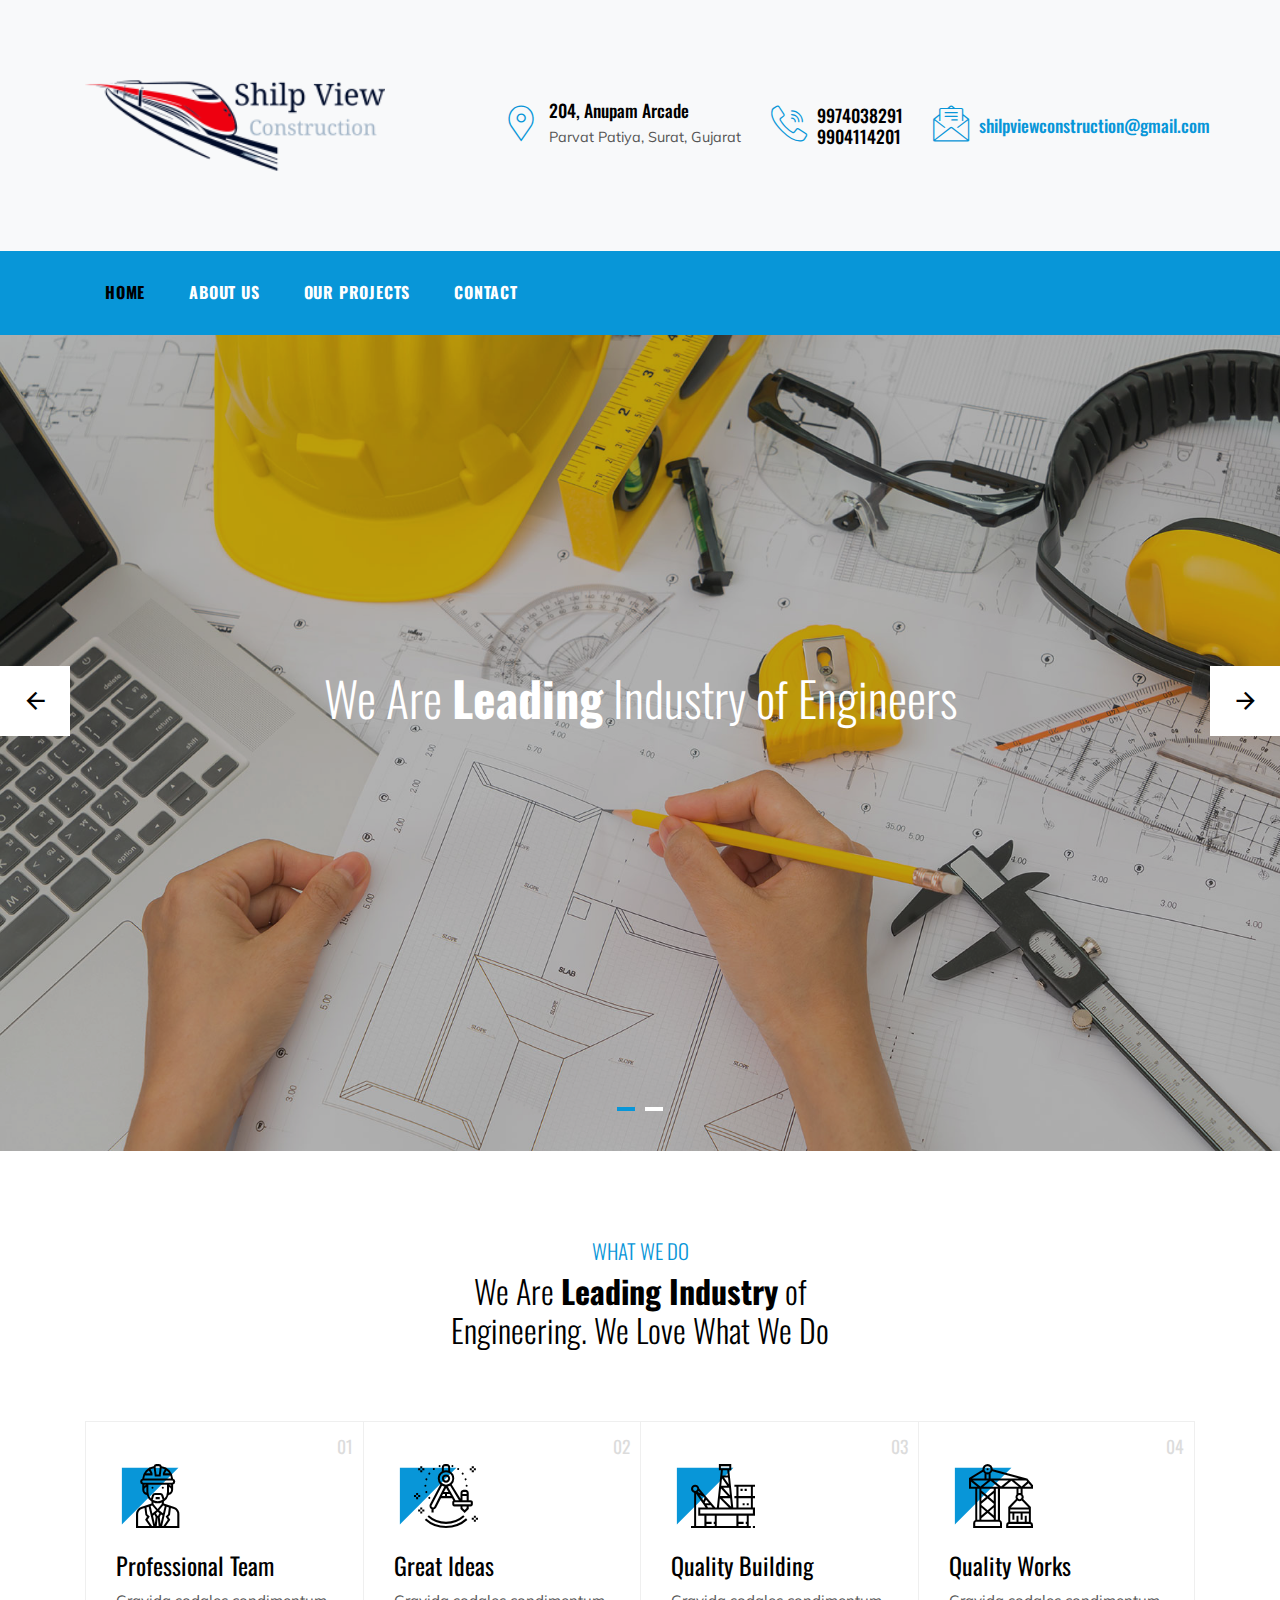
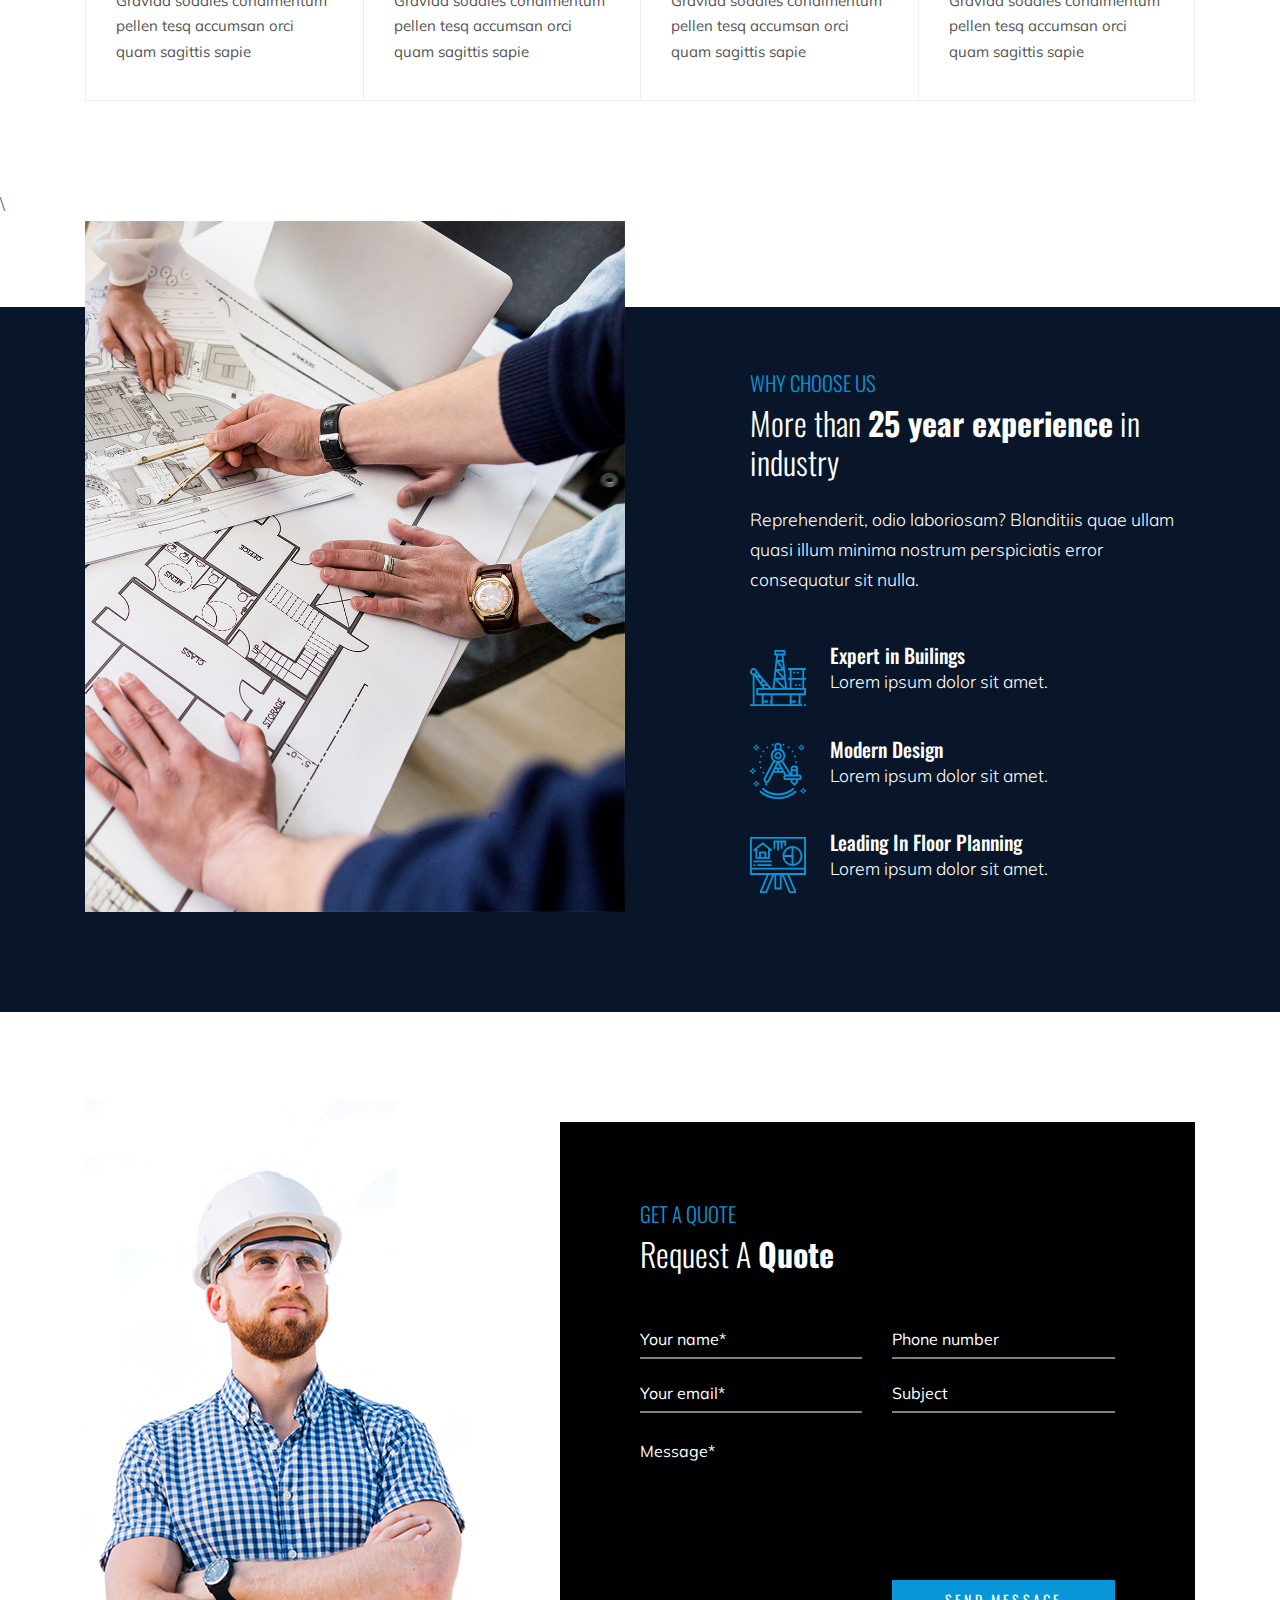
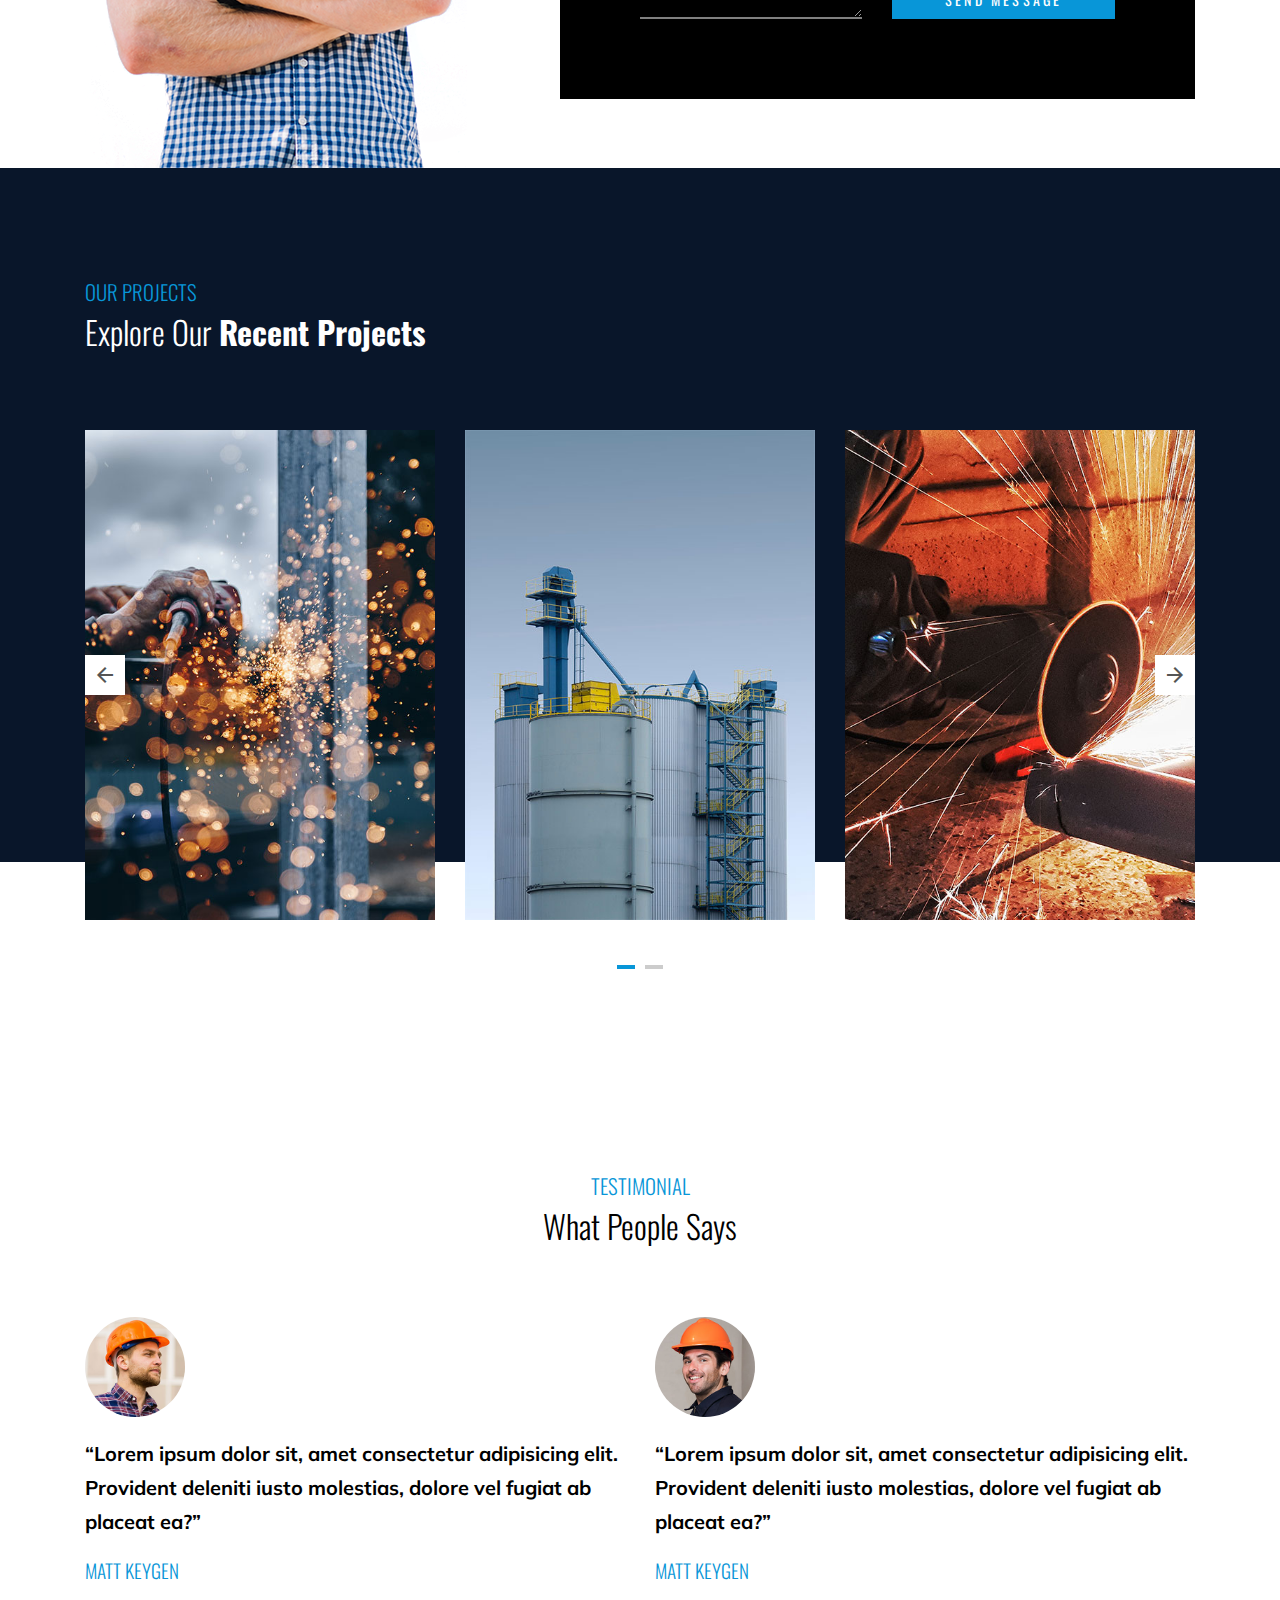
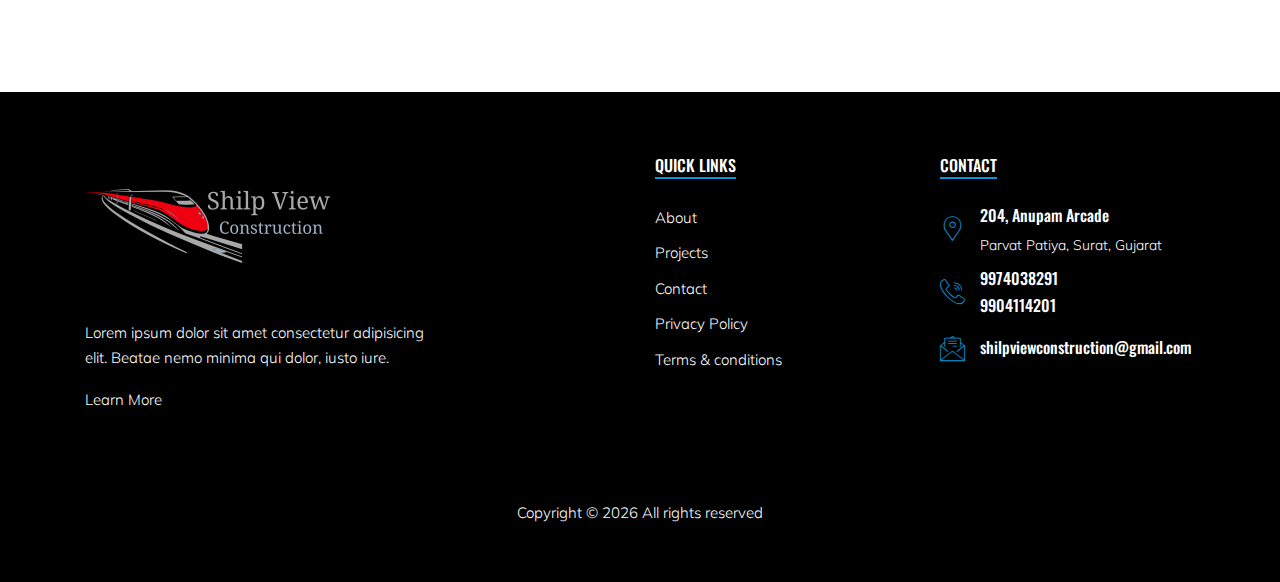
<file: index.html>
<!DOCTYPE html>
<html lang="en">
  <head>
    <title>Shilp View Construction</title>
    <meta charset="utf-8">
    <meta name="viewport" content="width=device-width, initial-scale=1, shrink-to-fit=no">
    <link rel="shortcut icon" href="images/favicon.png" type="image/png">
    <link href="https://fonts.googleapis.com/css?family=Oswald:300,400,700|Muli:300,400" rel="stylesheet">
    <link rel="stylesheet" href="fonts/icomoon/style.css">
    <link rel="stylesheet" href="css/bootstrap.min.css">
    <link rel="stylesheet" href="css/jquery-ui.css">
    <link rel="stylesheet" href="css/owl.carousel.min.css">
    <link rel="stylesheet" href="css/owl.theme.default.min.css">
    <link rel="stylesheet" href="css/owl.theme.default.min.css">
    <link rel="stylesheet" href="css/jquery.fancybox.min.css">
    <link rel="stylesheet" href="css/bootstrap-datepicker.css">
    <link rel="stylesheet" href="fonts/flaticon/font/flaticon.css">
    <link rel="stylesheet" href="css/aos.css">
    <link href="css/jquery.mb.YTPlayer.min.css" media="all" rel="stylesheet" type="text/css">
    <link rel="stylesheet" href="css/style.css">
  </head>
  <body data-spy="scroll" data-target=".site-navbar-target" data-offset="300">
    <div class="site-wrap">
      <div class="site-mobile-menu site-navbar-target">
        <div class="site-mobile-menu-header">
          <div class="site-mobile-menu-close mt-3">
            <span class="icon-close2 js-menu-toggle"></span>
          </div>
        </div>
        <div class="site-mobile-menu-body"></div>
      </div>
      <div class="header-top bg-light">
      	<!-- header top bar section -->
        <div class="container">
          <div class="row align-items-center">
            <div class="col-8 col-lg-4 cust-width">
              <a href="index.html" class="logo">
                <img src="images/logo.png" alt="Image" class="img-fluid">
              </a>
            </div>
            <div class="contact-data">
	            <div class="col-data d-none d-lg-block">
	              <div class="quick-contact-icons d-flex">
	                <div class="icon">
	                  <span class="flaticon-placeholder text-primary"></span>
	                </div>
	                <div class="text">
	                  <span class="h4 d-block">204, Anupam Arcade</span>
	                  <span class="caption-text">Parvat Patiya, Surat, Gujarat</span>
	                </div>
	              </div>
	            </div>
	            <div class="col-data d-none d-lg-block">
	              <div class="quick-contact-icons d-flex">
	                <div class="icon">
	                  <span class="flaticon-call text-primary"></span>
	                </div>
	                <div class="text">
	                  <span class="h4 d-block">9974038291</span>
	                  <span class="h4 d-block">9904114201</span>	
	                </div>
	              </div>
	            </div>
	            <div class="col-data d-none d-lg-block">
	              <div class="quick-contact-icons d-flex">
	                <div class="icon">
	                  <span class="flaticon-email text-primary"></span>
	                </div>
	                <div class="text">
	                  <span class="h4 d-block">
	                    <a href="mailto:shilpviewconstruction@gmail.com" class="__cf_email__">shilpviewconstruction@gmail.com</a>
	                  </span>
	                </div>
	              </div>
	            </div>
	        </div>
            <div class="col-4 d-block d-lg-none text-right">
              <a href="#" class="d-inline-block d-lg-none site-menu-toggle js-menu-toggle text-black">
                <span class="icon-menu h3"></span>
              </a>
            </div>
          </div>
        </div>
        <!-- header top bar section -->

        <!-- Navbar section -->
        <div class="site-navbar py-2 js-sticky-header site-navbar-target d-none pl-0 d-lg-block" role="banner">
          <div class="container">
            <div class="d-flex align-items-center">
              <div class="mr-auto">
                <nav class="site-navigation position-relative text-right" role="navigation">
                  <ul class="site-menu main-menu js-clone-nav mr-auto d-none pl-0 d-lg-block">
                    <li class="active">
                      <a href="index.html" class="nav-link text-left">Home</a>
                    </li>
                    <li>
                      <a href="about.html" class="nav-link text-left">About Us</a>
                    </li>
                    <li>
                      <a href="projects.html" class="nav-link text-left">Our Projects</a>
                    </li>
                    <li>
                      <a href="contact.html" class="nav-link text-left">Contact</a>
                    </li>
                  </ul>
                  </ul>
                </nav>
              </div>
            </div>
          </div>
        </div>
        <!-- Navbar section -->
      </div>

      <!-- Banner section -->
       <div class="hero-slide owl-carousel site-blocks-cover">
	        <div class="intro-section" style="background-image: url('images/hero_1.jpg');">
	          <div class="container">
	            <div class="row align-items-center">
	              <div class="col-lg-12 mx-auto text-center" data-aos="fade-up">
	                <h1>We Are <strong>Leading</strong> Industry of Engineers </h1>
	              </div>
	            </div>
	          </div>
	        </div>
	        <div class="intro-section" style="background-image: url('images/hero_1.jpg');">
	          <div class="container">
	            <div class="row align-items-center">
	              <div class="col-lg-12 mx-auto text-center" data-aos="fade-up">
	                <span class="d-block"></span>
	                <h1>Experts and High Quality Works</h1>
	              </div>
	            </div>
	          </div>
	        </div>
       </div>
       <!-- Banner section -->

        <!-- What we do section -->
      	<div class="site-section services-1-wrap">
	        <div class="container">
	          <div class="row mb-5 justify-content-center text-center">
	            <div class="col-lg-5">
	              <h3 class="section-subtitle">What We Do</h3>
	              <h2 class="section-title mb-4 text-black">We Are <strong>Leading Industry</strong> of Engineering. We Love What We Do </h2>
	            </div>
	          </div>
	          <div class="row no-gutters">
	            <div class="col-lg-3 col-md-6">
	              <div class="service-1">
	                <span class="number">01</span>
	                <div class="service-1-icon">
	                  <span class="flaticon-engineer"></span>
	                </div>
	                <div class="service-1-content">
	                  <h3 class="service-heading">Professional Team</h3>
	                  <p>Gravida sodales condimentum pellen tesq accumsan orci quam sagittis sapie</p>
	                </div>
	              </div>
	            </div>
	            <div class="col-lg-3 col-md-6">
	              <div class="service-1">
	                <span class="number">02</span>
	                <div class="service-1-icon">
	                  <span class="flaticon-compass"></span>
	                </div>
	                <div class="service-1-content">
	                  <h3 class="service-heading">Great Ideas</h3>
	                  <p>Gravida sodales condimentum pellen tesq accumsan orci quam sagittis sapie</p>
	                </div>
	              </div>
	            </div>
	            <div class="col-lg-3 col-md-6">
	              <div class="service-1">
	                <span class="number">03</span>
	                <div class="service-1-icon">
	                  <span class="flaticon-oil-platform"></span>
	                </div>
	                <div class="service-1-content">
	                  <h3 class="service-heading">Quality Building</h3>
	                  <p>Gravida sodales condimentum pellen tesq accumsan orci quam sagittis sapie</p>
	                </div>
	              </div>
	            </div>
	            <div class="col-lg-3 col-md-6">
	              <div class="service-1">
	                <span class="number">04</span>
	                <div class="service-1-icon">
	                  <span class="flaticon-crane"></span>
	                </div>
	                <div class="service-1-content">
	                  <h3 class="service-heading">Quality Works</h3>
	                  <p>Gravida sodales condimentum pellen tesq accumsan orci quam sagittis sapie</p>
	                </div>
	              </div>
	            </div>
	          </div>
	        </div>
      	</div>
      	<!-- What we do section -->\

      	<!-- Why choose us section -->
      	<div class="site-section">
	        <div class="block-2">
	          <div class="container">
	            <div class="row">
	              <div class="col-lg-6 mb-4 mb-lg-0">
	                <img src="images/about_1.jpg" alt="Image " class="img-fluid img-overlap">
	              </div>
	              <div class="col-lg-5 ml-auto">
	                <h3 class="section-subtitle">Why Choose Us</h3>
	                <h2 class="section-title mb-4">More than <strong>25 year experience</strong> in industry </h2>
	                <p class="why-choose-desc">Reprehenderit, odio laboriosam? Blanditiis quae ullam quasi illum minima nostrum perspiciatis error consequatur sit nulla.</p>
	                <div class="row my-5">
	                  <div class="col-lg-12 d-flex align-items-center mb-4">
	                    <span class="line-height-0 flaticon-oil-platform display-4 mr-4 text-primary"></span>
	                    <div>
	                      <h4 class="m-0 h5 text-white">Expert in Builings</h4>
	                      <p class="text-white">Lorem ipsum dolor sit amet.</p>
	                    </div>
	                  </div>
	                  <div class="col-lg-12 d-flex align-items-center mb-4">
	                    <span class="line-height-0 flaticon-compass display-4 mr-4 text-primary"></span>
	                    <div>
	                      <h4 class="m-0 h5 text-white">Modern Design</h4>
	                      <p class="text-white">Lorem ipsum dolor sit amet.</p>
	                    </div>
	                  </div>
	                  <div class="col-lg-12 d-flex align-items-center">
	                    <span class="line-height-0 flaticon-planning display-4 mr-4 text-primary"></span>
	                    <div>
	                      <h4 class="m-0 h5 text-white">Leading In Floor Planning</h4>
	                      <p class="text-white">Lorem ipsum dolor sit amet.</p>
	                    </div>
	                  </div>
	                </div>
	              </div>
	            </div>
	          </div>
	        </div>
      	</div>
      	<!-- Why choose us section -->
      	<!-- Get a quote section -->
      	<div class="">
	        <div class="container">
	          <div class="row">
	            <div class="col-lg-5 align-self-end">
	              <img src="images/img_transparent.png" alt="Image" class="img-fluid">
	            </div>
	            <div class="col-lg-7 align-self-center mb-5">
	              <div class="bg-black  quote-form-wrap wrap text-white">
	                <div class="mb-5">
	                  <h3 class="section-subtitle">Get A Quote</h3>
	                  <h2 class="section-title mb-4">Request A <strong>Quote</strong>
	                  </h2>
	                </div>
	                <form action="#" class="quote-form">
	                  <div class="row">
	                    <div class="col-md-6 form-group">
	                      <input type="text" class="form-control" placeholder="Your name*">
	                    </div>
	                    <div class="col-md-6 form-group">
	                      <input type="text" class="form-control" placeholder="Phone number">
	                    </div>
	                  </div>
	                  <div class="row">
	                    <div class="col-md-6 form-group">
	                      <input type="text" class="form-control" placeholder="Your email*">
	                    </div>
	                    <div class="col-md-6 form-group">
	                      <input type="text" class="form-control" placeholder="Subject">
	                    </div>
	                  </div>
	                  <div class="row">
	                    <div class="col-md-6">
	                      <textarea name="" class="form-control" id="" placeholder="Message*" cols="30" rows="7"></textarea>
	                    </div>
	                    <div class="col-md-6 align-self-end">
	                      <input type="submit" class="btn btn-primary btn-block btn-lg rounded-0" value="Send Message">
	                    </div>
	                  </div>
	                </form>
	              </div>
	            </div>
	          </div>
	        </div>
      	</div>
      	<!-- Get a quote section -->
      	<!-- Our projects section -->
      	<div class="site-section block-3">
	        <div class="container">
	          <div class="mb-5">
	            <h3 class="section-subtitle">Our Projects</h3>
	            <h2 class="section-title mb-4">Explore Our <strong>Recent Projects</strong>
	            </h2>
	          </div>
	          <div class="projects-carousel-wrap">
	            <div class="owl-carousel owl-slide-3">
	              <div class="project-item">
	                <div class="project-item-contents">
	                  <a href="#">
	                    <span class="project-item-category">Factory</span>
	                    <h2 class="project-item-title"> Building Refinery </h2>
	                    <p>Lorem ipsum, or lipsum as it is sometimes known, is dummy text used in laying out print, graphic or web designs.</p>
	                  </a>
	                </div>
	                <img src="images/works_1.jpg" alt="Image" class="img-fluid">
	              </div>
	              <div class="project-item">
	                <div class="project-item-contents">
	                  <a href="#">
	                    <span class="project-item-category">Factory</span>
	                    <h2 class="project-item-title"> Building Refinery </h2>
	                    <p>Lorem ipsum, or lipsum as it is sometimes known, is dummy text used in laying out print, graphic or web designs.</p>
	                  </a>
	                </div>
	                <img src="images/works_2.jpg" alt="Image" class="img-fluid">
	              </div>
	              <div class="project-item">
	                <div class="project-item-contents">
	                  <a href="#">
	                    <span class="project-item-category">Factory</span>
	                    <h2 class="project-item-title"> Building Refinery </h2>
	                    <p>Lorem ipsum, or lipsum as it is sometimes known, is dummy text used in laying out print, graphic or web designs.</p>
	                  </a>
	                </div>
	                <img src="images/works_3.jpg" alt="Image" class="img-fluid">
	              </div>
	              <div class="project-item">
	                <div class="project-item-contents">
	                  <a href="#">
	                    <span class="project-item-category">Factory</span>
	                    <h2 class="project-item-title"> Building Refinery </h2>
	                    <p>Lorem ipsum, or lipsum as it is sometimes known, is dummy text used in laying out print, graphic or web designs.</p>
	                  </a>
	                </div>
	                <img src="images/works_4.jpg" alt="Image" class="img-fluid">
	              </div>
	            </div>
	          </div>
	        </div>
      	</div>
      	<!-- Our projects section -->
      	<!-- Testimonial section -->
      	<div class="site-section testimonial-wrap">
	        <div class="container">
	          <div class="row justify-content-center">
	            <div class="col-12 mb-5 text-center">
	              <h3 class="section-subtitle">Testimonial</h3>
	              <h2 class="section-title text-black mb-4">What People Says</h2>
	            </div>
	          </div>
	          <div class="row">
	            <div class="col-md-6 mb-4 mb-md-0">
	              <div class="testimonial">
	                <img src="images/person_3_sq.jpg" alt="">
	                <blockquote>
	                  <p>&ldquo;Lorem ipsum dolor sit, amet consectetur adipisicing elit. Provident deleniti iusto molestias, dolore vel fugiat ab placeat ea?&rdquo;</p>
	                </blockquote>
	                <p class="client-name">Matt Keygen</p>
	              </div>
	            </div>
	            <div class="col-md-6 mb-4 mb-md-0">
	              <div class="testimonial">
	                <img src="images/person_4_sq.jpg" alt="">
	                <blockquote>									
	                  <p>&ldquo;Lorem ipsum dolor sit, amet consectetur adipisicing elit. Provident deleniti iusto molestias, dolore vel fugiat ab placeat ea?&rdquo;</p>
	                </blockquote>
	                <p class="client-name">Matt Keygen</p>
	              </div>
	            </div>
	          </div>
	        </div>
      	</div>
      	<!-- Testimonial section -->
		<!-- Footer section -->
      	<div class="footer">
	        <div class="container">
	          <div class="row">
	            <div class="col-lg-4 col-md-6">
	              <p class="mb-4">
	                <img src="images/logo2.png" alt="Image" class="img-fluid">
	              </p>
	              <p>Lorem ipsum dolor sit amet consectetur adipisicing elit. Beatae nemo minima qui dolor, iusto iure.</p>
	              <p>
	                <a href="#">Learn More</a>
	              </p>
	            </div>
	            <div class="col-lg-3 col-md-4 offset-lg-2 offset-md-2 ml-auto">
	              <h3 class="footer-heading">
	                <span>Quick Links</span>
	              </h3>
	              <ul class="list-unstyled">
	                <li>
	                  <a href="about.html">About</a>
	                </li>
	                <li>
	                  <a href="projects.html">Projects</a>
	                </li>
	                <li>
	                  <a href="contact.html">Contact</a>
	                </li>
	                <li>
	                  <a href="privacy-policy.html">Privacy Policy</a>
	                </li>
	                <li>
	                  <a href="terms-condition.html">Terms & conditions</a>
	                </li>
	              </ul>
	            </div>
	            <div class="col-lg-3 col-md-6">
	              <h3 class="footer-heading">
	                <span>Contact</span>
	              </h3>
	              <ul class="list-unstyled">
	                <li>
	                  <div class="quick-contact-icons d-flex">
		                <div class="icon">
		                  <span class="flaticon-placeholder text-primary"></span>
		                </div>
		                <div class="text">
		                  <span class="h4 d-block">204, Anupam Arcade</span>
		                  <span class="caption-text">Parvat Patiya, Surat, Gujarat</span>
		                </div>
		              </div>
	                </li>
	                <li>
	                  <div class="quick-contact-icons d-flex">
		                <div class="icon">
		                  <span class="flaticon-call text-primary"></span>
		                </div>
		                <div class="text">
		                  <span class="h4 d-block">9974038291</span>
		                  <span class="h4 d-block">9904114201</span>
		                </div>
		              </div>
	                </li>
	                <li>
	                  <div class="quick-contact-icons d-flex">
		                <div class="icon">
		                  <span class="flaticon-email text-primary"></span>
		                </div>
		                <div class="text">
		                  <span class="h4 d-block">
		                    <a href="mailto:shilpviewconstruction@gmail.com" class="__cf_email__">shilpviewconstruction@gmail.com</a>
		                  </span>
		                </div>
		              </div>
	                </li>
	              </ul>
	            </div>
	          </div>
	          <div class="row">
	            <div class="col-12">
	              <div class="copyright">
	                <p> Copyright &copy; <script>document.write(new Date().getFullYear());</script> All rights reserved
	                </p>
	              </div>
	            </div>
	          </div>
	        </div>
      	</div>
      	<!-- Footer section -->
    </div>
    <!-- Loader section -->
    <div id="loader" class="show fullscreen">
      <svg class="circular" width="48px" height="48px">
        <circle class="path-bg" cx="24" cy="24" r="22" fill="none" stroke-width="4" stroke="#eeeeee" />
        <circle class="path" cx="24" cy="24" r="22" fill="none" stroke-width="4" stroke-miterlimit="10" stroke="#0896d8" />
      </svg>
    </div>
    <!-- Loader section -->
    <script src="js/jquery-3.3.1.min.js"></script>
    <script src="js/jquery-migrate-3.0.1.min.js"></script>
    <script src="js/jquery-ui.js"></script>
    <script src="js/popper.min.js"></script>
    <script src="js/bootstrap.min.js"></script>
    <script src="js/owl.carousel.min.js"></script>
    <script src="js/jquery.stellar.min.js"></script>
    <script src="js/jquery.countdown.min.js"></script>
    <script src="js/bootstrap-datepicker.min.js"></script>
    <script src="js/jquery.easing.1.3.js"></script>
    <script src="js/aos.js"></script>
    <script src="js/jquery.fancybox.min.js"></script>
    <script src="js/jquery.sticky.js"></script>
    <script src="js/jquery.mb.YTPlayer.min.js"></script>
    <script src="js/main.js"></script>
    <script async src="https://www.googletagmanager.com/gtag/js?id=UA-23581568-13"></script>
    
  </body>
</html>
</file>
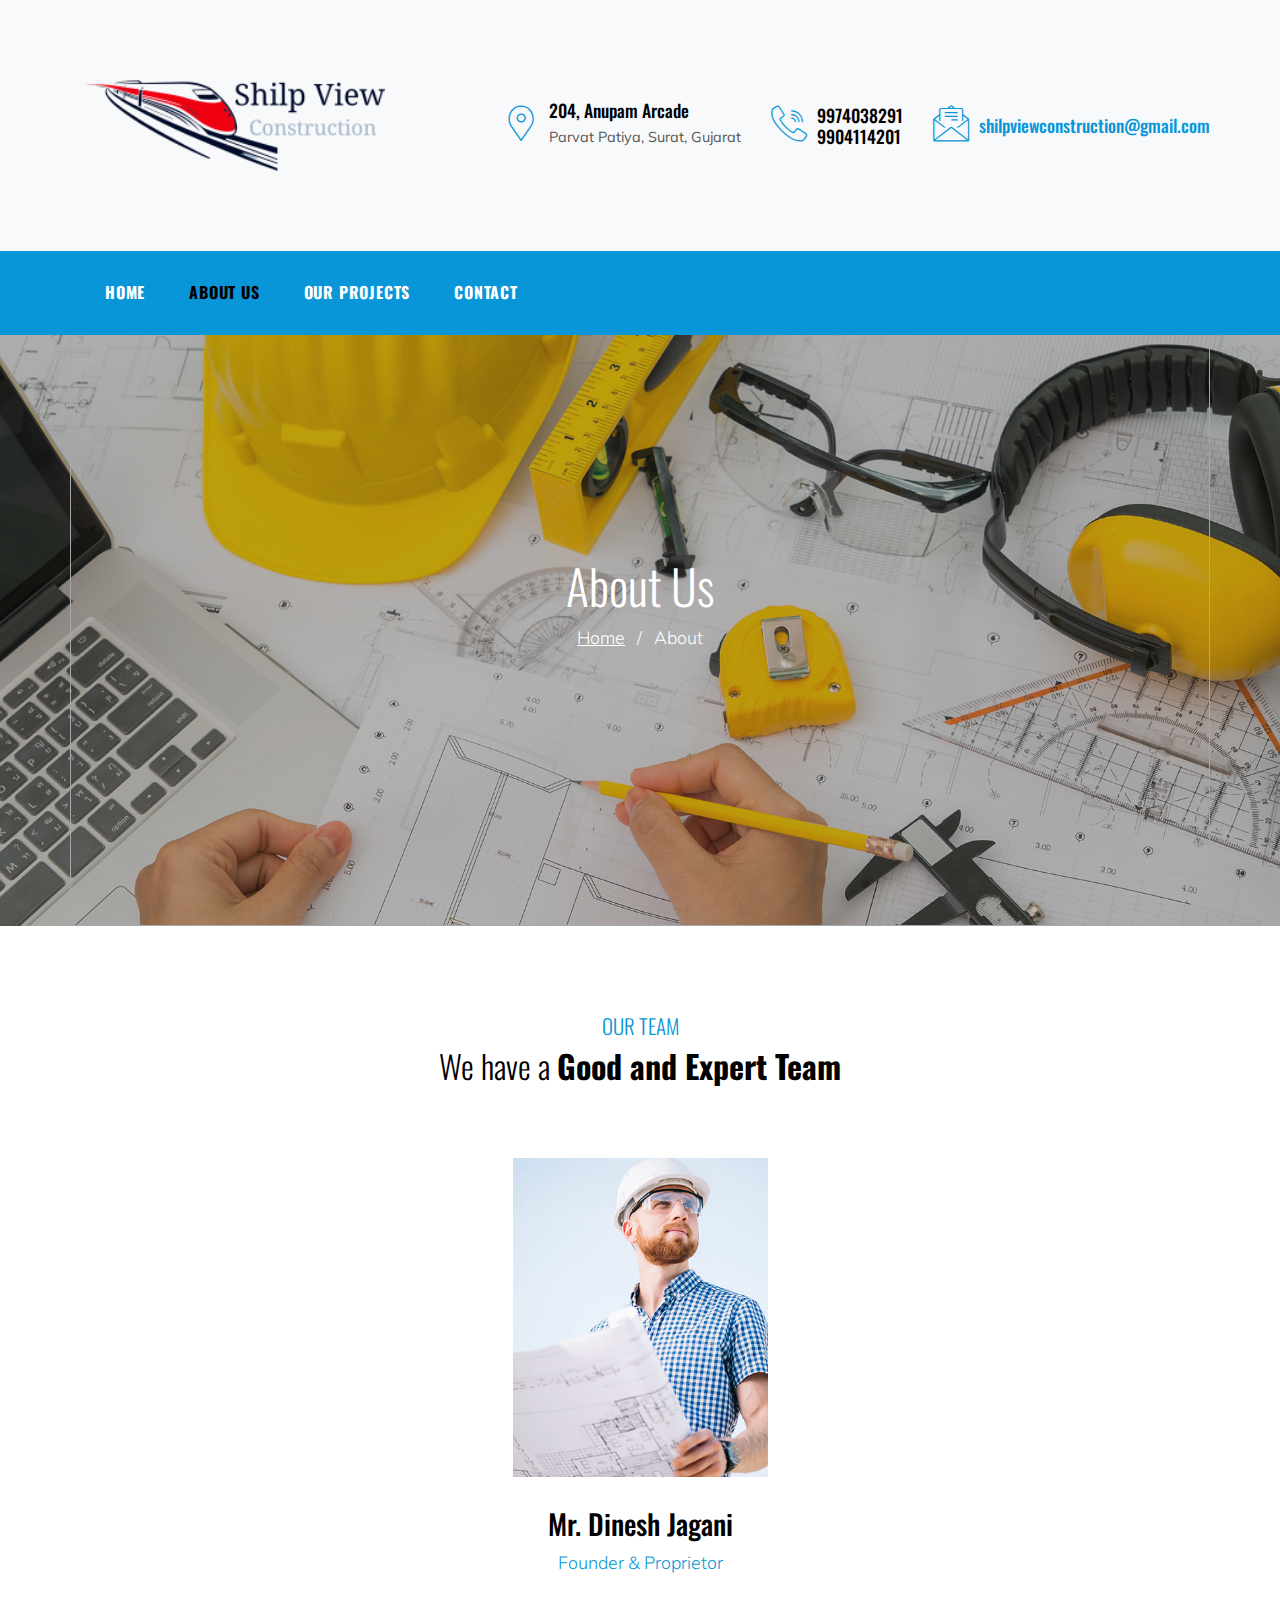
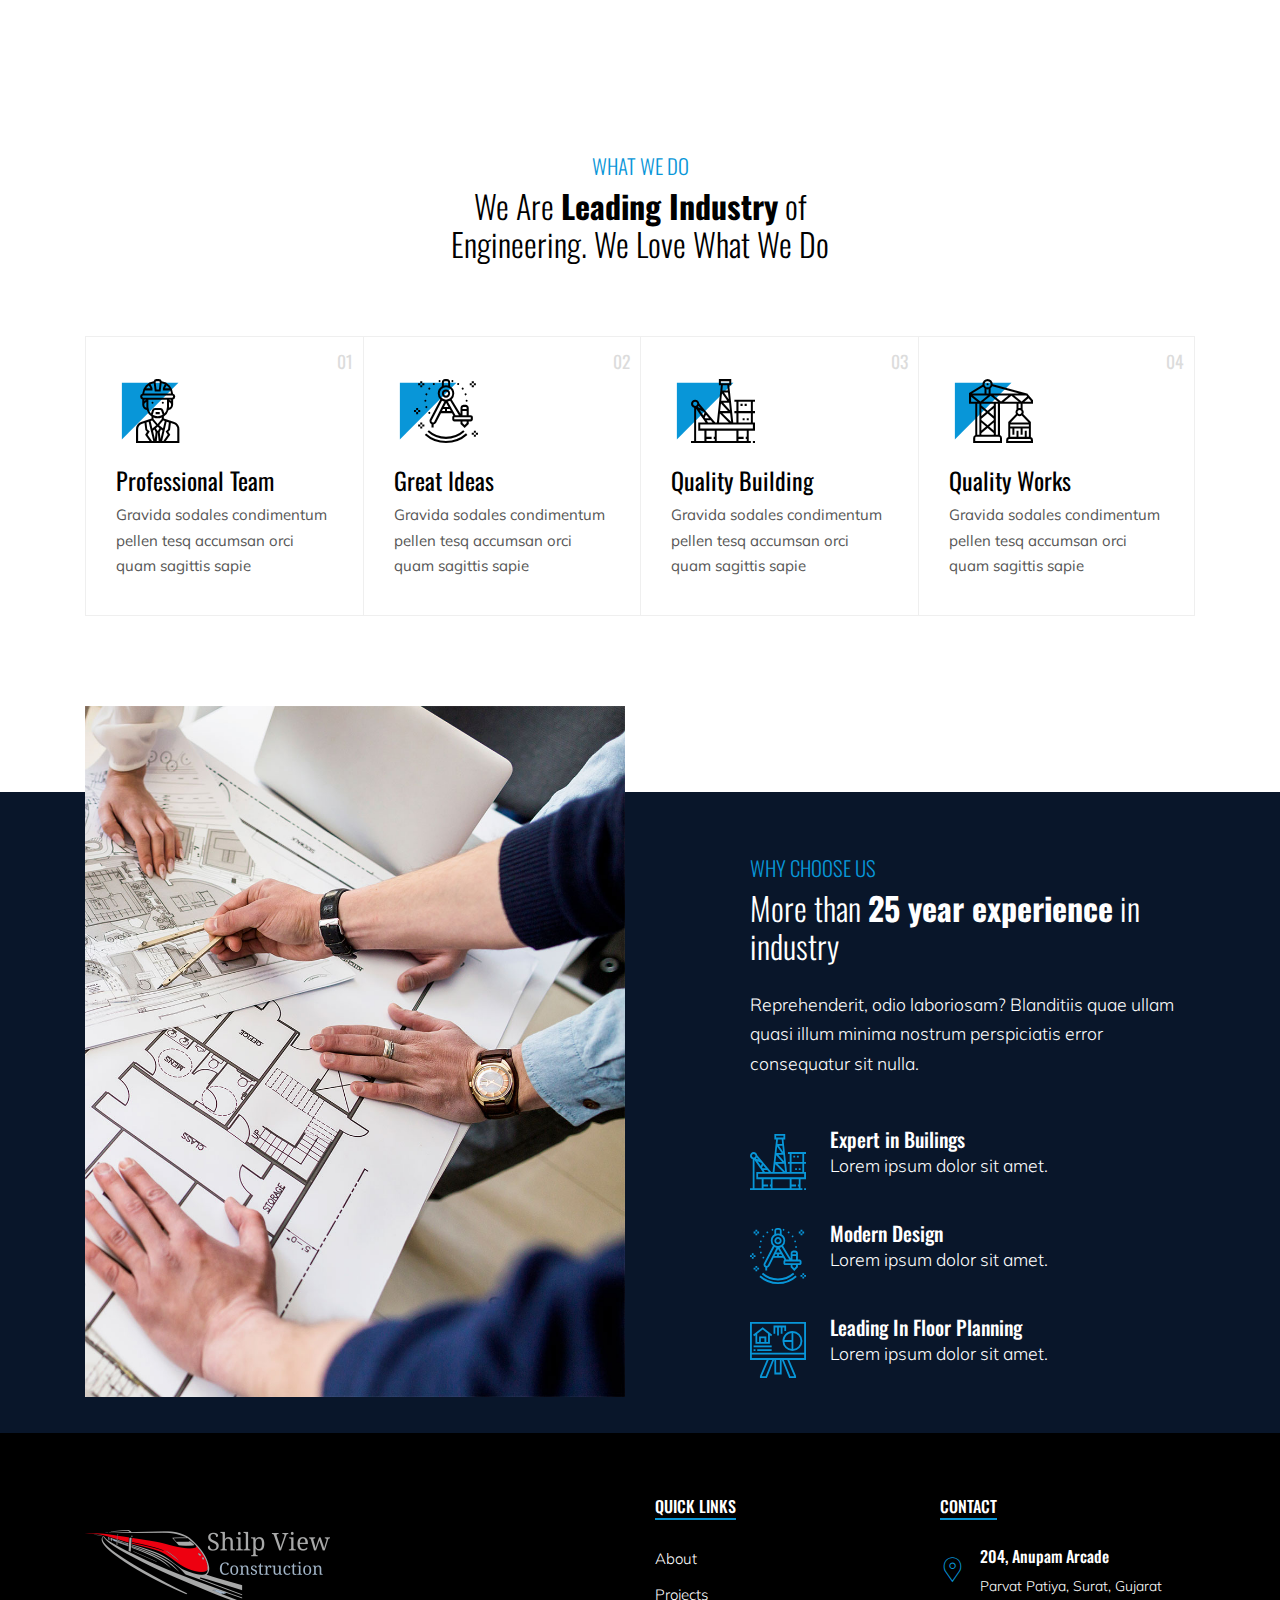
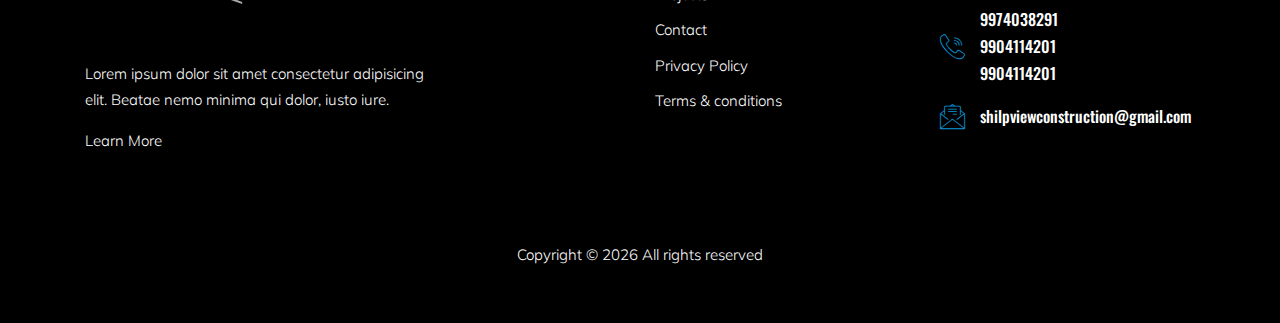
<file: about.html>
<!DOCTYPE html>
<html lang="en">
  <head>
    <title>Shilp View Construction</title>
    <meta charset="utf-8">
    <meta name="viewport" content="width=device-width, initial-scale=1, shrink-to-fit=no">
    <link rel="shortcut icon" href="images/favicon.png" type="image/png">
    <link href="https://fonts.googleapis.com/css?family=Oswald:300,400,700|Muli:300,400" rel="stylesheet">
    <link rel="stylesheet" href="fonts/icomoon/style.css">
    <link rel="stylesheet" href="css/bootstrap.min.css">
    <link rel="stylesheet" href="css/jquery-ui.css">
    <link rel="stylesheet" href="css/owl.carousel.min.css">
    <link rel="stylesheet" href="css/owl.theme.default.min.css">
    <link rel="stylesheet" href="css/owl.theme.default.min.css">
    <link rel="stylesheet" href="css/jquery.fancybox.min.css">
    <link rel="stylesheet" href="css/bootstrap-datepicker.css">
    <link rel="stylesheet" href="fonts/flaticon/font/flaticon.css">
    <link rel="stylesheet" href="css/aos.css">
    <link href="css/jquery.mb.YTPlayer.min.css" media="all" rel="stylesheet" type="text/css">
    <link rel="stylesheet" href="css/style.css">
  </head>
  <body data-spy="scroll" data-target=".site-navbar-target" data-offset="300">
    <div class="site-wrap">
      <div class="site-mobile-menu site-navbar-target">
        <div class="site-mobile-menu-header">
          <div class="site-mobile-menu-close mt-3">
            <span class="icon-close2 js-menu-toggle"></span>
          </div>
        </div>
        <div class="site-mobile-menu-body"></div>
      </div>
      <div class="header-top bg-light">
        <!-- header top bar section -->
        <div class="container">
          <div class="row align-items-center">
            <div class="col-8 col-lg-4 cust-width">
              <a href="index.html" class="logo">
                <img src="images/logo.png" alt="Image" class="img-fluid">
              </a>
            </div>
            <div class="contact-data">
              <div class="col-data d-none d-lg-block">
                <div class="quick-contact-icons d-flex">
                  <div class="icon">
                    <span class="flaticon-placeholder text-primary"></span>
                  </div>
                  <div class="text">
                    <span class="h4 d-block">204, Anupam Arcade</span>
                    <span class="caption-text">Parvat Patiya, Surat, Gujarat</span>
                  </div>
                </div>
              </div>
              <div class="col-data d-none d-lg-block">
                <div class="quick-contact-icons d-flex">
                  <div class="icon">
                    <span class="flaticon-call text-primary"></span>
                  </div>
                  <div class="text">
                    <span class="h4 d-block">9974038291</span>
                    <span class="h4 d-block">9904114201</span>
                  </div>
                </div>
              </div>
              <div class="col-data d-none d-lg-block">
                <div class="quick-contact-icons d-flex">
                  <div class="icon">
                    <span class="flaticon-email text-primary"></span>
                  </div>
                  <div class="text">
                    <span class="h4 d-block">
                      <a href="mailto:shilpviewconstruction@gmail.com" class="__cf_email__">shilpviewconstruction@gmail.com</a>
                    </span>
                  </div>
                </div>
              </div>
            </div>
            <div class="col-4 d-block d-lg-none text-right">
              <a href="#" class="d-inline-block d-lg-none site-menu-toggle js-menu-toggle text-black">
                <span class="icon-menu h3"></span>
              </a>
            </div>
          </div>
        </div>
        <!-- header top bar section -->

        <!-- Navbar section -->
        <div class="site-navbar py-2 js-sticky-header site-navbar-target d-none pl-0 d-lg-block" role="banner">
          <div class="container">
            <div class="d-flex align-items-center">
              <div class="mr-auto">
                <nav class="site-navigation position-relative text-right" role="navigation">
                  <ul class="site-menu main-menu js-clone-nav mr-auto d-none pl-0 d-lg-block">
                    <li>
                      <a href="index.html" class="nav-link text-left">Home</a>
                    </li>
                    <li class="active">
                      <a href="about.html" class="nav-link text-left">About Us</a>
                    </li>
                    <li>
                      <a href="projects.html" class="nav-link text-left">Our Projects</a>
                    </li>
                    <li>
                      <a href="contact.html" class="nav-link text-left">Contact</a>
                    </li>
                  </ul>
                  </ul>
                </nav>
              </div>
            </div>
          </div>
        </div>
        <!-- Navbar section -->
      </div>

      <!--Banner section -->
      <div class="intro-section site-blocks-cover innerpage" style="background-image: url('images/hero_1.jpg');">
        <div class="container">
          <div class="row align-items-center text-center border">
            <div class="col-lg-12 mt-5" data-aos="fade-up">
              <h1>About Us</h1>
              <p class="text-white text-center">
                <a href="index.html">Home</a>
                <span class="mx-2">/</span>
                <span>About</span>
              </p>
            </div>
          </div>
        </div>
      </div>
      <!--Banner section -->

      <!--Our team section -->
      <div class="site-section">
        <div class="container">
          <div class="row justify-content-center">
            <div class="col-12 mb-5 text-center">
              <h3 class="section-subtitle">Our Team</h3>
              <h2 class="section-title text-black mb-4">We have a <strong>Good and Expert Team</strong>
              </h2>
            </div>
          </div>
          <div class="row justify-content-center">
            <div class="col-lg-3 col-md-6 mb-lg-0">
              <div class="person">
                <figure>
                  <img src="images/person_1.jpg" alt="Image" class="img-fluid">
                  <!-- <div class="social">
                    <a href="#">
                      <span class="icon-facebook"></span>
                    </a>
                    <a href="#">
                      <span class="icon-twitter"></span>
                    </a>
                    <a href="#">
                      <span class="icon-linkedin"></span>
                    </a>
                  </div> -->
                </figure>
                <div class="person-contents">
                  <h3>Mr. Dinesh Jagani</h3>
                  <span class="position">Founder & Proprietor</span>
                </div>
              </div>
            </div>
          </div>
        </div>
      </div>
      <!--Our team section -->

      <!--what we do section -->
      <div class="site-section services-1-wrap">
        <div class="container">
          <div class="row mb-5 justify-content-center text-center">
            <div class="col-lg-5">
              <h3 class="section-subtitle">What We Do</h3>
              <h2 class="section-title mb-4 text-black">We Are <strong>Leading Industry</strong> of Engineering. We Love What We Do </h2>
            </div>
          </div>
          <div class="row no-gutters">
            <div class="col-lg-3 col-md-6">
              <div class="service-1">
                <span class="number">01</span>
                <div class="service-1-icon">
                  <span class="flaticon-engineer"></span>
                </div>
                <div class="service-1-content">
                  <h3 class="service-heading">Professional Team</h3>
                  <p>Gravida sodales condimentum pellen tesq accumsan orci quam sagittis sapie</p>
                </div>
              </div>
            </div>
            <div class="col-lg-3 col-md-6">
              <div class="service-1">
                <span class="number">02</span>
                <div class="service-1-icon">
                  <span class="flaticon-compass"></span>
                </div>
                <div class="service-1-content">
                  <h3 class="service-heading">Great Ideas</h3>
                  <p>Gravida sodales condimentum pellen tesq accumsan orci quam sagittis sapie</p>
                </div>
              </div>
            </div>
            <div class="col-lg-3 col-md-6">
              <div class="service-1">
                <span class="number">03</span>
                <div class="service-1-icon">
                  <span class="flaticon-oil-platform"></span>
                </div>
                <div class="service-1-content">
                  <h3 class="service-heading">Quality Building</h3>
                  <p>Gravida sodales condimentum pellen tesq accumsan orci quam sagittis sapie</p>
                </div>
              </div>
            </div>
            <div class="col-lg-3 col-md-6">
              <div class="service-1">
                <span class="number">04</span>
                <div class="service-1-icon">
                  <span class="flaticon-crane"></span>
                </div>
                <div class="service-1-content">
                  <h3 class="service-heading">Quality Works</h3>
                  <p>Gravida sodales condimentum pellen tesq accumsan orci quam sagittis sapie</p>
                </div>
              </div>
            </div>
          </div>
        </div>
      </div>
      <!-- what we do section -->

      <!-- why choose us section -->
      <div class="site-section pb-0">
        <div class="block-2 pb-0 mb-0">
          <div class="container">
            <div class="row">
              <div class="col-lg-6 mb-4 mb-lg-0">
                <img src="images/about_1.jpg" alt="Image " class="img-fluid img-overlap">
              </div>
              <div class="col-lg-5 ml-auto">
                <h3 class="section-subtitle">Why Choose Us</h3>
                <h2 class="section-title mb-4">More than <strong>25 year experience</strong> in industry </h2>
                <p class="why-choose-desc">Reprehenderit, odio laboriosam? Blanditiis quae ullam quasi illum minima nostrum perspiciatis error consequatur sit nulla.</p>
                <div class="row my-5">
                  <div class="col-lg-12 d-flex align-items-center mb-4">
                    <span class="line-height-0 flaticon-oil-platform display-4 mr-4 text-primary"></span>
                    <div>
                      <h4 class="m-0 h5 text-white">Expert in Builings</h4>
                      <p class="text-white">Lorem ipsum dolor sit amet.</p>
                    </div>
                  </div>
                  <div class="col-lg-12 d-flex align-items-center mb-4">
                    <span class="line-height-0 flaticon-compass display-4 mr-4 text-primary"></span>
                    <div>
                      <h4 class="m-0 h5 text-white">Modern Design</h4>
                      <p class="text-white">Lorem ipsum dolor sit amet.</p>
                    </div>
                  </div>
                  <div class="col-lg-12 d-flex align-items-center">
                    <span class="line-height-0 flaticon-planning display-4 mr-4 text-primary"></span>
                    <div>
                      <h4 class="m-0 h5 text-white">Leading In Floor Planning</h4>
                      <p class="text-white">Lorem ipsum dolor sit amet.</p>
                    </div>
                  </div>
                </div>
              </div>
            </div>
          </div>
        </div>
      </div>
      <!-- why choose us section -->
      <!-- Footer section -->
        <div class="footer">
          <div class="container">
            <div class="row">
              <div class="col-lg-4 col-md-6">
                <p class="mb-4">
                  <img src="images/logo2.png" alt="Image" class="img-fluid">
                </p>
                <p>Lorem ipsum dolor sit amet consectetur adipisicing elit. Beatae nemo minima qui dolor, iusto iure.</p>
                <p>
                  <a href="#">Learn More</a>
                </p>
              </div>
              <div class="col-lg-3 col-md-4 offset-lg-2 offset-lg-2 ml-auto">
                <h3 class="footer-heading">
                  <span>Quick Links</span>
                </h3>
                <ul class="list-unstyled">
                  <li>
                    <a href="about.html">About</a>
                  </li>
                  <li>
                    <a href="projects.html">Projects</a>
                  </li>
                  <li>
                    <a href="contact.html">Contact</a>
                  </li>
                  <li>
                    <a href="privacy-policy.html">Privacy Policy</a>
                  </li>
                  <li>
                    <a href="terms-condition.html">Terms & conditions</a>
                  </li>
                </ul>
              </div>
              <div class="col-lg-3 col-md-6">
                <h3 class="footer-heading">
                  <span>Contact</span>
                </h3>
                <ul class="list-unstyled">
                  <li>
                    <div class="quick-contact-icons d-flex">
                    <div class="icon">
                      <span class="flaticon-placeholder text-primary"></span>
                    </div>
                    <div class="text">
                      <span class="h4 d-block">204, Anupam Arcade</span>
                      <span class="caption-text">Parvat Patiya, Surat, Gujarat</span>
                    </div>
                  </div>
                  </li>
                  <li>
                    <div class="quick-contact-icons d-flex">
                    <div class="icon">
                      <span class="flaticon-call text-primary"></span>
                    </div>
                    <div class="text">
                      <span class="h4 d-block">9974038291</span>
		                  <span class="h4 d-block">9904114201</span>
                      <span class="h4 d-block">9904114201</span>
                    </div>
                  </div>
                  </li>
                  <li>
                    <div class="quick-contact-icons d-flex">
                    <div class="icon">
                      <span class="flaticon-email text-primary"></span>
                    </div>
                    <div class="text">
                      <span class="h4 d-block">
                        <a href="mailto:shilpviewconstruction@gmail.com" class="__cf_email__">shilpviewconstruction@gmail.com</a>
                      </span>
                    </div>
                  </div>
                  </li>
                </ul>
              </div>
            </div>
            <div class="row">
              <div class="col-12">
                <div class="copyright">
                  <p> Copyright &copy; <script>document.write(new Date().getFullYear());</script> All rights reserved
                  </p>
                </div>
              </div>
            </div>
          </div>
        </div>
        <!-- Footer section -->
    </div>
    <!-- Loader section -->
    <div id="loader" class="show fullscreen">
      <svg class="circular" width="48px" height="48px">
        <circle class="path-bg" cx="24" cy="24" r="22" fill="none" stroke-width="4" stroke="#eeeeee" />
        <circle class="path" cx="24" cy="24" r="22" fill="none" stroke-width="4" stroke-miterlimit="10" stroke="#0896d8" />
      </svg>
    </div>
    <!-- Loader section -->
    <script src="js/jquery-3.3.1.min.js"></script>
    <script src="js/jquery-migrate-3.0.1.min.js"></script>
    <script src="js/jquery-ui.js"></script>
    <script src="js/popper.min.js"></script>
    <script src="js/bootstrap.min.js"></script>
    <script src="js/owl.carousel.min.js"></script>
    <script src="js/jquery.stellar.min.js"></script>
    <script src="js/jquery.countdown.min.js"></script>
    <script src="js/bootstrap-datepicker.min.js"></script>
    <script src="js/jquery.easing.1.3.js"></script>
    <script src="js/aos.js"></script>
    <script src="js/jquery.fancybox.min.js"></script>
    <script src="js/jquery.sticky.js"></script>
    <script src="js/jquery.mb.YTPlayer.min.js"></script>
    <script src="js/main.js"></script>
    <script async src="https://www.googletagmanager.com/gtag/js?id=UA-23581568-13"></script>
    
  </body>
</html>
</file>
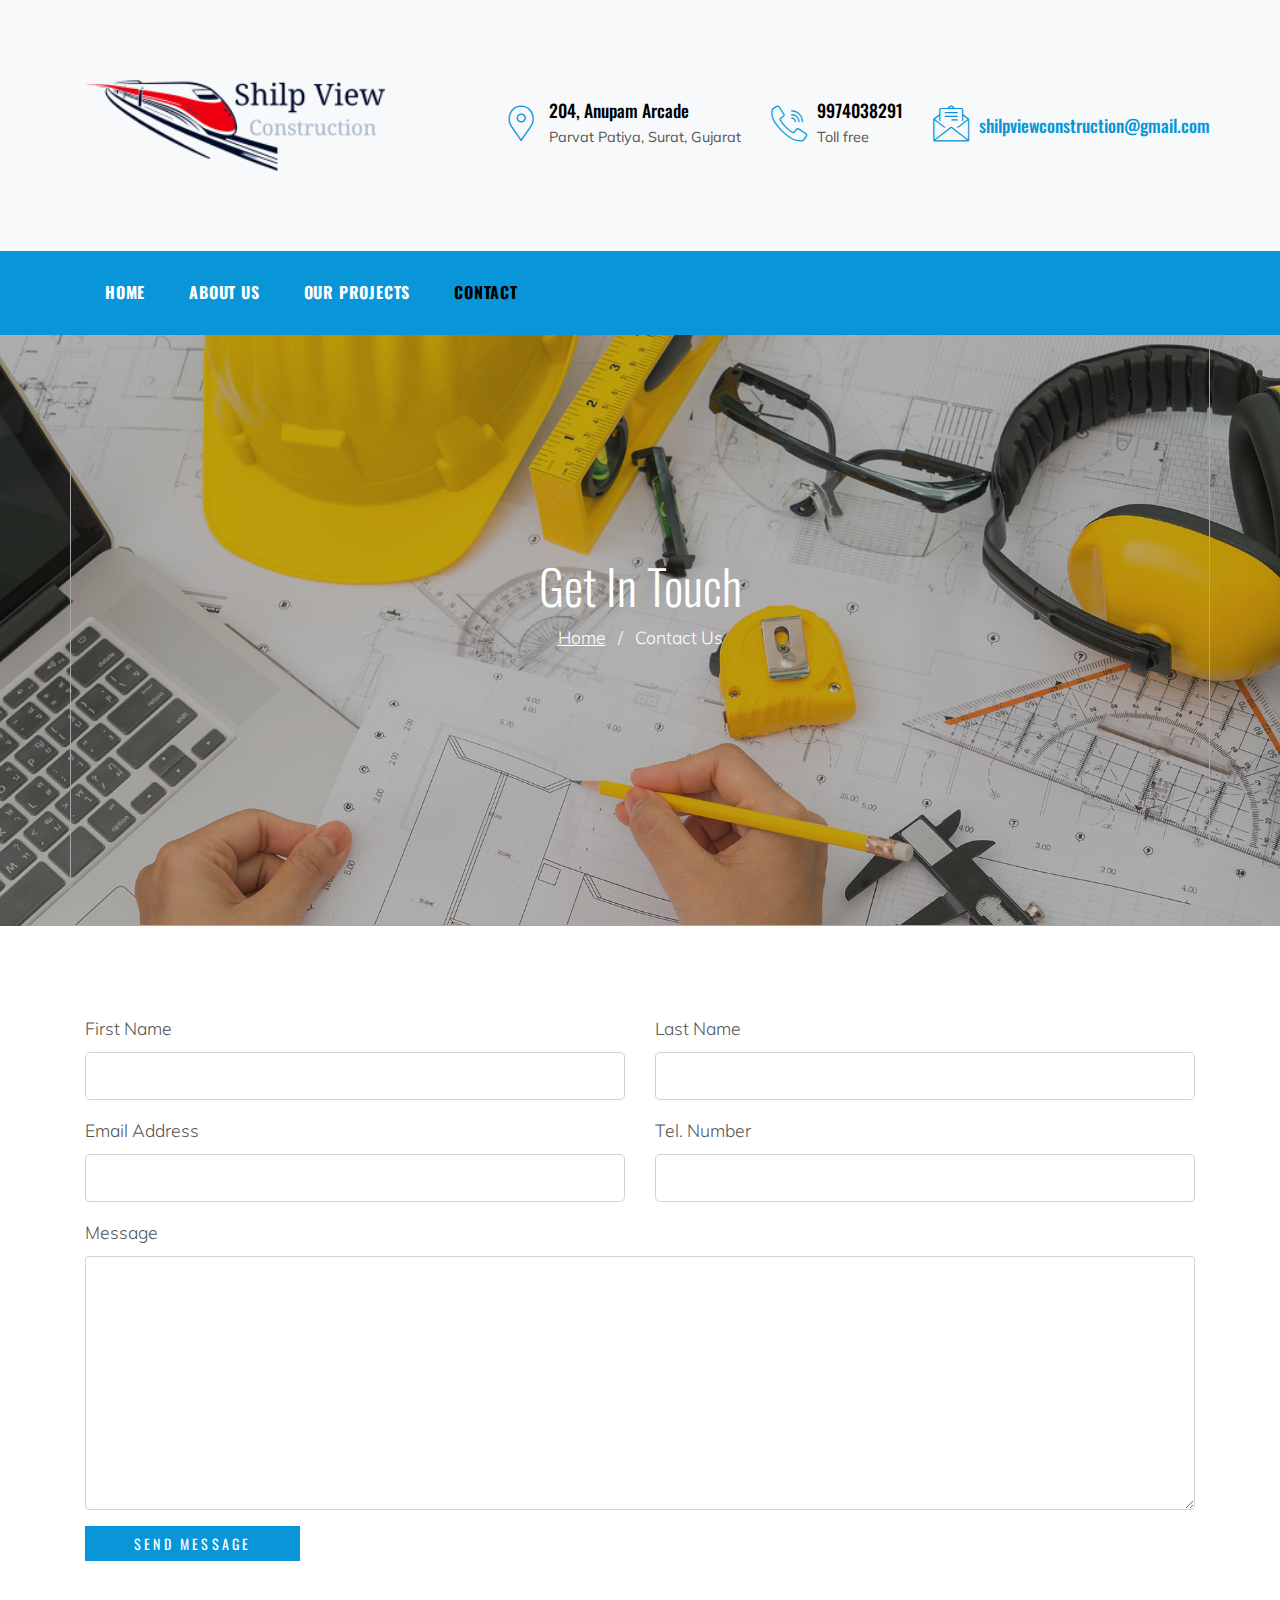
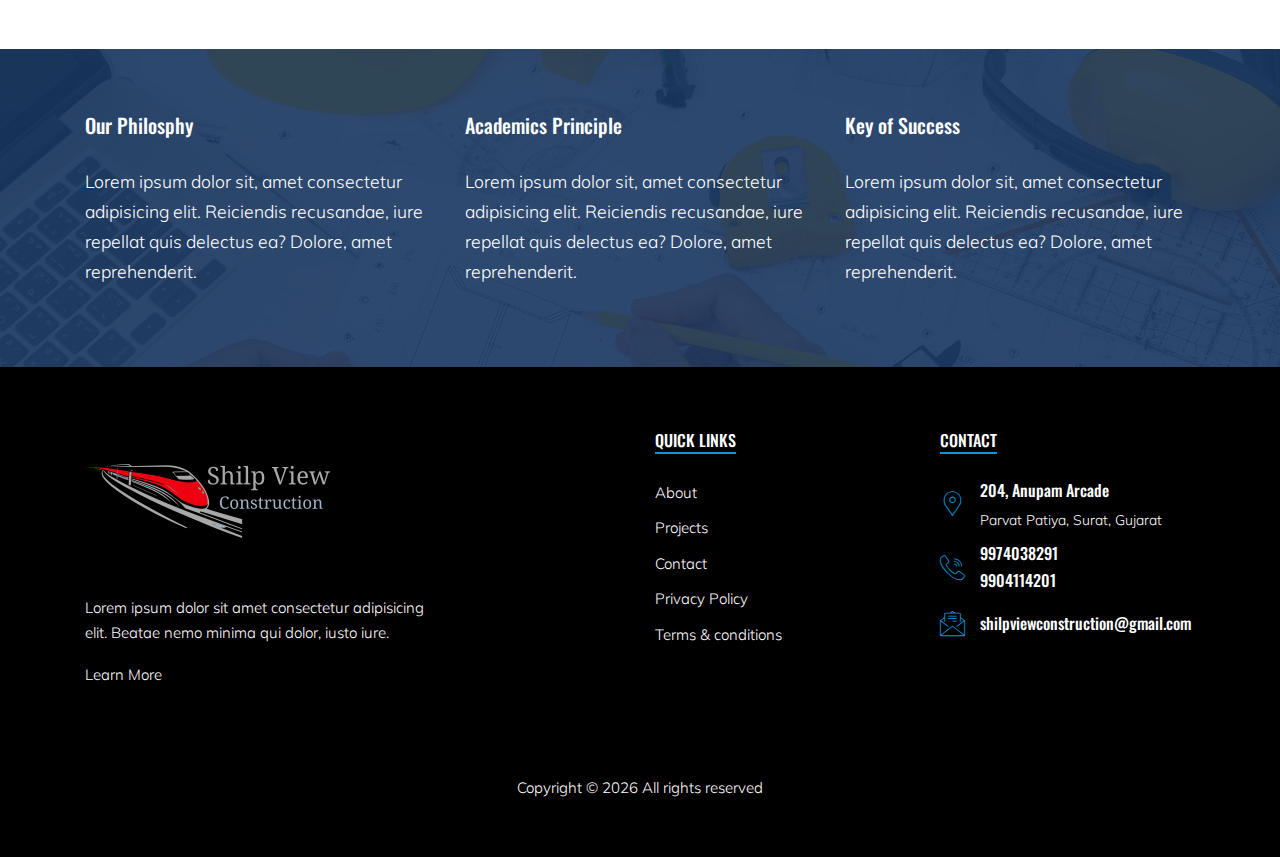
<file: contact.html>
<!DOCTYPE html>
<html lang="en">
  <head>
    <title>Shilp View Construction</title>
    <meta charset="utf-8">
    <meta name="viewport" content="width=device-width, initial-scale=1, shrink-to-fit=no">
    <link rel="shortcut icon" href="images/favicon.png" type="image/png">
    <link href="https://fonts.googleapis.com/css?family=Oswald:300,400,700|Muli:300,400" rel="stylesheet">
    <link rel="stylesheet" href="fonts/icomoon/style.css">
    <link rel="stylesheet" href="css/bootstrap.min.css">
    <link rel="stylesheet" href="css/jquery-ui.css">
    <link rel="stylesheet" href="css/owl.carousel.min.css">
    <link rel="stylesheet" href="css/owl.theme.default.min.css">
    <link rel="stylesheet" href="css/owl.theme.default.min.css">
    <link rel="stylesheet" href="css/jquery.fancybox.min.css">
    <link rel="stylesheet" href="css/bootstrap-datepicker.css">
    <link rel="stylesheet" href="fonts/flaticon/font/flaticon.css">
    <link rel="stylesheet" href="css/aos.css">
    <link href="css/jquery.mb.YTPlayer.min.css" media="all" rel="stylesheet" type="text/css">
    <link rel="stylesheet" href="css/style.css">
  </head>
  <body data-spy="scroll" data-target=".site-navbar-target" data-offset="300">
    <div class="site-wrap">
      <div class="site-mobile-menu site-navbar-target">
        <div class="site-mobile-menu-header">
          <div class="site-mobile-menu-close mt-3">
            <span class="icon-close2 js-menu-toggle"></span>
          </div>
        </div>
        <div class="site-mobile-menu-body"></div>
      </div>
      <div class="header-top bg-light">
        <!-- header top bar section -->
        <div class="container">
          <div class="row align-items-center">
            <div class="col-8 col-lg-4 cust-width">
              <a href="index.html" class="logo">
                <img src="images/logo.png" alt="Image" class="img-fluid">
              </a>
            </div>
            <div class="contact-data">
              <div class="col-data d-none d-lg-block">
                <div class="quick-contact-icons d-flex">
                  <div class="icon">
                    <span class="flaticon-placeholder text-primary"></span>
                  </div>
                  <div class="text">
                    <span class="h4 d-block">204, Anupam Arcade</span>
                    <span class="caption-text">Parvat Patiya, Surat, Gujarat</span>
                  </div>
                </div>
              </div>
              <div class="col-data d-none d-lg-block">
                <div class="quick-contact-icons d-flex">
                  <div class="icon">
                    <span class="flaticon-call text-primary"></span>
                  </div>
                  <div class="text">
                    <span class="h4 d-block">9974038291</span>
                    <span class="caption-text">Toll free</span>
                  </div>
                </div>
              </div>
              <div class="col-data d-none d-lg-block">
                <div class="quick-contact-icons d-flex">
                  <div class="icon">
                    <span class="flaticon-email text-primary"></span>
                  </div>
                  <div class="text">
                    <span class="h4 d-block">
                      <a href="mailto:shilpviewconstruction@gmail.com" class="__cf_email__">shilpviewconstruction@gmail.com</a>
                    </span>
                  </div>
                </div>
              </div>
          </div>
            <div class="col-4 d-block d-lg-none text-right">
              <a href="#" class="d-inline-block d-lg-none site-menu-toggle js-menu-toggle text-black">
                <span class="icon-menu h3"></span>
              </a>
            </div>
          </div>
        </div>
        <!-- header top bar section -->

        <!-- Navbar section -->
        <div class="site-navbar py-2 js-sticky-header site-navbar-target d-none pl-0 d-lg-block" role="banner">
          <div class="container">
            <div class="d-flex align-items-center">
              <div class="mr-auto">
                <nav class="site-navigation position-relative text-right" role="navigation">
                  <ul class="site-menu main-menu js-clone-nav mr-auto d-none pl-0 d-lg-block">
                    <li>
                      <a href="index.html" class="nav-link text-left">Home</a>
                    </li>
                    <li>
                      <a href="about.html" class="nav-link text-left">About Us</a>
                    </li>
                    <li>
                      <a href="projects.html" class="nav-link text-left">Our Projects</a>
                    </li>
                    <li class="active">
                      <a href="contact.html" class="nav-link text-left">Contact</a>
                    </li>
                  </ul>
                  </ul>
                </nav>
              </div>
            </div>
          </div>
        </div>
        <!-- Navbar section -->
      </div>

      <!-- Banner section -->
      <div class="intro-section site-blocks-cover innerpage" style="background-image: url('images/hero_1.jpg');">
        <div class="container">
          <div class="row align-items-center text-center border">
            <div class="col-lg-12 mt-5" data-aos="fade-up">
              <h1>Get In Touch</h1>
              <p class="text-white text-center">
                <a href="index.html">Home</a>
                <span class="mx-2">/</span>
                <span>Contact Us</span>
              </p>
            </div>
          </div>
        </div>
      </div>
      <!-- Banner section -->
      <!-- Contact Form section -->
      <div class="site-section">
        <div class="container">
          <div class="row">
            <div class="col-md-6 form-group">
              <label for="fname">First Name</label>
              <input type="text" id="fname" class="form-control form-control-lg">
            </div>
            <div class="col-md-6 form-group">
              <label for="lname">Last Name</label>
              <input type="text" id="lname" class="form-control form-control-lg">
            </div>
          </div>
          <div class="row">
            <div class="col-md-6 form-group">
              <label for="eaddress">Email Address</label>
              <input type="text" id="eaddress" class="form-control form-control-lg">
            </div>
            <div class="col-md-6 form-group">
              <label for="tel">Tel. Number</label>
              <input type="text" id="tel" class="form-control form-control-lg">
            </div>
          </div>
          <div class="row">
            <div class="col-md-12 form-group">
              <label for="message">Message</label>
              <textarea name="" id="message" cols="30" rows="10" class="form-control"></textarea>
            </div>
          </div>
          <div class="row">
            <div class="col-12">
              <input type="submit" value="Send Message" class="btn btn-primary rounded-0 px-3 px-5">
            </div>
          </div>
        </div>
      </div>
      <!-- Contact form section -->
      <!-- Contact data section -->
      <div class="section-bg style-1 contact-data" style="background-image: url('images/hero_1.jpg');">
        <div class="container">
          <div class="row">
            <div class="col-lg-4 col-md-6 mb-5 mb-lg-0">
              <span class="icon flaticon-mortarboard"></span>
              <h3>Our Philosphy</h3>
              <p>Lorem ipsum dolor sit, amet consectetur adipisicing elit. Reiciendis recusandae, iure repellat quis delectus ea? Dolore, amet reprehenderit.</p>
            </div>
            <div class="col-lg-4 col-md-6 mb-5 mb-lg-0">
              <span class="icon flaticon-school-material"></span>
              <h3>Academics Principle</h3>
              <p>Lorem ipsum dolor sit, amet consectetur adipisicing elit. Reiciendis recusandae, iure repellat quis delectus ea? Dolore, amet reprehenderit.</p>
            </div>
            <div class="col-lg-4 col-md-6 mb-5 mb-lg-0">
              <span class="icon flaticon-library"></span>
              <h3>Key of Success</h3>
              <p>Lorem ipsum dolor sit, amet consectetur adipisicing elit. Reiciendis recusandae, iure repellat quis delectus ea? Dolore, amet reprehenderit.</p>
            </div>
          </div>
        </div>
      </div>
      <!-- Contact data section -->
      <!-- Footer section -->
        <div class="footer">
          <div class="container">
            <div class="row">
              <div class="col-lg-4 col-md-6">
                <p class="mb-4">
                  <img src="images/logo2.png" alt="Image" class="img-fluid">
                </p>
                <p>Lorem ipsum dolor sit amet consectetur adipisicing elit. Beatae nemo minima qui dolor, iusto iure.</p>
                <p>
                  <a href="#">Learn More</a>
                </p>
              </div>
              <div class="col-lg-3 col-md-4 offset-lg-2 offset-lg-2 ml-auto">
                <h3 class="footer-heading">
                  <span>Quick Links</span>
                </h3>
                <ul class="list-unstyled">
                  <li>
                    <a href="about.html">About</a>
                  </li>
                  <li>
                    <a href="projects.html">Projects</a>
                  </li>
                  <li>
                    <a href="contact.html">Contact</a>
                  </li>
                  <li>
                    <a href="privacy-policy.html">Privacy Policy</a>
                  </li>
                  <li>
                    <a href="terms-condition.html">Terms & conditions</a>
                  </li>
                </ul>
              </div>
              <div class="col-lg-3 col-md-6">
                <h3 class="footer-heading">
                  <span>Contact</span>
                </h3>
                <ul class="list-unstyled">
                  <li>
                    <div class="quick-contact-icons d-flex">
                    <div class="icon">
                      <span class="flaticon-placeholder text-primary"></span>
                    </div>
                    <div class="text">
                      <span class="h4 d-block">204, Anupam Arcade</span>
                      <span class="caption-text">Parvat Patiya, Surat, Gujarat</span>
                    </div>
                  </div>
                  </li>
                  <li>
                    <div class="quick-contact-icons d-flex">
                    <div class="icon">
                      <span class="flaticon-call text-primary"></span>
                    </div>
                    <div class="text">
                      <span class="h4 d-block">9974038291</span>
		                  <span class="h4 d-block">9904114201</span>	
                    </div>
                  </div>
                  </li>
                  <li>
                    <div class="quick-contact-icons d-flex">
                    <div class="icon">
                      <span class="flaticon-email text-primary"></span>
                    </div>
                    <div class="text">
                      <span class="h4 d-block">
                        <a href="mailto:shilpviewconstruction@gmail.com" class="__cf_email__">shilpviewconstruction@gmail.com</a>
                      </span>
                    </div>
                  </div>
                  </li>
                </ul>
              </div>
            </div>
            <div class="row">
              <div class="col-12">
                <div class="copyright">
                  <p> Copyright &copy; <script>document.write(new Date().getFullYear());</script> All rights reserved
                  </p>
                </div>
              </div>
            </div>
          </div>
        </div>
        <!-- Footer section -->
    </div>
    <!-- Loader section -->
    <div id="loader" class="show fullscreen">
      <svg class="circular" width="48px" height="48px">
        <circle class="path-bg" cx="24" cy="24" r="22" fill="none" stroke-width="4" stroke="#eeeeee" />
        <circle class="path" cx="24" cy="24" r="22" fill="none" stroke-width="4" stroke-miterlimit="10" stroke="#0896d8" />
      </svg>
    </div>
    <!-- Loader section -->
    <script src="js/jquery-3.3.1.min.js"></script>
    <script src="js/jquery-migrate-3.0.1.min.js"></script>
    <script src="js/jquery-ui.js"></script>
    <script src="js/popper.min.js"></script>
    <script src="js/bootstrap.min.js"></script>
    <script src="js/owl.carousel.min.js"></script>
    <script src="js/jquery.stellar.min.js"></script>
    <script src="js/jquery.countdown.min.js"></script>
    <script src="js/bootstrap-datepicker.min.js"></script>
    <script src="js/jquery.easing.1.3.js"></script>
    <script src="js/aos.js"></script>
    <script src="js/jquery.fancybox.min.js"></script>
    <script src="js/jquery.sticky.js"></script>
    <script src="js/jquery.mb.YTPlayer.min.js"></script>
    <script src="js/main.js"></script>
    <script async src="https://www.googletagmanager.com/gtag/js?id=UA-23581568-13"></script>
    
  </body>
</html>
</file>
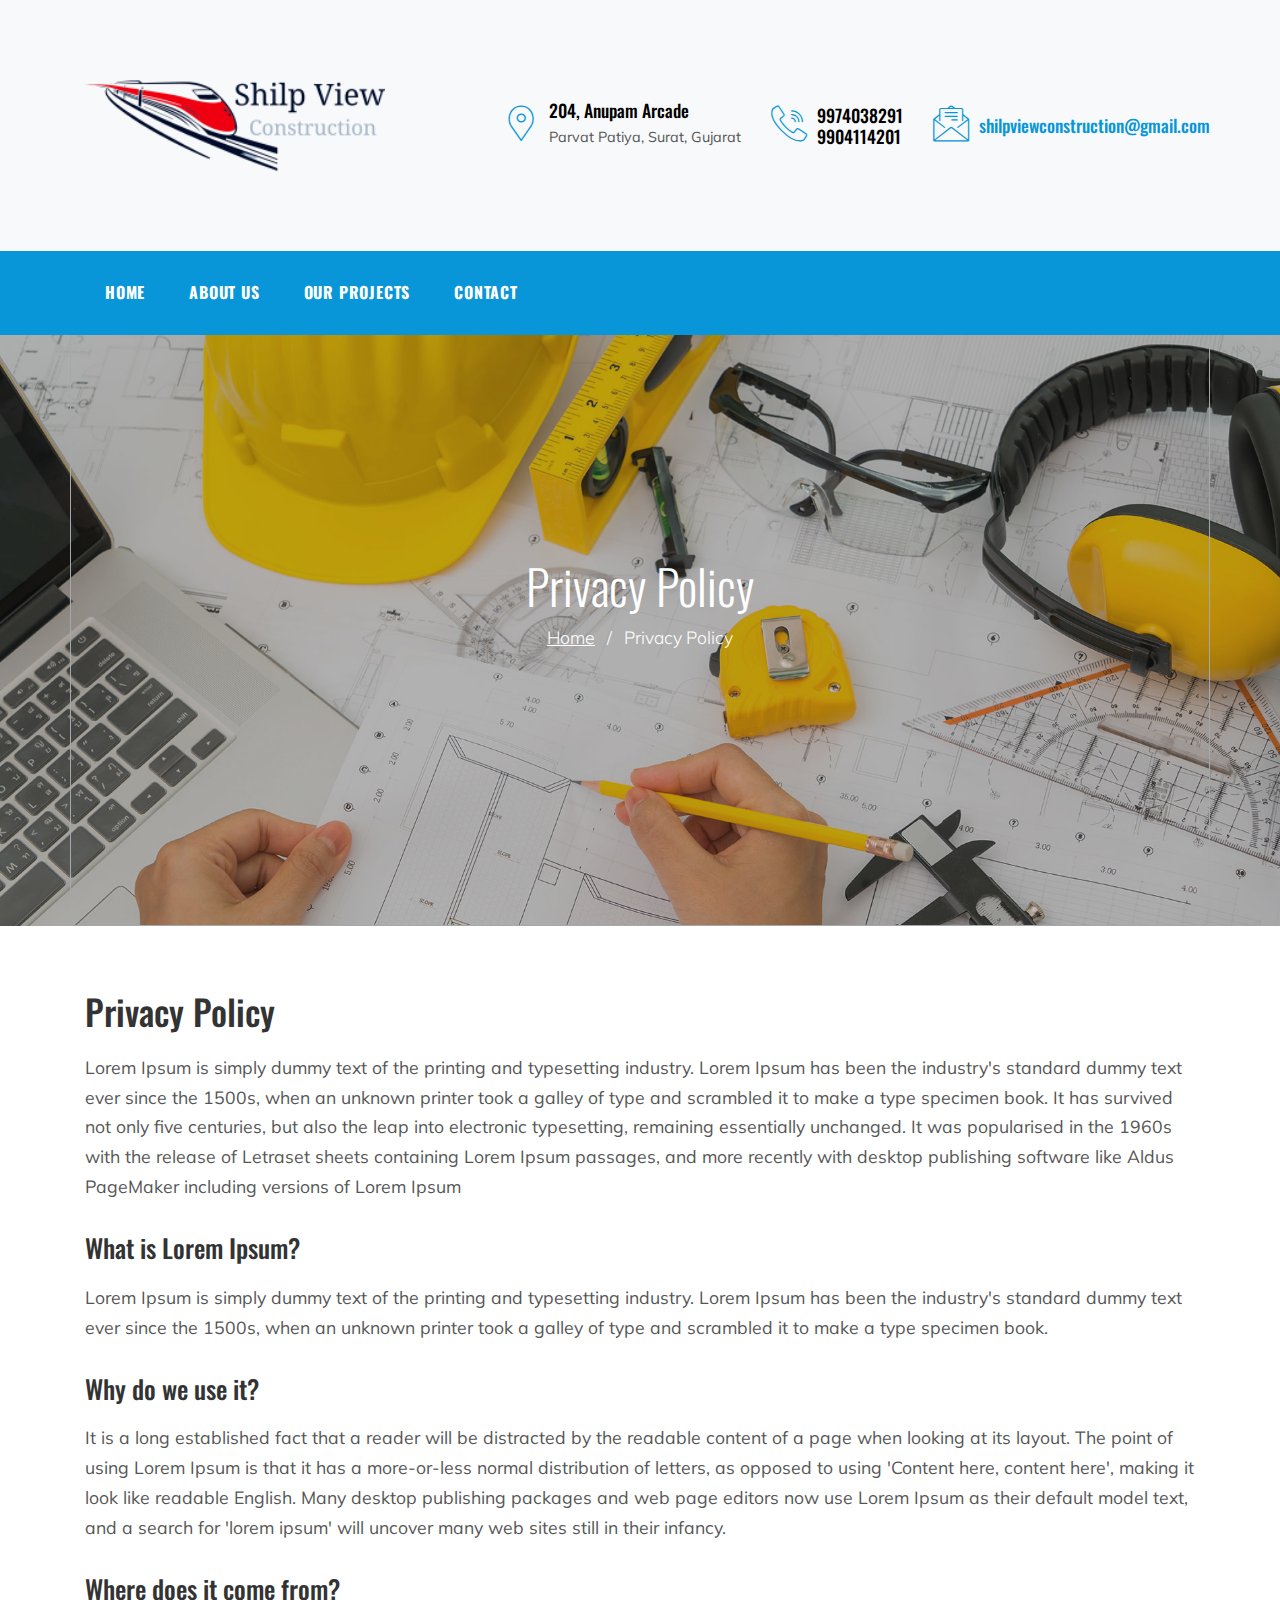
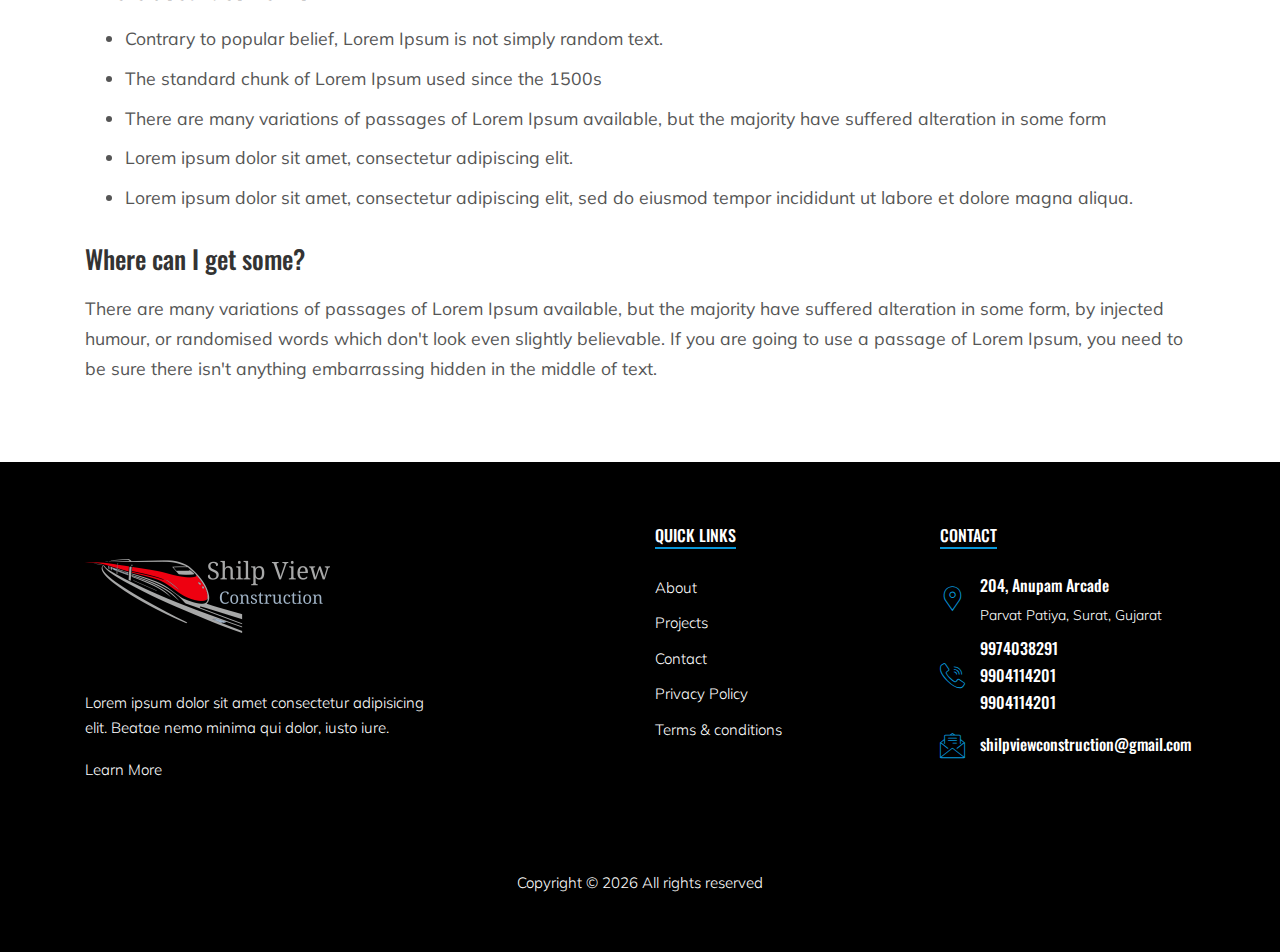
<file: privacy-policy.html>
<!DOCTYPE html>
<html lang="en">
  <head>
    <title>Shilp View Construction</title>
    <meta charset="utf-8">
    <meta name="viewport" content="width=device-width, initial-scale=1, shrink-to-fit=no">
    <link rel="shortcut icon" href="images/favicon.png" type="image/png">
    <link href="https://fonts.googleapis.com/css?family=Oswald:300,400,700|Muli:300,400" rel="stylesheet">
    <link rel="stylesheet" href="fonts/icomoon/style.css">
    <link rel="stylesheet" href="css/bootstrap.min.css">
    <link rel="stylesheet" href="css/jquery-ui.css">
    <link rel="stylesheet" href="css/owl.carousel.min.css">
    <link rel="stylesheet" href="css/owl.theme.default.min.css">
    <link rel="stylesheet" href="css/owl.theme.default.min.css">
    <link rel="stylesheet" href="css/jquery.fancybox.min.css">
    <link rel="stylesheet" href="css/bootstrap-datepicker.css">
    <link rel="stylesheet" href="fonts/flaticon/font/flaticon.css">
    <link rel="stylesheet" href="css/aos.css">
    <link href="css/jquery.mb.YTPlayer.min.css" media="all" rel="stylesheet" type="text/css">
    <link rel="stylesheet" href="css/style.css">
  </head>
  <body data-spy="scroll" data-target=".site-navbar-target" data-offset="300">
    <div class="site-wrap">
      <div class="site-mobile-menu site-navbar-target">
        <div class="site-mobile-menu-header">
          <div class="site-mobile-menu-close mt-3">
            <span class="icon-close2 js-menu-toggle"></span>
          </div>
        </div>
        <div class="site-mobile-menu-body"></div>
      </div>
      <div class="header-top bg-light">
        <!-- header top bar section -->
        <div class="container">
          <div class="row align-items-center">
            <div class="col-8 col-lg-4 cust-width">
              <a href="index.html" class="logo">
                <img src="images/logo.png" alt="Image" class="img-fluid">
              </a>
            </div>
            <div class="contact-data">
              <div class="col-data d-none d-lg-block">
                <div class="quick-contact-icons d-flex">
                  <div class="icon">
                    <span class="flaticon-placeholder text-primary"></span>
                  </div>
                  <div class="text">
                    <span class="h4 d-block">204, Anupam Arcade</span>
                    <span class="caption-text">Parvat Patiya, Surat, Gujarat</span>
                  </div>
                </div>
              </div>
              <div class="col-data d-none d-lg-block">
                <div class="quick-contact-icons d-flex">
                  <div class="icon">
                    <span class="flaticon-call text-primary"></span>
                  </div>
                  <div class="text">
                    <span class="h4 d-block">9974038291</span>
                    <span class="h4 d-block">9904114201</span>
                  </div>
                </div>
              </div>
              <div class="col-data d-none d-lg-block">
                <div class="quick-contact-icons d-flex">
                  <div class="icon">
                    <span class="flaticon-email text-primary"></span>
                  </div>
                  <div class="text">
                    <span class="h4 d-block">
                      <a href="mailto:shilpviewconstruction@gmail.com" class="__cf_email__">shilpviewconstruction@gmail.com</a>
                    </span>
                  </div>
                </div>
              </div>
          </div>
            <div class="col-4 d-block d-lg-none text-right">
              <a href="#" class="d-inline-block d-lg-none site-menu-toggle js-menu-toggle text-black">
                <span class="icon-menu h3"></span>
              </a>
            </div>
          </div>
        </div>
        <!-- header top bar section -->

        <!-- Navbar section -->
        <div class="site-navbar py-2 js-sticky-header site-navbar-target d-none pl-0 d-lg-block" role="banner">
          <div class="container">
            <div class="d-flex align-items-center">
              <div class="mr-auto">
                <nav class="site-navigation position-relative text-right" role="navigation">
                  <ul class="site-menu main-menu js-clone-nav mr-auto d-none pl-0 d-lg-block">
                    <li>
                      <a href="index.html" class="nav-link text-left">Home</a>
                    </li>
                    <li>
                      <a href="about.html" class="nav-link text-left">About Us</a>
                    </li>
                    <li>
                      <a href="projects.html" class="nav-link text-left">Our Projects</a>
                    </li>
                    <li>
                      <a href="contact.html" class="nav-link text-left">Contact</a>
                    </li>
                  </ul>
                  </ul>
                </nav>
              </div>
            </div>
          </div>
        </div>
        <!-- Navbar section -->
      </div>

      <!-- Banner section -->
      <div class="intro-section site-blocks-cover innerpage" style="background-image: url('images/hero_1.jpg');">
        <div class="container">
          <div class="row align-items-center text-center border">
            <div class="col-lg-12 mt-5" data-aos="fade-up">
              <h1>Privacy Policy</h1>
              <p class="text-white text-center">
                <a href="index.html">Home</a>
                <span class="mx-2">/</span>
                <span>Privacy Policy</span>
              </p>
            </div>
          </div>
        </div>
      </div>
      <!-- Banner section -->
      <!-- Privacy policy content section -->
      <div class="site-section custom-section">
        <div class="container">
          <div class="custom-content">
            <h2 class="custom-main-title">Privacy Policy</h2>
            <p>Lorem Ipsum is simply dummy text of the printing and typesetting industry. Lorem Ipsum has been the industry's standard dummy text ever since the 1500s, when an unknown printer took a galley of type and scrambled it to make a type specimen book. It has survived not only five centuries, but also the leap into electronic typesetting, remaining essentially unchanged. It was popularised in the 1960s with the release of Letraset sheets containing Lorem Ipsum passages, and more recently with desktop publishing software like Aldus PageMaker including versions of Lorem Ipsum</p>

            <h3 class="custom-sub-title">What is Lorem Ipsum?</h3>
            <p>Lorem Ipsum is simply dummy text of the printing and typesetting industry. Lorem Ipsum has been the industry's standard dummy text ever since the 1500s, when an unknown printer took a galley of type and scrambled it to make a type specimen book.</p>

            <h3 class="custom-sub-title">Why do we use it?</h3>
            <p>It is a long established fact that a reader will be distracted by the readable content of a page when looking at its layout. The point of using Lorem Ipsum is that it has a more-or-less normal distribution of letters, as opposed to using 'Content here, content here', making it look like readable English. Many desktop publishing packages and web page editors now use Lorem Ipsum as their default model text, and a search for 'lorem ipsum' will uncover many web sites still in their infancy.</p>

            <h3 class="custom-sub-title">Where does it come from?</h3>
            <ul>
              <li>Contrary to popular belief, Lorem Ipsum is not simply random text.</li>
              <li>The standard chunk of Lorem Ipsum used since the 1500s</li>
              <li>There are many variations of passages of Lorem Ipsum available, but the majority have suffered alteration in some form</li>
              <li>Lorem ipsum dolor sit amet, consectetur adipiscing elit.</li>
              <li>Lorem ipsum dolor sit amet, consectetur adipiscing elit, sed do eiusmod tempor incididunt ut labore et dolore magna aliqua.</li>
            </ul>

            <h3 class="custom-sub-title">Where can I get some?</h3>
            <p>There are many variations of passages of Lorem Ipsum available, but the majority have suffered alteration in some form, by injected humour, or randomised words which don't look even slightly believable. If you are going to use a passage of Lorem Ipsum, you need to be sure there isn't anything embarrassing hidden in the middle of text. </p>
          </div>
        </div>
      </div>
      <!-- Privacy policy content section -->
    
      <!-- Footer section -->
      <div class="footer">
        <div class="container">
          <div class="row">
            <div class="col-lg-4 col-md-6">
              <p class="mb-4">
                <img src="images/logo2.png" alt="Image" class="img-fluid">
              </p>
              <p>Lorem ipsum dolor sit amet consectetur adipisicing elit. Beatae nemo minima qui dolor, iusto iure.</p>
              <p>
                <a href="#">Learn More</a>
              </p>
            </div>
            <div class="col-lg-3 col-md-4 offset-lg-2 offset-lg-2 ml-auto">
              <h3 class="footer-heading">
                <span>Quick Links</span>
              </h3>
              <ul class="list-unstyled">
                <li>
                  <a href="about.html">About</a>
                </li>
                <li>
                  <a href="projects.html">Projects</a>
                </li>
                <li>
                  <a href="contact.html">Contact</a>
                </li>
                <li>
                  <a href="privacy-policy.html">Privacy Policy</a>
                </li>
                <li>
                  <a href="terms-condition.html">Terms & conditions</a>
                </li>
              </ul>
            </div>
            <div class="col-lg-3 col-md-6">
              <h3 class="footer-heading">
                <span>Contact</span>
              </h3>
              <ul class="list-unstyled">
                <li>
                  <div class="quick-contact-icons d-flex">
                  <div class="icon">
                    <span class="flaticon-placeholder text-primary"></span>
                  </div>
                  <div class="text">
                    <span class="h4 d-block">204, Anupam Arcade</span>
                    <span class="caption-text">Parvat Patiya, Surat, Gujarat</span>
                  </div>
                </div>
                </li>
                <li>
                  <div class="quick-contact-icons d-flex">
                  <div class="icon">
                    <span class="flaticon-call text-primary"></span>
                  </div>
                  <div class="text">
                    <span class="h4 d-block">9974038291</span>
		                  <span class="h4 d-block">9904114201</span>
                      <span class="h4 d-block">9904114201</span>
                  </div>
                </div>
                </li>
                <li>
                  <div class="quick-contact-icons d-flex">
                  <div class="icon">
                    <span class="flaticon-email text-primary"></span>
                  </div>
                  <div class="text">
                    <span class="h4 d-block">
                      <a href="mailto:shilpviewconstruction@gmail.com" class="__cf_email__">shilpviewconstruction@gmail.com</a>
                    </span>
                  </div>
                </div>
                </li>
              </ul>
            </div>
          </div>
          <div class="row">
            <div class="col-12">
              <div class="copyright">
                <p> Copyright &copy; <script>document.write(new Date().getFullYear());</script> All rights reserved
                </p>
              </div>
            </div>
          </div>
        </div>
      </div>
      <!-- Footer section -->
    </div>
    <!-- Loader section -->
    <div id="loader" class="show fullscreen">
      <svg class="circular" width="48px" height="48px">
        <circle class="path-bg" cx="24" cy="24" r="22" fill="none" stroke-width="4" stroke="#eeeeee" />
        <circle class="path" cx="24" cy="24" r="22" fill="none" stroke-width="4" stroke-miterlimit="10" stroke="#0896d8" />
      </svg>
    </div>
    <!-- Loader section -->
    <script src="js/jquery-3.3.1.min.js"></script>
    <script src="js/jquery-migrate-3.0.1.min.js"></script>
    <script src="js/jquery-ui.js"></script>
    <script src="js/popper.min.js"></script>
    <script src="js/bootstrap.min.js"></script>
    <script src="js/owl.carousel.min.js"></script>
    <script src="js/jquery.stellar.min.js"></script>
    <script src="js/jquery.countdown.min.js"></script>
    <script src="js/bootstrap-datepicker.min.js"></script>
    <script src="js/jquery.easing.1.3.js"></script>
    <script src="js/aos.js"></script>
    <script src="js/jquery.fancybox.min.js"></script>
    <script src="js/jquery.sticky.js"></script>
    <script src="js/jquery.mb.YTPlayer.min.js"></script>
    <script src="js/main.js"></script>
    <script async src="https://www.googletagmanager.com/gtag/js?id=UA-23581568-13"></script>
    
  </body>
</html>
</file>
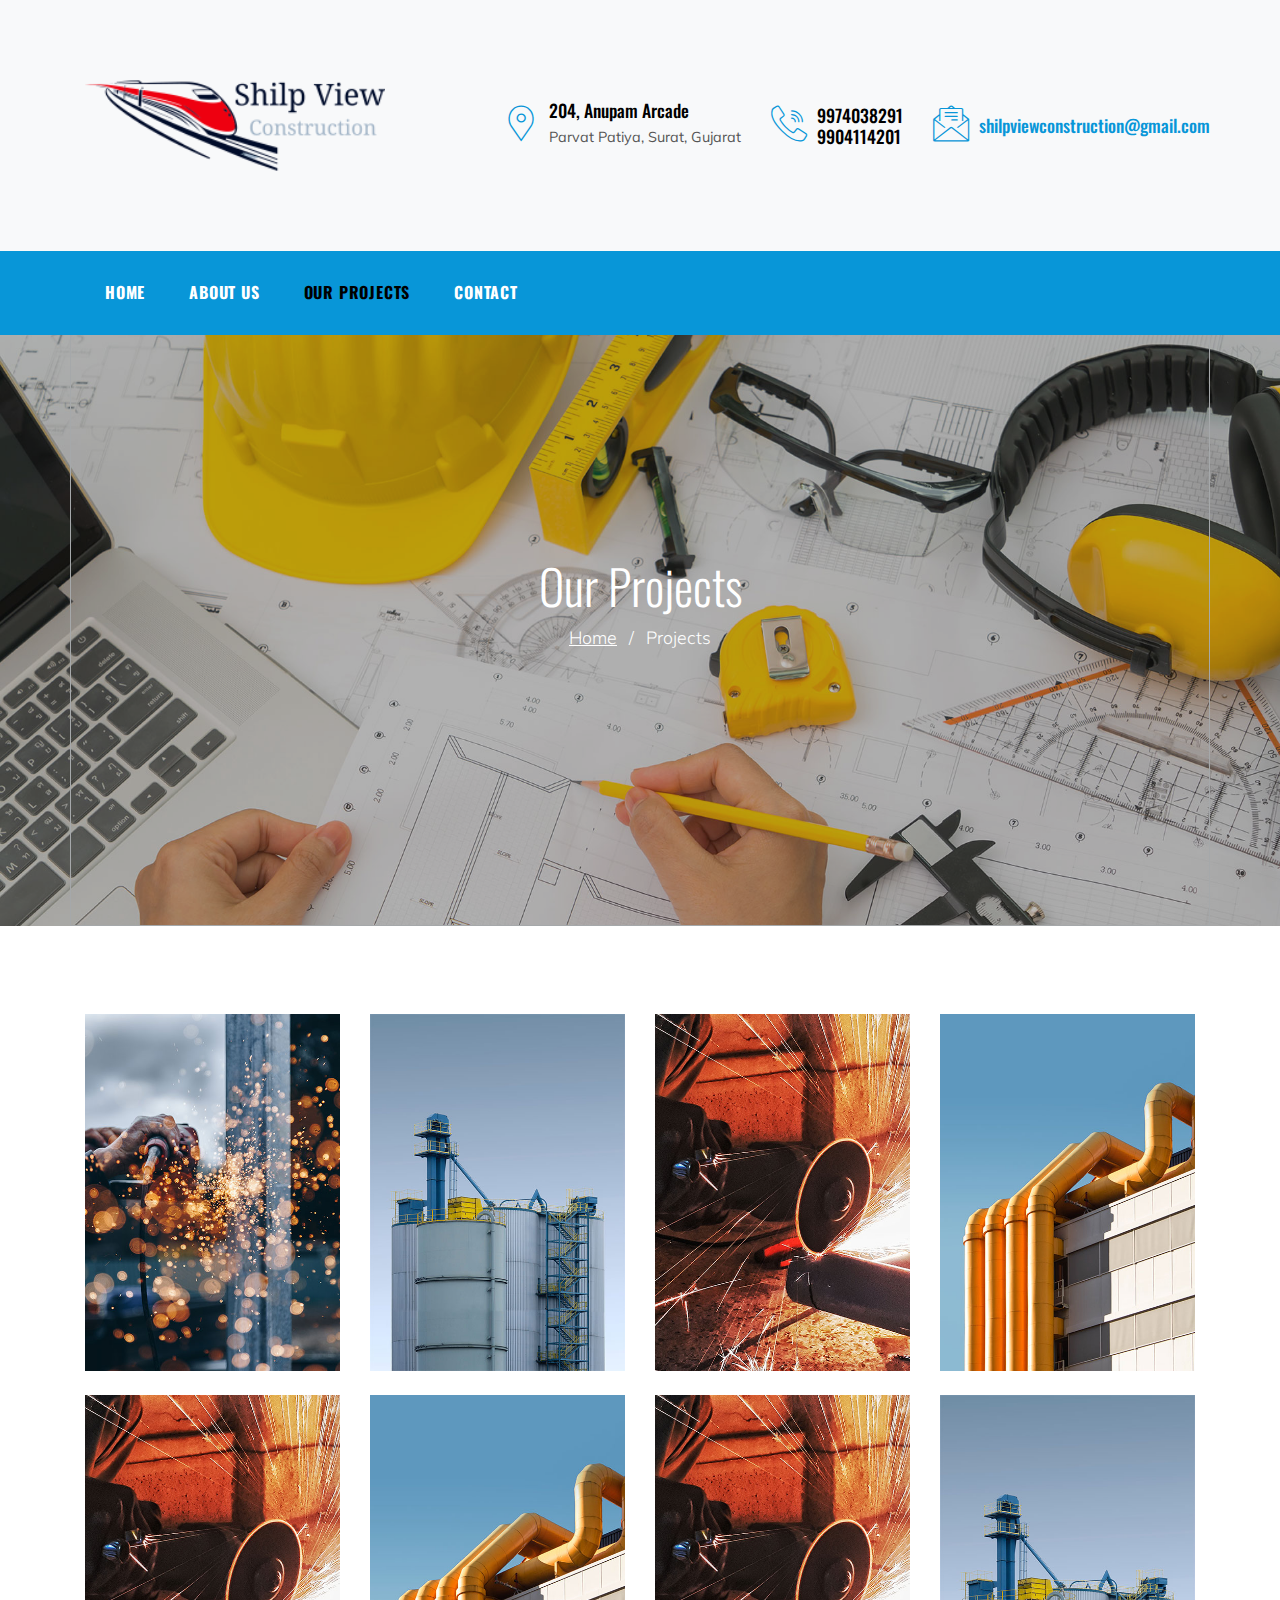
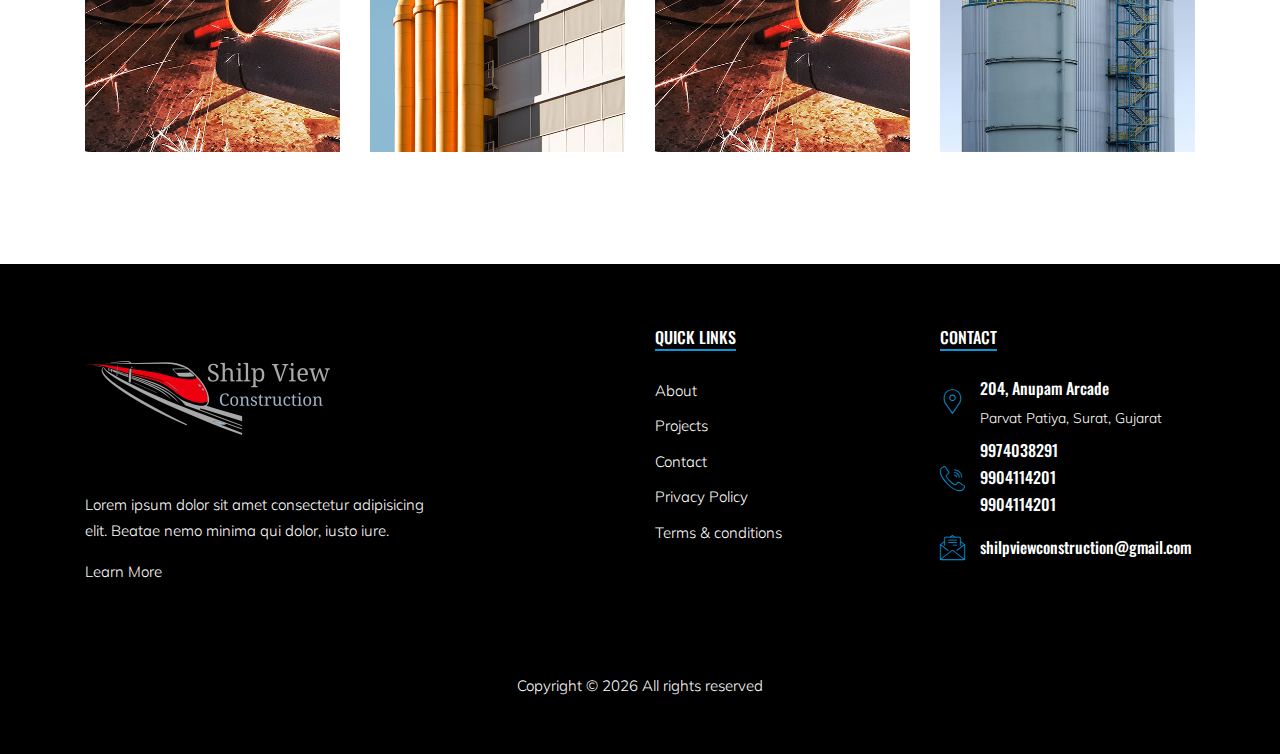
<file: projects.html>
<!DOCTYPE html>
<html lang="en">
  <head>
    <title>Shilp View Construction</title>
    <meta charset="utf-8">
    <meta name="viewport" content="width=device-width, initial-scale=1, shrink-to-fit=no">
    <link rel="shortcut icon" href="images/favicon.png" type="image/png">
    <link href="https://fonts.googleapis.com/css?family=Oswald:300,400,700|Muli:300,400" rel="stylesheet">
    <link rel="stylesheet" href="fonts/icomoon/style.css">
    <link rel="stylesheet" href="css/bootstrap.min.css">
    <link rel="stylesheet" href="css/jquery-ui.css">
    <link rel="stylesheet" href="css/owl.carousel.min.css">
    <link rel="stylesheet" href="css/owl.theme.default.min.css">
    <link rel="stylesheet" href="css/owl.theme.default.min.css">
    <link rel="stylesheet" href="css/jquery.fancybox.min.css">
    <link rel="stylesheet" href="css/bootstrap-datepicker.css">
    <link rel="stylesheet" href="fonts/flaticon/font/flaticon.css">
    <link rel="stylesheet" href="css/aos.css">
    <link href="css/jquery.mb.YTPlayer.min.css" media="all" rel="stylesheet" type="text/css">
    <link rel="stylesheet" href="css/style.css">
  </head>
  <body data-spy="scroll" data-target=".site-navbar-target" data-offset="300">
    <div class="site-wrap">
      <div class="site-mobile-menu site-navbar-target">
        <div class="site-mobile-menu-header">
          <div class="site-mobile-menu-close mt-3">
            <span class="icon-close2 js-menu-toggle"></span>
          </div>
        </div>
        <div class="site-mobile-menu-body"></div>
      </div>
      <div class="header-top bg-light">
        <!-- header top bar section -->
        <div class="container">
          <div class="row align-items-center">
            <div class="col-8 col-lg-4 cust-width">
              <a href="index.html" class="logo">
                <img src="images/logo.png" alt="Image" class="img-fluid">
              </a>
            </div>
            <div class="contact-data">
              <div class="col-data d-none d-lg-block">
                <div class="quick-contact-icons d-flex">
                  <div class="icon">
                    <span class="flaticon-placeholder text-primary"></span>
                  </div>
                  <div class="text">
                    <span class="h4 d-block">204, Anupam Arcade</span>
                    <span class="caption-text">Parvat Patiya, Surat, Gujarat</span>
                  </div>
                </div>
              </div>
              <div class="col-data d-none d-lg-block">
                <div class="quick-contact-icons d-flex">
                  <div class="icon">
                    <span class="flaticon-call text-primary"></span>
                  </div>
                  <div class="text">
                    <span class="h4 d-block">9974038291</span>
                    <span class="h4 d-block">9904114201</span>
                  </div>
                </div>
              </div>
              <div class="col-data d-none d-lg-block">
                <div class="quick-contact-icons d-flex">
                  <div class="icon">
                    <span class="flaticon-email text-primary"></span>
                  </div>
                  <div class="text">
                    <span class="h4 d-block">
                      <a href="mailto:shilpviewconstruction@gmail.com" class="__cf_email__">shilpviewconstruction@gmail.com</a>
                    </span>
                  </div>
                </div>
              </div>
          </div>
            <div class="col-4 d-block d-lg-none text-right">
              <a href="#" class="d-inline-block d-lg-none site-menu-toggle js-menu-toggle text-black">
                <span class="icon-menu h3"></span>
              </a>
            </div>
          </div>
        </div>
        <!-- header top bar section -->

        <!-- Navbar section -->
        <div class="site-navbar py-2 js-sticky-header site-navbar-target d-none pl-0 d-lg-block" role="banner">
          <div class="container">
            <div class="d-flex align-items-center">
              <div class="mr-auto">
                <nav class="site-navigation position-relative text-right" role="navigation">
                  <ul class="site-menu main-menu js-clone-nav mr-auto d-none pl-0 d-lg-block">
                    <li>
                      <a href="index.html" class="nav-link text-left">Home</a>
                    </li>
                    <li>
                      <a href="about.html" class="nav-link text-left">About Us</a>
                    </li>
                    <li class="active">
                      <a href="projects.html" class="nav-link text-left">Our Projects</a>
                    </li>
                    <li>
                      <a href="contact.html" class="nav-link text-left">Contact</a>
                    </li>
                  </ul>
                  </ul>
                </nav>
              </div>
            </div>
          </div>
        </div>
        <!-- Navbar section -->
      </div>

      <!--  Banner section  -->
      <div class="intro-section site-blocks-cover innerpage" style="background-image: url('images/hero_1.jpg');">
        <div class="container">
          <div class="row align-items-center text-center border">
            <div class="col-lg-12 mt-5" data-aos="fade-up">
              <h1>Our Projects</h1>
              <p class="text-white text-center">
                <a href="index.html">Home</a>
                <span class="mx-2">/</span>
                <span>Projects</span>
              </p>
            </div>
          </div>
        </div>
      </div>
      <!--  Banner section  -->

      <!--  Project section  -->
      <div class="site-section">
        <div class="container">
          <div class="row">
            <div class="col-md-6 col-lg-3 mb-4">
              <div class="project-item">
                <div class="project-item-contents">
                  <a href="project-single.html">
                    <span class="project-item-category">Factory</span>
                    <h2 class="project-item-title"> Building Refinery </h2>
                    <p>Lorem ipsum, or lipsum as it is sometimes known, is dummy text used in laying out print, graphic or web designs.</p>
                  </a>
                </div>
                <img src="images/works_1.jpg" alt="Image" class="img-fluid">
              </div>
            </div>
            <div class="col-md-6 col-lg-3 mb-4">
              <div class="project-item">
                <div class="project-item-contents">
                  <a href="project-single.html">
                    <span class="project-item-category">Factory</span>
                    <h2 class="project-item-title"> Building Refinery </h2>
                    <p>Lorem ipsum, or lipsum as it is sometimes known, is dummy text used in laying out print, graphic or web designs.</p>
                  </a>
                </div>
                <img src="images/works_2.jpg" alt="Image" class="img-fluid">
              </div>
            </div>
            <div class="col-md-6 col-lg-3 mb-4">
              <div class="project-item">
                <div class="project-item-contents">
                  <a href="project-single.html">
                    <span class="project-item-category">Factory</span>
                    <h2 class="project-item-title"> Building Refinery </h2>
                    <p>Lorem ipsum, or lipsum as it is sometimes known, is dummy text used in laying out print, graphic or web designs.</p>
                  </a>
                </div>
                <img src="images/works_3.jpg" alt="Image" class="img-fluid">
              </div>
            </div>
            <div class="col-md-6 col-lg-3 mb-4">
              <div class="project-item">
                <div class="project-item-contents">
                  <a href="project-single.html">
                    <span class="project-item-category">Factory</span>
                    <h2 class="project-item-title"> Building Refinery </h2>
                    <p>Lorem ipsum, or lipsum as it is sometimes known, is dummy text used in laying out print, graphic or web designs.</p>
                  </a>
                </div>
                <img src="images/works_4.jpg" alt="Image" class="img-fluid">
              </div>
            </div>
            <div class="col-md-6 col-lg-3 mb-4">
              <div class="project-item">
                <div class="project-item-contents">
                  <a href="project-single.html">
                    <span class="project-item-category">Factory</span>
                    <h2 class="project-item-title"> Building Refinery </h2>
                    <p>Lorem ipsum, or lipsum as it is sometimes known, is dummy text used in laying out print, graphic or web designs.</p>
                  </a>
                </div>
                <img src="images/works_3.jpg" alt="Image" class="img-fluid">
              </div>
            </div>
            <div class="col-md-6 col-lg-3 mb-4">
              <div class="project-item">
                <div class="project-item-contents">
                  <a href="project-single.html">
                    <span class="project-item-category">Factory</span>
                    <h2 class="project-item-title"> Building Refinery </h2>
                    <p>Lorem ipsum, or lipsum as it is sometimes known, is dummy text used in laying out print, graphic or web designs.</p>
                  </a>
                </div>
                <img src="images/works_4.jpg" alt="Image" class="img-fluid">
              </div>
            </div>
            <div class="col-md-6 col-lg-3 mb-4">
              <div class="project-item">
                <div class="project-item-contents">
                  <a href="project-single.html">
                    <span class="project-item-category">Factory</span>
                    <h2 class="project-item-title"> Building Refinery </h2>
                    <p>Lorem ipsum, or lipsum as it is sometimes known, is dummy text used in laying out print, graphic or web designs.</p>
                  </a>
                </div>
                <img src="images/works_3.jpg" alt="Image" class="img-fluid">
              </div>
            </div>
            <div class="col-md-6 col-lg-3 mb-4">
              <div class="project-item">
                <div class="project-item-contents">
                  <a href="project-single.html">
                    <span class="project-item-category">Factory</span>
                    <h2 class="project-item-title"> Building Refinery </h2>
                    <p>Lorem ipsum, or lipsum as it is sometimes known, is dummy text used in laying out print, graphic or web designs.</p>
                  </a>
                </div>
                <img src="images/works_2.jpg" alt="Image" class="img-fluid">
              </div>
            </div>
          </div>
        </div>
      </div>
      <!--  Project section  -->

<!-- Footer section -->
        <div class="footer">
          <div class="container">
            <div class="row">
              <div class="col-lg-4 col-md-6 ">
                <p class="mb-4">
                  <img src="images/logo2.png" alt="Image" class="img-fluid">
                </p>
                <p>Lorem ipsum dolor sit amet consectetur adipisicing elit. Beatae nemo minima qui dolor, iusto iure.</p>
                <p>
                  <a href="#">Learn More</a>
                </p>
              </div>
              <div class="col-lg-3 col-md-4 offset-lg-2 offset-lg-2 ml-auto">
                <h3 class="footer-heading">
                  <span>Quick Links</span>
                </h3>
                <ul class="list-unstyled">
                  <li>
                    <a href="about.html">About</a>
                  </li>
                  <li>
                    <a href="projects.html">Projects</a>
                  </li>
                  <li>
                    <a href="contact.html">Contact</a>
                  </li>
                  <li>
                    <a href="privacy-policy.html">Privacy Policy</a>
                  </li>
                  <li>
                    <a href="terms-condition.html">Terms & conditions</a>
                  </li>
                </ul>
              </div>
              <div class="col-lg-3 col-md-6">
                <h3 class="footer-heading">
                  <span>Contact</span>
                </h3>
                <ul class="list-unstyled">
                  <li>
                    <div class="quick-contact-icons d-flex">
                    <div class="icon">
                      <span class="flaticon-placeholder text-primary"></span>
                    </div>
                    <div class="text">
                      <span class="h4 d-block">204, Anupam Arcade</span>
                      <span class="caption-text">Parvat Patiya, Surat, Gujarat</span>
                    </div>
                  </div>
                  </li>
                  <li>
                    <div class="quick-contact-icons d-flex">
                    <div class="icon">
                      <span class="flaticon-call text-primary"></span>
                    </div>
                    <div class="text">
                      <span class="h4 d-block">9974038291</span>
		                  <span class="h4 d-block">9904114201</span>
                      <span class="h4 d-block">9904114201</span>
                    </div>
                  </div>
                  </li>
                  <li>
                    <div class="quick-contact-icons d-flex">
                    <div class="icon">
                      <span class="flaticon-email text-primary"></span>
                    </div>
                    <div class="text">
                      <span class="h4 d-block">
                        <a href="mailto:shilpviewconstruction@gmail.com" class="__cf_email__">shilpviewconstruction@gmail.com</a>
                      </span>
                    </div>
                  </div>
                  </li>
                </ul>
              </div>
            </div>
            <div class="row">
              <div class="col-12">
                <div class="copyright">
                  <p> Copyright &copy; <script>document.write(new Date().getFullYear());</script> All rights reserved
                  </p>
                </div>
              </div>
            </div>
          </div>
        </div>
        <!-- Footer section -->
    </div>
    <!-- Loader section -->
    <div id="loader" class="show fullscreen">
      <svg class="circular" width="48px" height="48px">
        <circle class="path-bg" cx="24" cy="24" r="22" fill="none" stroke-width="4" stroke="#eeeeee" />
        <circle class="path" cx="24" cy="24" r="22" fill="none" stroke-width="4" stroke-miterlimit="10" stroke="#0896d8" />
      </svg>
    </div>
    <!-- Loader section -->
    <script src="js/jquery-3.3.1.min.js"></script>
    <script src="js/jquery-migrate-3.0.1.min.js"></script>
    <script src="js/jquery-ui.js"></script>
    <script src="js/popper.min.js"></script>
    <script src="js/bootstrap.min.js"></script>
    <script src="js/owl.carousel.min.js"></script>
    <script src="js/jquery.stellar.min.js"></script>
    <script src="js/jquery.countdown.min.js"></script>
    <script src="js/bootstrap-datepicker.min.js"></script>
    <script src="js/jquery.easing.1.3.js"></script>
    <script src="js/aos.js"></script>
    <script src="js/jquery.fancybox.min.js"></script>
    <script src="js/jquery.sticky.js"></script>
    <script src="js/jquery.mb.YTPlayer.min.js"></script>
    <script src="js/main.js"></script>
    <script async src="https://www.googletagmanager.com/gtag/js?id=UA-23581568-13"></script>
    
  </body>
</html>
</file>
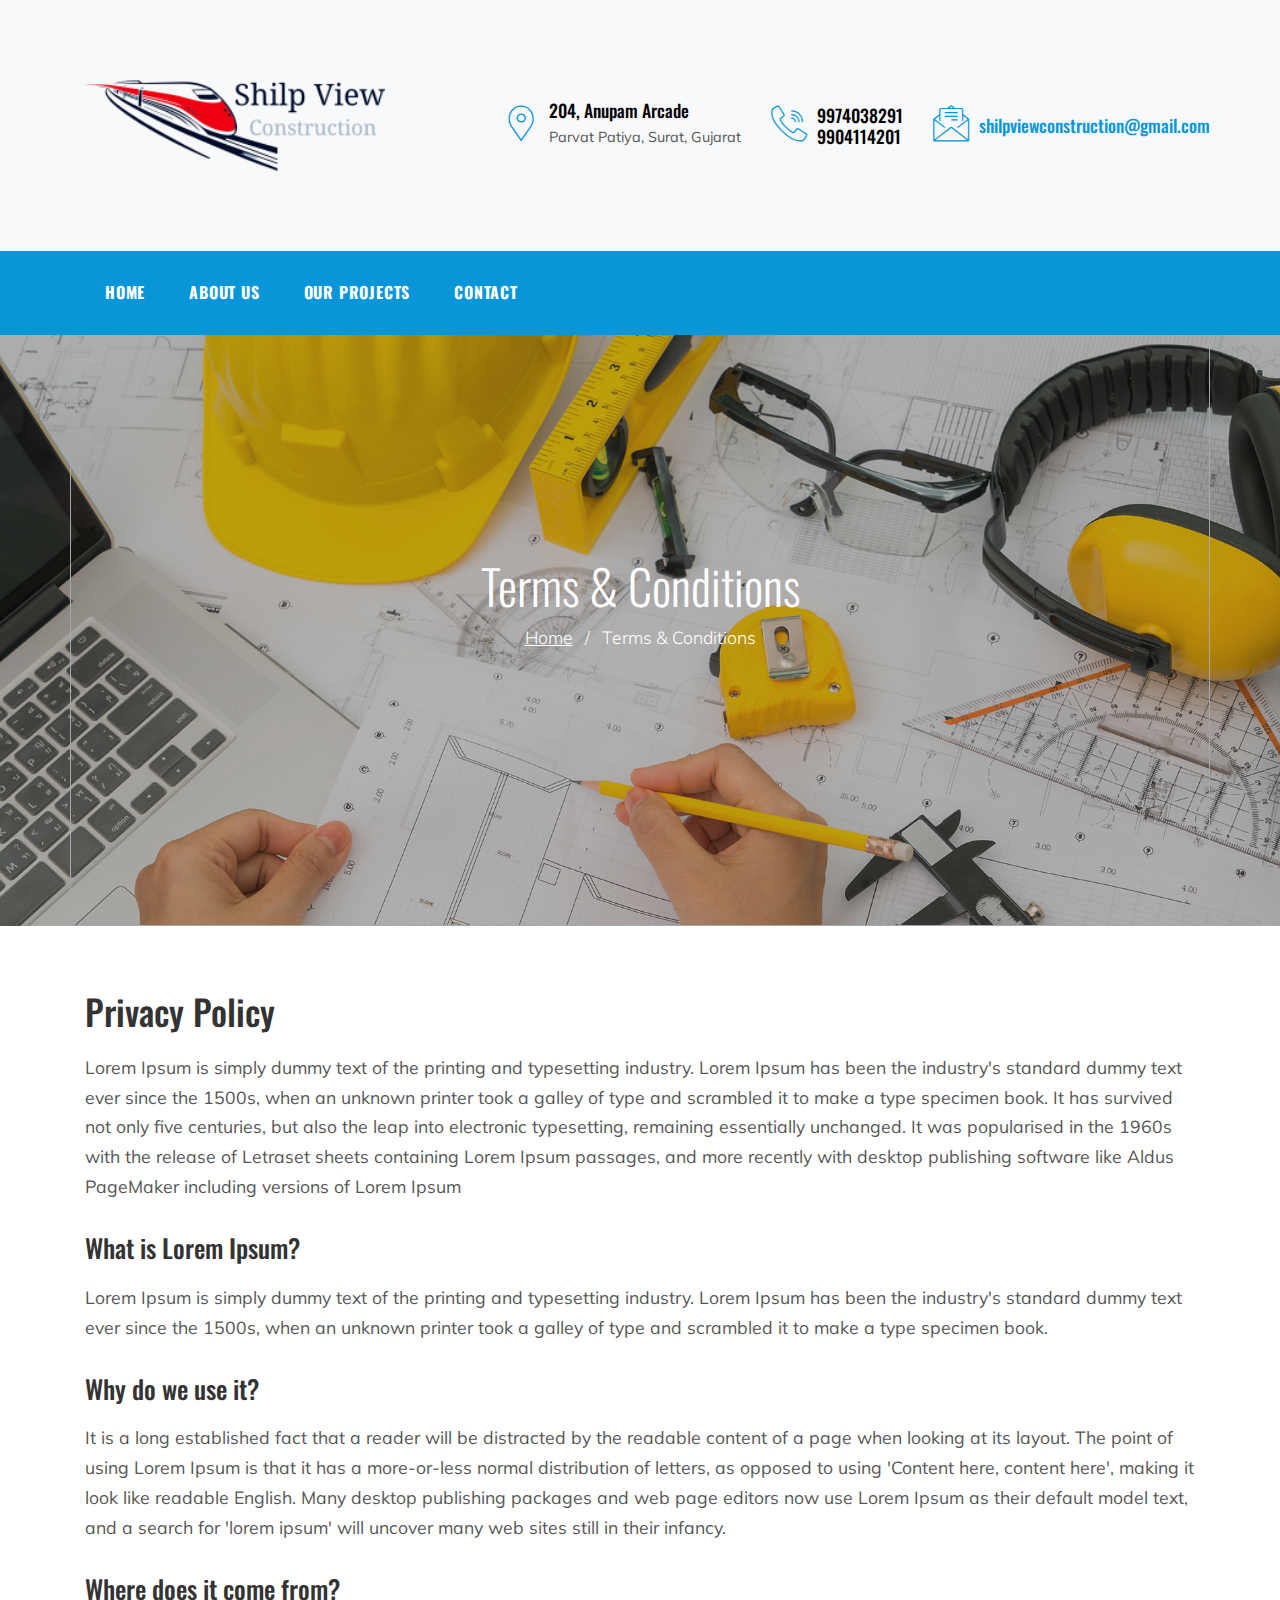
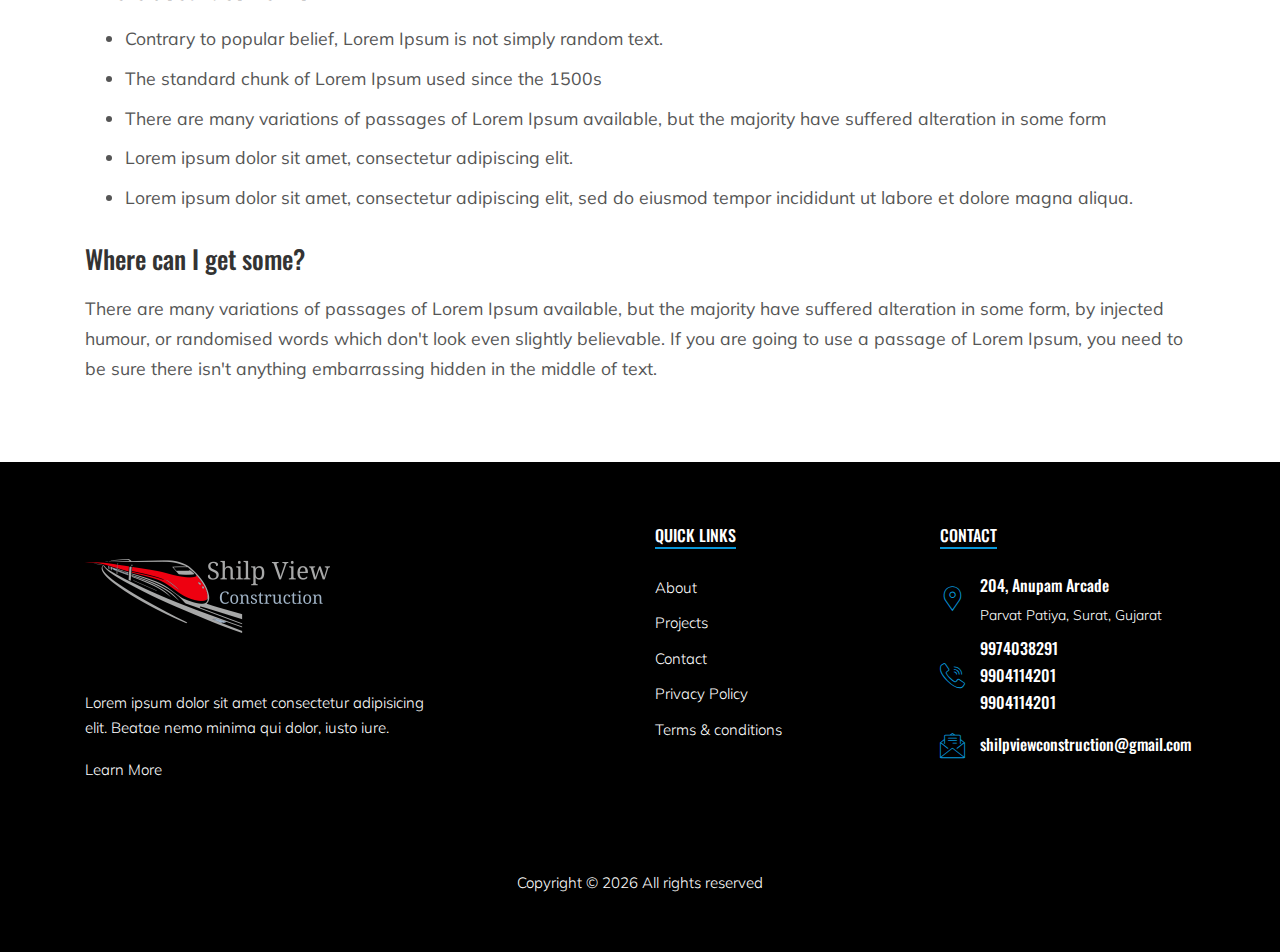
<file: terms-condition.html>
<!DOCTYPE html>
<html lang="en">
  <head>
    <title>Shilp View Construction</title>
    <meta charset="utf-8">
    <meta name="viewport" content="width=device-width, initial-scale=1, shrink-to-fit=no">
    <link rel="shortcut icon" href="images/favicon.png" type="image/png">
    <link href="https://fonts.googleapis.com/css?family=Oswald:300,400,700|Muli:300,400" rel="stylesheet">
    <link rel="stylesheet" href="fonts/icomoon/style.css">
    <link rel="stylesheet" href="css/bootstrap.min.css">
    <link rel="stylesheet" href="css/jquery-ui.css">
    <link rel="stylesheet" href="css/owl.carousel.min.css">
    <link rel="stylesheet" href="css/owl.theme.default.min.css">
    <link rel="stylesheet" href="css/owl.theme.default.min.css">
    <link rel="stylesheet" href="css/jquery.fancybox.min.css">
    <link rel="stylesheet" href="css/bootstrap-datepicker.css">
    <link rel="stylesheet" href="fonts/flaticon/font/flaticon.css">
    <link rel="stylesheet" href="css/aos.css">
    <link href="css/jquery.mb.YTPlayer.min.css" media="all" rel="stylesheet" type="text/css">
    <link rel="stylesheet" href="css/style.css">
  </head>
  <body data-spy="scroll" data-target=".site-navbar-target" data-offset="300">
    <div class="site-wrap">
      <div class="site-mobile-menu site-navbar-target">
        <div class="site-mobile-menu-header">
          <div class="site-mobile-menu-close mt-3">
            <span class="icon-close2 js-menu-toggle"></span>
          </div>
        </div>
        <div class="site-mobile-menu-body"></div>
      </div>
      <div class="header-top bg-light">
        <!-- header top bar section -->
        <div class="container">
          <div class="row align-items-center">
            <div class="col-8 col-lg-4 cust-width">
              <a href="index.html" class="logo">
                <img src="images/logo.png" alt="Image" class="img-fluid">
              </a>
            </div>
            <div class="contact-data">
              <div class="col-data d-none d-lg-block">
                <div class="quick-contact-icons d-flex">
                  <div class="icon">
                    <span class="flaticon-placeholder text-primary"></span>
                  </div>
                  <div class="text">
                    <span class="h4 d-block">204, Anupam Arcade</span>
                    <span class="caption-text">Parvat Patiya, Surat, Gujarat</span>
                  </div>
                </div>
              </div>
              <div class="col-data d-none d-lg-block">
                <div class="quick-contact-icons d-flex">
                  <div class="icon">
                    <span class="flaticon-call text-primary"></span>
                  </div>
                  <div class="text">
                    <span class="h4 d-block">9974038291</span>
                    <span class="h4 d-block">9904114201</span>
                  </div>
                </div>
              </div>
              <div class="col-data d-none d-lg-block">
                <div class="quick-contact-icons d-flex">
                  <div class="icon">
                    <span class="flaticon-email text-primary"></span>
                  </div>
                  <div class="text">
                    <span class="h4 d-block">
                      <a href="mailto:shilpviewconstruction@gmail.com" class="__cf_email__">shilpviewconstruction@gmail.com</a>
                    </span>
                  </div>
                </div>
              </div>
          </div>
            <div class="col-4 d-block d-lg-none text-right">
              <a href="#" class="d-inline-block d-lg-none site-menu-toggle js-menu-toggle text-black">
                <span class="icon-menu h3"></span>
              </a>
            </div>
          </div>
        </div>
        <!-- header top bar section -->

        <!-- Navbar section -->
        <div class="site-navbar py-2 js-sticky-header site-navbar-target d-none pl-0 d-lg-block" role="banner">
          <div class="container">
            <div class="d-flex align-items-center">
              <div class="mr-auto">
                <nav class="site-navigation position-relative text-right" role="navigation">
                  <ul class="site-menu main-menu js-clone-nav mr-auto d-none pl-0 d-lg-block">
                    <li>
                      <a href="index.html" class="nav-link text-left">Home</a>
                    </li>
                    <li>
                      <a href="about.html" class="nav-link text-left">About Us</a>
                    </li>
                    <li>
                      <a href="projects.html" class="nav-link text-left">Our Projects</a>
                    </li>
                    <li>
                      <a href="contact.html" class="nav-link text-left">Contact</a>
                    </li>
                  </ul>
                  </ul>
                </nav>
              </div>
            </div>
          </div>
        </div>
        <!-- Navbar section -->
      </div>

      <!-- Banner section -->
      <div class="intro-section site-blocks-cover innerpage" style="background-image: url('images/hero_1.jpg');">
        <div class="container">
          <div class="row align-items-center text-center border">
            <div class="col-lg-12 mt-5" data-aos="fade-up">
              <h1>Terms & Conditions</h1>
              <p class="text-white text-center">
                <a href="index.html">Home</a>
                <span class="mx-2">/</span>
                <span>Terms & Conditions</span>
              </p>
            </div>
          </div>
        </div>
      </div>
      <!-- Banner section -->
      <!-- Privacy policy content section -->
      <div class="site-section custom-section">
        <div class="container">
          <div class="custom-content">
            <h2 class="custom-main-title">Privacy Policy</h2>
            <p>Lorem Ipsum is simply dummy text of the printing and typesetting industry. Lorem Ipsum has been the industry's standard dummy text ever since the 1500s, when an unknown printer took a galley of type and scrambled it to make a type specimen book. It has survived not only five centuries, but also the leap into electronic typesetting, remaining essentially unchanged. It was popularised in the 1960s with the release of Letraset sheets containing Lorem Ipsum passages, and more recently with desktop publishing software like Aldus PageMaker including versions of Lorem Ipsum</p>

            <h3 class="custom-sub-title">What is Lorem Ipsum?</h3>
            <p>Lorem Ipsum is simply dummy text of the printing and typesetting industry. Lorem Ipsum has been the industry's standard dummy text ever since the 1500s, when an unknown printer took a galley of type and scrambled it to make a type specimen book.</p>

            <h3 class="custom-sub-title">Why do we use it?</h3>
            <p>It is a long established fact that a reader will be distracted by the readable content of a page when looking at its layout. The point of using Lorem Ipsum is that it has a more-or-less normal distribution of letters, as opposed to using 'Content here, content here', making it look like readable English. Many desktop publishing packages and web page editors now use Lorem Ipsum as their default model text, and a search for 'lorem ipsum' will uncover many web sites still in their infancy.</p>

            <h3 class="custom-sub-title">Where does it come from?</h3>
            <ul>
              <li>Contrary to popular belief, Lorem Ipsum is not simply random text.</li>
              <li>The standard chunk of Lorem Ipsum used since the 1500s</li>
              <li>There are many variations of passages of Lorem Ipsum available, but the majority have suffered alteration in some form</li>
              <li>Lorem ipsum dolor sit amet, consectetur adipiscing elit.</li>
              <li>Lorem ipsum dolor sit amet, consectetur adipiscing elit, sed do eiusmod tempor incididunt ut labore et dolore magna aliqua.</li>
            </ul>

            <h3 class="custom-sub-title">Where can I get some?</h3>
            <p>There are many variations of passages of Lorem Ipsum available, but the majority have suffered alteration in some form, by injected humour, or randomised words which don't look even slightly believable. If you are going to use a passage of Lorem Ipsum, you need to be sure there isn't anything embarrassing hidden in the middle of text. </p>
          </div>
        </div>
      </div>
      <!-- Privacy policy content section -->
    
      <!-- Footer section -->
      <div class="footer">
        <div class="container">
          <div class="row">
            <div class="col-lg-4 col-md-6">
              <p class="mb-4">
                <img src="images/logo2.png" alt="Image" class="img-fluid">
              </p>
              <p>Lorem ipsum dolor sit amet consectetur adipisicing elit. Beatae nemo minima qui dolor, iusto iure.</p>
              <p>
                <a href="#">Learn More</a>
              </p>
            </div>
            <div class="col-lg-3 col-md-4 offset-lg-2 offset-lg-2 ml-auto">
              <h3 class="footer-heading">
                <span>Quick Links</span>
              </h3>
              <ul class="list-unstyled">
                <li>
                  <a href="about.html">About</a>
                </li>
                <li>
                  <a href="projects.html">Projects</a>
                </li>
                <li>
                  <a href="contact.html">Contact</a>
                </li>
                <li>
                  <a href="privacy-policy.html">Privacy Policy</a>
                </li>
                <li>
                  <a href="terms-condition.html">Terms & conditions</a>
                </li>
              </ul>
            </div>
            <div class="col-lg-3 col-md-6">
              <h3 class="footer-heading">
                <span>Contact</span>
              </h3>
              <ul class="list-unstyled">
                <li>
                  <div class="quick-contact-icons d-flex">
                  <div class="icon">
                    <span class="flaticon-placeholder text-primary"></span>
                  </div>
                  <div class="text">
                    <span class="h4 d-block">204, Anupam Arcade</span>
                    <span class="caption-text">Parvat Patiya, Surat, Gujarat</span>
                  </div>
                </div>
                </li>
                <li>
                  <div class="quick-contact-icons d-flex">
                  <div class="icon">
                    <span class="flaticon-call text-primary"></span>
                  </div>
                  <div class="text">
                    <span class="h4 d-block">9974038291</span>
		                  <span class="h4 d-block">9904114201</span>
                    <span class="h4 d-block">9904114201</span>
                  </div>
                </div>
                </li>
                <li>
                  <div class="quick-contact-icons d-flex">
                  <div class="icon">
                    <span class="flaticon-email text-primary"></span>
                  </div>
                  <div class="text">
                    <span class="h4 d-block">
                      <a href="mailto:shilpviewconstruction@gmail.com" class="__cf_email__">shilpviewconstruction@gmail.com</a>
                    </span>
                  </div>
                </div>
                </li>
              </ul>
            </div>
          </div>
          <div class="row">
            <div class="col-12">
              <div class="copyright">
                <p> Copyright &copy; <script>document.write(new Date().getFullYear());</script> All rights reserved
                </p>
              </div>
            </div>
          </div>
        </div>
      </div>
      <!-- Footer section -->
    </div>
    <!-- Loader section -->
    <div id="loader" class="show fullscreen">
      <svg class="circular" width="48px" height="48px">
        <circle class="path-bg" cx="24" cy="24" r="22" fill="none" stroke-width="4" stroke="#eeeeee" />
        <circle class="path" cx="24" cy="24" r="22" fill="none" stroke-width="4" stroke-miterlimit="10" stroke="#0896d8" />
      </svg>
    </div>
    <!-- Loader section -->
    <script src="js/jquery-3.3.1.min.js"></script>
    <script src="js/jquery-migrate-3.0.1.min.js"></script>
    <script src="js/jquery-ui.js"></script>
    <script src="js/popper.min.js"></script>
    <script src="js/bootstrap.min.js"></script>
    <script src="js/owl.carousel.min.js"></script>
    <script src="js/jquery.stellar.min.js"></script>
    <script src="js/jquery.countdown.min.js"></script>
    <script src="js/bootstrap-datepicker.min.js"></script>
    <script src="js/jquery.easing.1.3.js"></script>
    <script src="js/aos.js"></script>
    <script src="js/jquery.fancybox.min.js"></script>
    <script src="js/jquery.sticky.js"></script>
    <script src="js/jquery.mb.YTPlayer.min.js"></script>
    <script src="js/main.js"></script>
    <script async src="https://www.googletagmanager.com/gtag/js?id=UA-23581568-13"></script>
    
  </body>
</html>
</file>
<file: fonts/icomoon/style.css>
@font-face {
  font-family: 'icomoon';
  src:  url('fonts/icomoon1a44.eot?10si43');
  src:  url('fonts/icomoon1a44.eot?10si43#iefix') format('embedded-opentype'),
    url('fonts/icomoon1a44.ttf?10si43') format('truetype'),
    url('fonts/icomoon1a44.woff?10si43') format('woff'),
    url('fonts/icomoon1a44.svg?10si43#icomoon') format('svg');
  font-weight: normal;
  font-style: normal;
}

[class^="icon-"], [class*=" icon-"] {
  /* use !important to prevent issues with browser extensions that change fonts */
  font-family: 'icomoon' !important;
  speak: none;
  font-style: normal;
  font-weight: normal;
  font-variant: normal;
  text-transform: none;
  line-height: 1;

  /* Better Font Rendering =========== */
  -webkit-font-smoothing: antialiased;
  -moz-osx-font-smoothing: grayscale;
}

.icon-asterisk:before {
  content: "\f069";
}
.icon-plus:before {
  content: "\f067";
}
.icon-question:before {
  content: "\f128";
}
.icon-minus:before {
  content: "\f068";
}
.icon-glass:before {
  content: "\f000";
}
.icon-music:before {
  content: "\f001";
}
.icon-search:before {
  content: "\f002";
}
.icon-envelope-o:before {
  content: "\f003";
}
.icon-heart:before {
  content: "\f004";
}
.icon-star:before {
  content: "\f005";
}
.icon-star-o:before {
  content: "\f006";
}
.icon-user:before {
  content: "\f007";
}
.icon-film:before {
  content: "\f008";
}
.icon-th-large:before {
  content: "\f009";
}
.icon-th:before {
  content: "\f00a";
}
.icon-th-list:before {
  content: "\f00b";
}
.icon-check:before {
  content: "\f00c";
}
.icon-close:before {
  content: "\f00d";
}
.icon-remove:before {
  content: "\f00d";
}
.icon-times:before {
  content: "\f00d";
}
.icon-search-plus:before {
  content: "\f00e";
}
.icon-search-minus:before {
  content: "\f010";
}
.icon-power-off:before {
  content: "\f011";
}
.icon-signal:before {
  content: "\f012";
}
.icon-cog:before {
  content: "\f013";
}
.icon-gear:before {
  content: "\f013";
}
.icon-trash-o:before {
  content: "\f014";
}
.icon-home:before {
  content: "\f015";
}
.icon-file-o:before {
  content: "\f016";
}
.icon-clock-o:before {
  content: "\f017";
}
.icon-road:before {
  content: "\f018";
}
.icon-download:before {
  content: "\f019";
}
.icon-arrow-circle-o-down:before {
  content: "\f01a";
}
.icon-arrow-circle-o-up:before {
  content: "\f01b";
}
.icon-inbox:before {
  content: "\f01c";
}
.icon-play-circle-o:before {
  content: "\f01d";
}
.icon-repeat:before {
  content: "\f01e";
}
.icon-rotate-right:before {
  content: "\f01e";
}
.icon-refresh:before {
  content: "\f021";
}
.icon-list-alt:before {
  content: "\f022";
}
.icon-lock:before {
  content: "\f023";
}
.icon-flag:before {
  content: "\f024";
}
.icon-headphones:before {
  content: "\f025";
}
.icon-volume-off:before {
  content: "\f026";
}
.icon-volume-down:before {
  content: "\f027";
}
.icon-volume-up:before {
  content: "\f028";
}
.icon-qrcode:before {
  content: "\f029";
}
.icon-barcode:before {
  content: "\f02a";
}
.icon-tag:before {
  content: "\f02b";
}
.icon-tags:before {
  content: "\f02c";
}
.icon-book:before {
  content: "\f02d";
}
.icon-bookmark:before {
  content: "\f02e";
}
.icon-print:before {
  content: "\f02f";
}
.icon-camera:before {
  content: "\f030";
}
.icon-font:before {
  content: "\f031";
}
.icon-bold:before {
  content: "\f032";
}
.icon-italic:before {
  content: "\f033";
}
.icon-text-height:before {
  content: "\f034";
}
.icon-text-width:before {
  content: "\f035";
}
.icon-align-left:before {
  content: "\f036";
}
.icon-align-center:before {
  content: "\f037";
}
.icon-align-right:before {
  content: "\f038";
}
.icon-align-justify:before {
  content: "\f039";
}
.icon-list:before {
  content: "\f03a";
}
.icon-dedent:before {
  content: "\f03b";
}
.icon-outdent:before {
  content: "\f03b";
}
.icon-indent:before {
  content: "\f03c";
}
.icon-video-camera:before {
  content: "\f03d";
}
.icon-image:before {
  content: "\f03e";
}
.icon-photo:before {
  content: "\f03e";
}
.icon-picture-o:before {
  content: "\f03e";
}
.icon-pencil:before {
  content: "\f040";
}
.icon-map-marker:before {
  content: "\f041";
}
.icon-adjust:before {
  content: "\f042";
}
.icon-tint:before {
  content: "\f043";
}
.icon-edit:before {
  content: "\f044";
}
.icon-pencil-square-o:before {
  content: "\f044";
}
.icon-share-square-o:before {
  content: "\f045";
}
.icon-check-square-o:before {
  content: "\f046";
}
.icon-arrows:before {
  content: "\f047";
}
.icon-step-backward:before {
  content: "\f048";
}
.icon-fast-backward:before {
  content: "\f049";
}
.icon-backward:before {
  content: "\f04a";
}
.icon-play:before {
  content: "\f04b";
}
.icon-pause:before {
  content: "\f04c";
}
.icon-stop:before {
  content: "\f04d";
}
.icon-forward:before {
  content: "\f04e";
}
.icon-fast-forward:before {
  content: "\f050";
}
.icon-step-forward:before {
  content: "\f051";
}
.icon-eject:before {
  content: "\f052";
}
.icon-chevron-left:before {
  content: "\f053";
}
.icon-chevron-right:before {
  content: "\f054";
}
.icon-plus-circle:before {
  content: "\f055";
}
.icon-minus-circle:before {
  content: "\f056";
}
.icon-times-circle:before {
  content: "\f057";
}
.icon-check-circle:before {
  content: "\f058";
}
.icon-question-circle:before {
  content: "\f059";
}
.icon-info-circle:before {
  content: "\f05a";
}
.icon-crosshairs:before {
  content: "\f05b";
}
.icon-times-circle-o:before {
  content: "\f05c";
}
.icon-check-circle-o:before {
  content: "\f05d";
}
.icon-ban:before {
  content: "\f05e";
}
.icon-arrow-left:before {
  content: "\f060";
}
.icon-arrow-right:before {
  content: "\f061";
}
.icon-arrow-up:before {
  content: "\f062";
}
.icon-arrow-down:before {
  content: "\f063";
}
.icon-mail-forward:before {
  content: "\f064";
}
.icon-share:before {
  content: "\f064";
}
.icon-expand:before {
  content: "\f065";
}
.icon-compress:before {
  content: "\f066";
}
.icon-exclamation-circle:before {
  content: "\f06a";
}
.icon-gift:before {
  content: "\f06b";
}
.icon-leaf:before {
  content: "\f06c";
}
.icon-fire:before {
  content: "\f06d";
}
.icon-eye:before {
  content: "\f06e";
}
.icon-eye-slash:before {
  content: "\f070";
}
.icon-exclamation-triangle:before {
  content: "\f071";
}
.icon-warning:before {
  content: "\f071";
}
.icon-plane:before {
  content: "\f072";
}
.icon-calendar:before {
  content: "\f073";
}
.icon-random:before {
  content: "\f074";
}
.icon-comment:before {
  content: "\f075";
}
.icon-magnet:before {
  content: "\f076";
}
.icon-chevron-up:before {
  content: "\f077";
}
.icon-chevron-down:before {
  content: "\f078";
}
.icon-retweet:before {
  content: "\f079";
}
.icon-shopping-cart:before {
  content: "\f07a";
}
.icon-folder:before {
  content: "\f07b";
}
.icon-folder-open:before {
  content: "\f07c";
}
.icon-arrows-v:before {
  content: "\f07d";
}
.icon-arrows-h:before {
  content: "\f07e";
}
.icon-bar-chart:before {
  content: "\f080";
}
.icon-bar-chart-o:before {
  content: "\f080";
}
.icon-twitter-square:before {
  content: "\f081";
}
.icon-facebook-square:before {
  content: "\f082";
}
.icon-camera-retro:before {
  content: "\f083";
}
.icon-key:before {
  content: "\f084";
}
.icon-cogs:before {
  content: "\f085";
}
.icon-gears:before {
  content: "\f085";
}
.icon-comments:before {
  content: "\f086";
}
.icon-thumbs-o-up:before {
  content: "\f087";
}
.icon-thumbs-o-down:before {
  content: "\f088";
}
.icon-star-half:before {
  content: "\f089";
}
.icon-heart-o:before {
  content: "\f08a";
}
.icon-sign-out:before {
  content: "\f08b";
}
.icon-linkedin-square:before {
  content: "\f08c";
}
.icon-thumb-tack:before {
  content: "\f08d";
}
.icon-external-link:before {
  content: "\f08e";
}
.icon-sign-in:before {
  content: "\f090";
}
.icon-trophy:before {
  content: "\f091";
}
.icon-github-square:before {
  content: "\f092";
}
.icon-upload:before {
  content: "\f093";
}
.icon-lemon-o:before {
  content: "\f094";
}
.icon-phone:before {
  content: "\f095";
}
.icon-square-o:before {
  content: "\f096";
}
.icon-bookmark-o:before {
  content: "\f097";
}
.icon-phone-square:before {
  content: "\f098";
}
.icon-twitter:before {
  content: "\f099";
}
.icon-facebook:before {
  content: "\f09a";
}
.icon-facebook-f:before {
  content: "\f09a";
}
.icon-github:before {
  content: "\f09b";
}
.icon-unlock:before {
  content: "\f09c";
}
.icon-credit-card:before {
  content: "\f09d";
}
.icon-feed:before {
  content: "\f09e";
}
.icon-rss:before {
  content: "\f09e";
}
.icon-hdd-o:before {
  content: "\f0a0";
}
.icon-bullhorn:before {
  content: "\f0a1";
}
.icon-bell-o:before {
  content: "\f0a2";
}
.icon-certificate:before {
  content: "\f0a3";
}
.icon-hand-o-right:before {
  content: "\f0a4";
}
.icon-hand-o-left:before {
  content: "\f0a5";
}
.icon-hand-o-up:before {
  content: "\f0a6";
}
.icon-hand-o-down:before {
  content: "\f0a7";
}
.icon-arrow-circle-left:before {
  content: "\f0a8";
}
.icon-arrow-circle-right:before {
  content: "\f0a9";
}
.icon-arrow-circle-up:before {
  content: "\f0aa";
}
.icon-arrow-circle-down:before {
  content: "\f0ab";
}
.icon-globe:before {
  content: "\f0ac";
}
.icon-wrench:before {
  content: "\f0ad";
}
.icon-tasks:before {
  content: "\f0ae";
}
.icon-filter:before {
  content: "\f0b0";
}
.icon-briefcase:before {
  content: "\f0b1";
}
.icon-arrows-alt:before {
  content: "\f0b2";
}
.icon-group:before {
  content: "\f0c0";
}
.icon-users:before {
  content: "\f0c0";
}
.icon-chain:before {
  content: "\f0c1";
}
.icon-link:before {
  content: "\f0c1";
}
.icon-cloud:before {
  content: "\f0c2";
}
.icon-flask:before {
  content: "\f0c3";
}
.icon-cut:before {
  content: "\f0c4";
}
.icon-scissors:before {
  content: "\f0c4";
}
.icon-copy:before {
  content: "\f0c5";
}
.icon-files-o:before {
  content: "\f0c5";
}
.icon-paperclip:before {
  content: "\f0c6";
}
.icon-floppy-o:before {
  content: "\f0c7";
}
.icon-save:before {
  content: "\f0c7";
}
.icon-square:before {
  content: "\f0c8";
}
.icon-bars:before {
  content: "\f0c9";
}
.icon-navicon:before {
  content: "\f0c9";
}
.icon-reorder:before {
  content: "\f0c9";
}
.icon-list-ul:before {
  content: "\f0ca";
}
.icon-list-ol:before {
  content: "\f0cb";
}
.icon-strikethrough:before {
  content: "\f0cc";
}
.icon-underline:before {
  content: "\f0cd";
}
.icon-table:before {
  content: "\f0ce";
}
.icon-magic:before {
  content: "\f0d0";
}
.icon-truck:before {
  content: "\f0d1";
}
.icon-pinterest:before {
  content: "\f0d2";
}
.icon-pinterest-square:before {
  content: "\f0d3";
}
.icon-google-plus-square:before {
  content: "\f0d4";
}
.icon-google-plus:before {
  content: "\f0d5";
}
.icon-money:before {
  content: "\f0d6";
}
.icon-caret-down:before {
  content: "\f0d7";
}
.icon-caret-up:before {
  content: "\f0d8";
}
.icon-caret-left:before {
  content: "\f0d9";
}
.icon-caret-right:before {
  content: "\f0da";
}
.icon-columns:before {
  content: "\f0db";
}
.icon-sort:before {
  content: "\f0dc";
}
.icon-unsorted:before {
  content: "\f0dc";
}
.icon-sort-desc:before {
  content: "\f0dd";
}
.icon-sort-down:before {
  content: "\f0dd";
}
.icon-sort-asc:before {
  content: "\f0de";
}
.icon-sort-up:before {
  content: "\f0de";
}
.icon-envelope:before {
  content: "\f0e0";
}
.icon-linkedin:before {
  content: "\f0e1";
}
.icon-rotate-left:before {
  content: "\f0e2";
}
.icon-undo:before {
  content: "\f0e2";
}
.icon-gavel:before {
  content: "\f0e3";
}
.icon-legal:before {
  content: "\f0e3";
}
.icon-dashboard:before {
  content: "\f0e4";
}
.icon-tachometer:before {
  content: "\f0e4";
}
.icon-comment-o:before {
  content: "\f0e5";
}
.icon-comments-o:before {
  content: "\f0e6";
}
.icon-bolt:before {
  content: "\f0e7";
}
.icon-flash:before {
  content: "\f0e7";
}
.icon-sitemap:before {
  content: "\f0e8";
}
.icon-umbrella:before {
  content: "\f0e9";
}
.icon-clipboard:before {
  content: "\f0ea";
}
.icon-paste:before {
  content: "\f0ea";
}
.icon-lightbulb-o:before {
  content: "\f0eb";
}
.icon-exchange:before {
  content: "\f0ec";
}
.icon-cloud-download:before {
  content: "\f0ed";
}
.icon-cloud-upload:before {
  content: "\f0ee";
}
.icon-user-md:before {
  content: "\f0f0";
}
.icon-stethoscope:before {
  content: "\f0f1";
}
.icon-suitcase:before {
  content: "\f0f2";
}
.icon-bell:before {
  content: "\f0f3";
}
.icon-coffee:before {
  content: "\f0f4";
}
.icon-cutlery:before {
  content: "\f0f5";
}
.icon-file-text-o:before {
  content: "\f0f6";
}
.icon-building-o:before {
  content: "\f0f7";
}
.icon-hospital-o:before {
  content: "\f0f8";
}
.icon-ambulance:before {
  content: "\f0f9";
}
.icon-medkit:before {
  content: "\f0fa";
}
.icon-fighter-jet:before {
  content: "\f0fb";
}
.icon-beer:before {
  content: "\f0fc";
}
.icon-h-square:before {
  content: "\f0fd";
}
.icon-plus-square:before {
  content: "\f0fe";
}
.icon-angle-double-left:before {
  content: "\f100";
}
.icon-angle-double-right:before {
  content: "\f101";
}
.icon-angle-double-up:before {
  content: "\f102";
}
.icon-angle-double-down:before {
  content: "\f103";
}
.icon-angle-left:before {
  content: "\f104";
}
.icon-angle-right:before {
  content: "\f105";
}
.icon-angle-up:before {
  content: "\f106";
}
.icon-angle-down:before {
  content: "\f107";
}
.icon-desktop:before {
  content: "\f108";
}
.icon-laptop:before {
  content: "\f109";
}
.icon-tablet:before {
  content: "\f10a";
}
.icon-mobile:before {
  content: "\f10b";
}
.icon-mobile-phone:before {
  content: "\f10b";
}
.icon-circle-o:before {
  content: "\f10c";
}
.icon-quote-left:before {
  content: "\f10d";
}
.icon-quote-right:before {
  content: "\f10e";
}
.icon-spinner:before {
  content: "\f110";
}
.icon-circle:before {
  content: "\f111";
}
.icon-mail-reply:before {
  content: "\f112";
}
.icon-reply:before {
  content: "\f112";
}
.icon-github-alt:before {
  content: "\f113";
}
.icon-folder-o:before {
  content: "\f114";
}
.icon-folder-open-o:before {
  content: "\f115";
}
.icon-smile-o:before {
  content: "\f118";
}
.icon-frown-o:before {
  content: "\f119";
}
.icon-meh-o:before {
  content: "\f11a";
}
.icon-gamepad:before {
  content: "\f11b";
}
.icon-keyboard-o:before {
  content: "\f11c";
}
.icon-flag-o:before {
  content: "\f11d";
}
.icon-flag-checkered:before {
  content: "\f11e";
}
.icon-terminal:before {
  content: "\f120";
}
.icon-code:before {
  content: "\f121";
}
.icon-mail-reply-all:before {
  content: "\f122";
}
.icon-reply-all:before {
  content: "\f122";
}
.icon-star-half-empty:before {
  content: "\f123";
}
.icon-star-half-full:before {
  content: "\f123";
}
.icon-star-half-o:before {
  content: "\f123";
}
.icon-location-arrow:before {
  content: "\f124";
}
.icon-crop:before {
  content: "\f125";
}
.icon-code-fork:before {
  content: "\f126";
}
.icon-chain-broken:before {
  content: "\f127";
}
.icon-unlink:before {
  content: "\f127";
}
.icon-info:before {
  content: "\f129";
}
.icon-exclamation:before {
  content: "\f12a";
}
.icon-superscript:before {
  content: "\f12b";
}
.icon-subscript:before {
  content: "\f12c";
}
.icon-eraser:before {
  content: "\f12d";
}
.icon-puzzle-piece:before {
  content: "\f12e";
}
.icon-microphone:before {
  content: "\f130";
}
.icon-microphone-slash:before {
  content: "\f131";
}
.icon-shield:before {
  content: "\f132";
}
.icon-calendar-o:before {
  content: "\f133";
}
.icon-fire-extinguisher:before {
  content: "\f134";
}
.icon-rocket:before {
  content: "\f135";
}
.icon-maxcdn:before {
  content: "\f136";
}
.icon-chevron-circle-left:before {
  content: "\f137";
}
.icon-chevron-circle-right:before {
  content: "\f138";
}
.icon-chevron-circle-up:before {
  content: "\f139";
}
.icon-chevron-circle-down:before {
  content: "\f13a";
}
.icon-html5:before {
  content: "\f13b";
}
.icon-css3:before {
  content: "\f13c";
}
.icon-anchor:before {
  content: "\f13d";
}
.icon-unlock-alt:before {
  content: "\f13e";
}
.icon-bullseye:before {
  content: "\f140";
}
.icon-ellipsis-h:before {
  content: "\f141";
}
.icon-ellipsis-v:before {
  content: "\f142";
}
.icon-rss-square:before {
  content: "\f143";
}
.icon-play-circle:before {
  content: "\f144";
}
.icon-ticket:before {
  content: "\f145";
}
.icon-minus-square:before {
  content: "\f146";
}
.icon-minus-square-o:before {
  content: "\f147";
}
.icon-level-up:before {
  content: "\f148";
}
.icon-level-down:before {
  content: "\f149";
}
.icon-check-square:before {
  content: "\f14a";
}
.icon-pencil-square:before {
  content: "\f14b";
}
.icon-external-link-square:before {
  content: "\f14c";
}
.icon-share-square:before {
  content: "\f14d";
}
.icon-compass:before {
  content: "\f14e";
}
.icon-caret-square-o-down:before {
  content: "\f150";
}
.icon-toggle-down:before {
  content: "\f150";
}
.icon-caret-square-o-up:before {
  content: "\f151";
}
.icon-toggle-up:before {
  content: "\f151";
}
.icon-caret-square-o-right:before {
  content: "\f152";
}
.icon-toggle-right:before {
  content: "\f152";
}
.icon-eur:before {
  content: "\f153";
}
.icon-euro:before {
  content: "\f153";
}
.icon-gbp:before {
  content: "\f154";
}
.icon-dollar:before {
  content: "\f155";
}
.icon-usd:before {
  content: "\f155";
}
.icon-inr:before {
  content: "\f156";
}
.icon-rupee:before {
  content: "\f156";
}
.icon-cny:before {
  content: "\f157";
}
.icon-jpy:before {
  content: "\f157";
}
.icon-rmb:before {
  content: "\f157";
}
.icon-yen:before {
  content: "\f157";
}
.icon-rouble:before {
  content: "\f158";
}
.icon-rub:before {
  content: "\f158";
}
.icon-ruble:before {
  content: "\f158";
}
.icon-krw:before {
  content: "\f159";
}
.icon-won:before {
  content: "\f159";
}
.icon-bitcoin:before {
  content: "\f15a";
}
.icon-btc:before {
  content: "\f15a";
}
.icon-file:before {
  content: "\f15b";
}
.icon-file-text:before {
  content: "\f15c";
}
.icon-sort-alpha-asc:before {
  content: "\f15d";
}
.icon-sort-alpha-desc:before {
  content: "\f15e";
}
.icon-sort-amount-asc:before {
  content: "\f160";
}
.icon-sort-amount-desc:before {
  content: "\f161";
}
.icon-sort-numeric-asc:before {
  content: "\f162";
}
.icon-sort-numeric-desc:before {
  content: "\f163";
}
.icon-thumbs-up:before {
  content: "\f164";
}
.icon-thumbs-down:before {
  content: "\f165";
}
.icon-youtube-square:before {
  content: "\f166";
}
.icon-youtube:before {
  content: "\f167";
}
.icon-xing:before {
  content: "\f168";
}
.icon-xing-square:before {
  content: "\f169";
}
.icon-youtube-play:before {
  content: "\f16a";
}
.icon-dropbox:before {
  content: "\f16b";
}
.icon-stack-overflow:before {
  content: "\f16c";
}
.icon-instagram:before {
  content: "\f16d";
}
.icon-flickr:before {
  content: "\f16e";
}
.icon-adn:before {
  content: "\f170";
}
.icon-bitbucket:before {
  content: "\f171";
}
.icon-bitbucket-square:before {
  content: "\f172";
}
.icon-tumblr:before {
  content: "\f173";
}
.icon-tumblr-square:before {
  content: "\f174";
}
.icon-long-arrow-down:before {
  content: "\f175";
}
.icon-long-arrow-up:before {
  content: "\f176";
}
.icon-long-arrow-left:before {
  content: "\f177";
}
.icon-long-arrow-right:before {
  content: "\f178";
}
.icon-apple:before {
  content: "\f179";
}
.icon-windows:before {
  content: "\f17a";
}
.icon-android:before {
  content: "\f17b";
}
.icon-linux:before {
  content: "\f17c";
}
.icon-dribbble:before {
  content: "\f17d";
}
.icon-skype:before {
  content: "\f17e";
}
.icon-foursquare:before {
  content: "\f180";
}
.icon-trello:before {
  content: "\f181";
}
.icon-female:before {
  content: "\f182";
}
.icon-male:before {
  content: "\f183";
}
.icon-gittip:before {
  content: "\f184";
}
.icon-gratipay:before {
  content: "\f184";
}
.icon-sun-o:before {
  content: "\f185";
}
.icon-moon-o:before {
  content: "\f186";
}
.icon-archive:before {
  content: "\f187";
}
.icon-bug:before {
  content: "\f188";
}
.icon-vk:before {
  content: "\f189";
}
.icon-weibo:before {
  content: "\f18a";
}
.icon-renren:before {
  content: "\f18b";
}
.icon-pagelines:before {
  content: "\f18c";
}
.icon-stack-exchange:before {
  content: "\f18d";
}
.icon-arrow-circle-o-right:before {
  content: "\f18e";
}
.icon-arrow-circle-o-left:before {
  content: "\f190";
}
.icon-caret-square-o-left:before {
  content: "\f191";
}
.icon-toggle-left:before {
  content: "\f191";
}
.icon-dot-circle-o:before {
  content: "\f192";
}
.icon-wheelchair:before {
  content: "\f193";
}
.icon-vimeo-square:before {
  content: "\f194";
}
.icon-try:before {
  content: "\f195";
}
.icon-turkish-lira:before {
  content: "\f195";
}
.icon-plus-square-o:before {
  content: "\f196";
}
.icon-space-shuttle:before {
  content: "\f197";
}
.icon-slack:before {
  content: "\f198";
}
.icon-envelope-square:before {
  content: "\f199";
}
.icon-wordpress:before {
  content: "\f19a";
}
.icon-openid:before {
  content: "\f19b";
}
.icon-bank:before {
  content: "\f19c";
}
.icon-institution:before {
  content: "\f19c";
}
.icon-university:before {
  content: "\f19c";
}
.icon-graduation-cap:before {
  content: "\f19d";
}
.icon-mortar-board:before {
  content: "\f19d";
}
.icon-yahoo:before {
  content: "\f19e";
}
.icon-google:before {
  content: "\f1a0";
}
.icon-reddit:before {
  content: "\f1a1";
}
.icon-reddit-square:before {
  content: "\f1a2";
}
.icon-stumbleupon-circle:before {
  content: "\f1a3";
}
.icon-stumbleupon:before {
  content: "\f1a4";
}
.icon-delicious:before {
  content: "\f1a5";
}
.icon-digg:before {
  content: "\f1a6";
}
.icon-pied-piper-pp:before {
  content: "\f1a7";
}
.icon-pied-piper-alt:before {
  content: "\f1a8";
}
.icon-drupal:before {
  content: "\f1a9";
}
.icon-joomla:before {
  content: "\f1aa";
}
.icon-language:before {
  content: "\f1ab";
}
.icon-fax:before {
  content: "\f1ac";
}
.icon-building:before {
  content: "\f1ad";
}
.icon-child:before {
  content: "\f1ae";
}
.icon-paw:before {
  content: "\f1b0";
}
.icon-spoon:before {
  content: "\f1b1";
}
.icon-cube:before {
  content: "\f1b2";
}
.icon-cubes:before {
  content: "\f1b3";
}
.icon-behance:before {
  content: "\f1b4";
}
.icon-behance-square:before {
  content: "\f1b5";
}
.icon-steam:before {
  content: "\f1b6";
}
.icon-steam-square:before {
  content: "\f1b7";
}
.icon-recycle:before {
  content: "\f1b8";
}
.icon-automobile:before {
  content: "\f1b9";
}
.icon-car:before {
  content: "\f1b9";
}
.icon-cab:before {
  content: "\f1ba";
}
.icon-taxi:before {
  content: "\f1ba";
}
.icon-tree:before {
  content: "\f1bb";
}
.icon-spotify:before {
  content: "\f1bc";
}
.icon-deviantart:before {
  content: "\f1bd";
}
.icon-soundcloud:before {
  content: "\f1be";
}
.icon-database:before {
  content: "\f1c0";
}
.icon-file-pdf-o:before {
  content: "\f1c1";
}
.icon-file-word-o:before {
  content: "\f1c2";
}
.icon-file-excel-o:before {
  content: "\f1c3";
}
.icon-file-powerpoint-o:before {
  content: "\f1c4";
}
.icon-file-image-o:before {
  content: "\f1c5";
}
.icon-file-photo-o:before {
  content: "\f1c5";
}
.icon-file-picture-o:before {
  content: "\f1c5";
}
.icon-file-archive-o:before {
  content: "\f1c6";
}
.icon-file-zip-o:before {
  content: "\f1c6";
}
.icon-file-audio-o:before {
  content: "\f1c7";
}
.icon-file-sound-o:before {
  content: "\f1c7";
}
.icon-file-movie-o:before {
  content: "\f1c8";
}
.icon-file-video-o:before {
  content: "\f1c8";
}
.icon-file-code-o:before {
  content: "\f1c9";
}
.icon-vine:before {
  content: "\f1ca";
}
.icon-codepen:before {
  content: "\f1cb";
}
.icon-jsfiddle:before {
  content: "\f1cc";
}
.icon-life-bouy:before {
  content: "\f1cd";
}
.icon-life-buoy:before {
  content: "\f1cd";
}
.icon-life-ring:before {
  content: "\f1cd";
}
.icon-life-saver:before {
  content: "\f1cd";
}
.icon-support:before {
  content: "\f1cd";
}
.icon-circle-o-notch:before {
  content: "\f1ce";
}
.icon-ra:before {
  content: "\f1d0";
}
.icon-rebel:before {
  content: "\f1d0";
}
.icon-resistance:before {
  content: "\f1d0";
}
.icon-empire:before {
  content: "\f1d1";
}
.icon-ge:before {
  content: "\f1d1";
}
.icon-git-square:before {
  content: "\f1d2";
}
.icon-git:before {
  content: "\f1d3";
}
.icon-hacker-news:before {
  content: "\f1d4";
}
.icon-y-combinator-square:before {
  content: "\f1d4";
}
.icon-yc-square:before {
  content: "\f1d4";
}
.icon-tencent-weibo:before {
  content: "\f1d5";
}
.icon-qq:before {
  content: "\f1d6";
}
.icon-wechat:before {
  content: "\f1d7";
}
.icon-weixin:before {
  content: "\f1d7";
}
.icon-paper-plane:before {
  content: "\f1d8";
}
.icon-send:before {
  content: "\f1d8";
}
.icon-paper-plane-o:before {
  content: "\f1d9";
}
.icon-send-o:before {
  content: "\f1d9";
}
.icon-history:before {
  content: "\f1da";
}
.icon-circle-thin:before {
  content: "\f1db";
}
.icon-header:before {
  content: "\f1dc";
}
.icon-paragraph:before {
  content: "\f1dd";
}
.icon-sliders:before {
  content: "\f1de";
}
.icon-share-alt:before {
  content: "\f1e0";
}
.icon-share-alt-square:before {
  content: "\f1e1";
}
.icon-bomb:before {
  content: "\f1e2";
}
.icon-futbol-o:before {
  content: "\f1e3";
}
.icon-soccer-ball-o:before {
  content: "\f1e3";
}
.icon-tty:before {
  content: "\f1e4";
}
.icon-binoculars:before {
  content: "\f1e5";
}
.icon-plug:before {
  content: "\f1e6";
}
.icon-slideshare:before {
  content: "\f1e7";
}
.icon-twitch:before {
  content: "\f1e8";
}
.icon-yelp:before {
  content: "\f1e9";
}
.icon-newspaper-o:before {
  content: "\f1ea";
}
.icon-wifi:before {
  content: "\f1eb";
}
.icon-calculator:before {
  content: "\f1ec";
}
.icon-paypal:before {
  content: "\f1ed";
}
.icon-google-wallet:before {
  content: "\f1ee";
}
.icon-cc-visa:before {
  content: "\f1f0";
}
.icon-cc-mastercard:before {
  content: "\f1f1";
}
.icon-cc-discover:before {
  content: "\f1f2";
}
.icon-cc-amex:before {
  content: "\f1f3";
}
.icon-cc-paypal:before {
  content: "\f1f4";
}
.icon-cc-stripe:before {
  content: "\f1f5";
}
.icon-bell-slash:before {
  content: "\f1f6";
}
.icon-bell-slash-o:before {
  content: "\f1f7";
}
.icon-trash:before {
  content: "\f1f8";
}
.icon-copyright:before {
  content: "\f1f9";
}
.icon-at:before {
  content: "\f1fa";
}
.icon-eyedropper:before {
  content: "\f1fb";
}
.icon-paint-brush:before {
  content: "\f1fc";
}
.icon-birthday-cake:before {
  content: "\f1fd";
}
.icon-area-chart:before {
  content: "\f1fe";
}
.icon-pie-chart:before {
  content: "\f200";
}
.icon-line-chart:before {
  content: "\f201";
}
.icon-lastfm:before {
  content: "\f202";
}
.icon-lastfm-square:before {
  content: "\f203";
}
.icon-toggle-off:before {
  content: "\f204";
}
.icon-toggle-on:before {
  content: "\f205";
}
.icon-bicycle:before {
  content: "\f206";
}
.icon-bus:before {
  content: "\f207";
}
.icon-ioxhost:before {
  content: "\f208";
}
.icon-angellist:before {
  content: "\f209";
}
.icon-cc:before {
  content: "\f20a";
}
.icon-ils:before {
  content: "\f20b";
}
.icon-shekel:before {
  content: "\f20b";
}
.icon-sheqel:before {
  content: "\f20b";
}
.icon-meanpath:before {
  content: "\f20c";
}
.icon-buysellads:before {
  content: "\f20d";
}
.icon-connectdevelop:before {
  content: "\f20e";
}
.icon-dashcube:before {
  content: "\f210";
}
.icon-forumbee:before {
  content: "\f211";
}
.icon-leanpub:before {
  content: "\f212";
}
.icon-sellsy:before {
  content: "\f213";
}
.icon-shirtsinbulk:before {
  content: "\f214";
}
.icon-simplybuilt:before {
  content: "\f215";
}
.icon-skyatlas:before {
  content: "\f216";
}
.icon-cart-plus:before {
  content: "\f217";
}
.icon-cart-arrow-down:before {
  content: "\f218";
}
.icon-diamond:before {
  content: "\f219";
}
.icon-ship:before {
  content: "\f21a";
}
.icon-user-secret:before {
  content: "\f21b";
}
.icon-motorcycle:before {
  content: "\f21c";
}
.icon-street-view:before {
  content: "\f21d";
}
.icon-heartbeat:before {
  content: "\f21e";
}
.icon-venus:before {
  content: "\f221";
}
.icon-mars:before {
  content: "\f222";
}
.icon-mercury:before {
  content: "\f223";
}
.icon-intersex:before {
  content: "\f224";
}
.icon-transgender:before {
  content: "\f224";
}
.icon-transgender-alt:before {
  content: "\f225";
}
.icon-venus-double:before {
  content: "\f226";
}
.icon-mars-double:before {
  content: "\f227";
}
.icon-venus-mars:before {
  content: "\f228";
}
.icon-mars-stroke:before {
  content: "\f229";
}
.icon-mars-stroke-v:before {
  content: "\f22a";
}
.icon-mars-stroke-h:before {
  content: "\f22b";
}
.icon-neuter:before {
  content: "\f22c";
}
.icon-genderless:before {
  content: "\f22d";
}
.icon-facebook-official:before {
  content: "\f230";
}
.icon-pinterest-p:before {
  content: "\f231";
}
.icon-whatsapp:before {
  content: "\f232";
}
.icon-server:before {
  content: "\f233";
}
.icon-user-plus:before {
  content: "\f234";
}
.icon-user-times:before {
  content: "\f235";
}
.icon-bed:before {
  content: "\f236";
}
.icon-hotel:before {
  content: "\f236";
}
.icon-viacoin:before {
  content: "\f237";
}
.icon-train:before {
  content: "\f238";
}
.icon-subway:before {
  content: "\f239";
}
.icon-medium:before {
  content: "\f23a";
}
.icon-y-combinator:before {
  content: "\f23b";
}
.icon-yc:before {
  content: "\f23b";
}
.icon-optin-monster:before {
  content: "\f23c";
}
.icon-opencart:before {
  content: "\f23d";
}
.icon-expeditedssl:before {
  content: "\f23e";
}
.icon-battery:before {
  content: "\f240";
}
.icon-battery-4:before {
  content: "\f240";
}
.icon-battery-full:before {
  content: "\f240";
}
.icon-battery-3:before {
  content: "\f241";
}
.icon-battery-three-quarters:before {
  content: "\f241";
}
.icon-battery-2:before {
  content: "\f242";
}
.icon-battery-half:before {
  content: "\f242";
}
.icon-battery-1:before {
  content: "\f243";
}
.icon-battery-quarter:before {
  content: "\f243";
}
.icon-battery-0:before {
  content: "\f244";
}
.icon-battery-empty:before {
  content: "\f244";
}
.icon-mouse-pointer:before {
  content: "\f245";
}
.icon-i-cursor:before {
  content: "\f246";
}
.icon-object-group:before {
  content: "\f247";
}
.icon-object-ungroup:before {
  content: "\f248";
}
.icon-sticky-note:before {
  content: "\f249";
}
.icon-sticky-note-o:before {
  content: "\f24a";
}
.icon-cc-jcb:before {
  content: "\f24b";
}
.icon-cc-diners-club:before {
  content: "\f24c";
}
.icon-clone:before {
  content: "\f24d";
}
.icon-balance-scale:before {
  content: "\f24e";
}
.icon-hourglass-o:before {
  content: "\f250";
}
.icon-hourglass-1:before {
  content: "\f251";
}
.icon-hourglass-start:before {
  content: "\f251";
}
.icon-hourglass-2:before {
  content: "\f252";
}
.icon-hourglass-half:before {
  content: "\f252";
}
.icon-hourglass-3:before {
  content: "\f253";
}
.icon-hourglass-end:before {
  content: "\f253";
}
.icon-hourglass:before {
  content: "\f254";
}
.icon-hand-grab-o:before {
  content: "\f255";
}
.icon-hand-rock-o:before {
  content: "\f255";
}
.icon-hand-paper-o:before {
  content: "\f256";
}
.icon-hand-stop-o:before {
  content: "\f256";
}
.icon-hand-scissors-o:before {
  content: "\f257";
}
.icon-hand-lizard-o:before {
  content: "\f258";
}
.icon-hand-spock-o:before {
  content: "\f259";
}
.icon-hand-pointer-o:before {
  content: "\f25a";
}
.icon-hand-peace-o:before {
  content: "\f25b";
}
.icon-trademark:before {
  content: "\f25c";
}
.icon-registered:before {
  content: "\f25d";
}
.icon-creative-commons:before {
  content: "\f25e";
}
.icon-gg:before {
  content: "\f260";
}
.icon-gg-circle:before {
  content: "\f261";
}
.icon-tripadvisor:before {
  content: "\f262";
}
.icon-odnoklassniki:before {
  content: "\f263";
}
.icon-odnoklassniki-square:before {
  content: "\f264";
}
.icon-get-pocket:before {
  content: "\f265";
}
.icon-wikipedia-w:before {
  content: "\f266";
}
.icon-safari:before {
  content: "\f267";
}
.icon-chrome:before {
  content: "\f268";
}
.icon-firefox:before {
  content: "\f269";
}
.icon-opera:before {
  content: "\f26a";
}
.icon-internet-explorer:before {
  content: "\f26b";
}
.icon-television:before {
  content: "\f26c";
}
.icon-tv:before {
  content: "\f26c";
}
.icon-contao:before {
  content: "\f26d";
}
.icon-500px:before {
  content: "\f26e";
}
.icon-amazon:before {
  content: "\f270";
}
.icon-calendar-plus-o:before {
  content: "\f271";
}
.icon-calendar-minus-o:before {
  content: "\f272";
}
.icon-calendar-times-o:before {
  content: "\f273";
}
.icon-calendar-check-o:before {
  content: "\f274";
}
.icon-industry:before {
  content: "\f275";
}
.icon-map-pin:before {
  content: "\f276";
}
.icon-map-signs:before {
  content: "\f277";
}
.icon-map-o:before {
  content: "\f278";
}
.icon-map:before {
  content: "\f279";
}
.icon-commenting:before {
  content: "\f27a";
}
.icon-commenting-o:before {
  content: "\f27b";
}
.icon-houzz:before {
  content: "\f27c";
}
.icon-vimeo:before {
  content: "\f27d";
}
.icon-black-tie:before {
  content: "\f27e";
}
.icon-fonticons:before {
  content: "\f280";
}
.icon-reddit-alien:before {
  content: "\f281";
}
.icon-edge:before {
  content: "\f282";
}
.icon-credit-card-alt:before {
  content: "\f283";
}
.icon-codiepie:before {
  content: "\f284";
}
.icon-modx:before {
  content: "\f285";
}
.icon-fort-awesome:before {
  content: "\f286";
}
.icon-usb:before {
  content: "\f287";
}
.icon-product-hunt:before {
  content: "\f288";
}
.icon-mixcloud:before {
  content: "\f289";
}
.icon-scribd:before {
  content: "\f28a";
}
.icon-pause-circle:before {
  content: "\f28b";
}
.icon-pause-circle-o:before {
  content: "\f28c";
}
.icon-stop-circle:before {
  content: "\f28d";
}
.icon-stop-circle-o:before {
  content: "\f28e";
}
.icon-shopping-bag:before {
  content: "\f290";
}
.icon-shopping-basket:before {
  content: "\f291";
}
.icon-hashtag:before {
  content: "\f292";
}
.icon-bluetooth:before {
  content: "\f293";
}
.icon-bluetooth-b:before {
  content: "\f294";
}
.icon-percent:before {
  content: "\f295";
}
.icon-gitlab:before {
  content: "\f296";
}
.icon-wpbeginner:before {
  content: "\f297";
}
.icon-wpforms:before {
  content: "\f298";
}
.icon-envira:before {
  content: "\f299";
}
.icon-universal-access:before {
  content: "\f29a";
}
.icon-wheelchair-alt:before {
  content: "\f29b";
}
.icon-question-circle-o:before {
  content: "\f29c";
}
.icon-blind:before {
  content: "\f29d";
}
.icon-audio-description:before {
  content: "\f29e";
}
.icon-volume-control-phone:before {
  content: "\f2a0";
}
.icon-braille:before {
  content: "\f2a1";
}
.icon-assistive-listening-systems:before {
  content: "\f2a2";
}
.icon-american-sign-language-interpreting:before {
  content: "\f2a3";
}
.icon-asl-interpreting:before {
  content: "\f2a3";
}
.icon-deaf:before {
  content: "\f2a4";
}
.icon-deafness:before {
  content: "\f2a4";
}
.icon-hard-of-hearing:before {
  content: "\f2a4";
}
.icon-glide:before {
  content: "\f2a5";
}
.icon-glide-g:before {
  content: "\f2a6";
}
.icon-sign-language:before {
  content: "\f2a7";
}
.icon-signing:before {
  content: "\f2a7";
}
.icon-low-vision:before {
  content: "\f2a8";
}
.icon-viadeo:before {
  content: "\f2a9";
}
.icon-viadeo-square:before {
  content: "\f2aa";
}
.icon-snapchat:before {
  content: "\f2ab";
}
.icon-snapchat-ghost:before {
  content: "\f2ac";
}
.icon-snapchat-square:before {
  content: "\f2ad";
}
.icon-pied-piper:before {
  content: "\f2ae";
}
.icon-first-order:before {
  content: "\f2b0";
}
.icon-yoast:before {
  content: "\f2b1";
}
.icon-themeisle:before {
  content: "\f2b2";
}
.icon-google-plus-circle:before {
  content: "\f2b3";
}
.icon-google-plus-official:before {
  content: "\f2b3";
}
.icon-fa:before {
  content: "\f2b4";
}
.icon-font-awesome:before {
  content: "\f2b4";
}
.icon-handshake-o:before {
  content: "\f2b5";
}
.icon-envelope-open:before {
  content: "\f2b6";
}
.icon-envelope-open-o:before {
  content: "\f2b7";
}
.icon-linode:before {
  content: "\f2b8";
}
.icon-address-book:before {
  content: "\f2b9";
}
.icon-address-book-o:before {
  content: "\f2ba";
}
.icon-address-card:before {
  content: "\f2bb";
}
.icon-vcard:before {
  content: "\f2bb";
}
.icon-address-card-o:before {
  content: "\f2bc";
}
.icon-vcard-o:before {
  content: "\f2bc";
}
.icon-user-circle:before {
  content: "\f2bd";
}
.icon-user-circle-o:before {
  content: "\f2be";
}
.icon-user-o:before {
  content: "\f2c0";
}
.icon-id-badge:before {
  content: "\f2c1";
}
.icon-drivers-license:before {
  content: "\f2c2";
}
.icon-id-card:before {
  content: "\f2c2";
}
.icon-drivers-license-o:before {
  content: "\f2c3";
}
.icon-id-card-o:before {
  content: "\f2c3";
}
.icon-quora:before {
  content: "\f2c4";
}
.icon-free-code-camp:before {
  content: "\f2c5";
}
.icon-telegram:before {
  content: "\f2c6";
}
.icon-thermometer:before {
  content: "\f2c7";
}
.icon-thermometer-4:before {
  content: "\f2c7";
}
.icon-thermometer-full:before {
  content: "\f2c7";
}
.icon-thermometer-3:before {
  content: "\f2c8";
}
.icon-thermometer-three-quarters:before {
  content: "\f2c8";
}
.icon-thermometer-2:before {
  content: "\f2c9";
}
.icon-thermometer-half:before {
  content: "\f2c9";
}
.icon-thermometer-1:before {
  content: "\f2ca";
}
.icon-thermometer-quarter:before {
  content: "\f2ca";
}
.icon-thermometer-0:before {
  content: "\f2cb";
}
.icon-thermometer-empty:before {
  content: "\f2cb";
}
.icon-shower:before {
  content: "\f2cc";
}
.icon-bath:before {
  content: "\f2cd";
}
.icon-bathtub:before {
  content: "\f2cd";
}
.icon-s15:before {
  content: "\f2cd";
}
.icon-podcast:before {
  content: "\f2ce";
}
.icon-window-maximize:before {
  content: "\f2d0";
}
.icon-window-minimize:before {
  content: "\f2d1";
}
.icon-window-restore:before {
  content: "\f2d2";
}
.icon-times-rectangle:before {
  content: "\f2d3";
}
.icon-window-close:before {
  content: "\f2d3";
}
.icon-times-rectangle-o:before {
  content: "\f2d4";
}
.icon-window-close-o:before {
  content: "\f2d4";
}
.icon-bandcamp:before {
  content: "\f2d5";
}
.icon-grav:before {
  content: "\f2d6";
}
.icon-etsy:before {
  content: "\f2d7";
}
.icon-imdb:before {
  content: "\f2d8";
}
.icon-ravelry:before {
  content: "\f2d9";
}
.icon-eercast:before {
  content: "\f2da";
}
.icon-microchip:before {
  content: "\f2db";
}
.icon-snowflake-o:before {
  content: "\f2dc";
}
.icon-superpowers:before {
  content: "\f2dd";
}
.icon-wpexplorer:before {
  content: "\f2de";
}
.icon-meetup:before {
  content: "\f2e0";
}
.icon-3d_rotation:before {
  content: "\e84d";
}
.icon-ac_unit:before {
  content: "\eb3b";
}
.icon-alarm:before {
  content: "\e855";
}
.icon-access_alarms:before {
  content: "\e191";
}
.icon-schedule:before {
  content: "\e8b5";
}
.icon-accessibility:before {
  content: "\e84e";
}
.icon-accessible:before {
  content: "\e914";
}
.icon-account_balance:before {
  content: "\e84f";
}
.icon-account_balance_wallet:before {
  content: "\e850";
}
.icon-account_box:before {
  content: "\e851";
}
.icon-account_circle:before {
  content: "\e853";
}
.icon-adb:before {
  content: "\e60e";
}
.icon-add:before {
  content: "\e145";
}
.icon-add_a_photo:before {
  content: "\e439";
}
.icon-alarm_add:before {
  content: "\e856";
}
.icon-add_alert:before {
  content: "\e003";
}
.icon-add_box:before {
  content: "\e146";
}
.icon-add_circle:before {
  content: "\e147";
}
.icon-control_point:before {
  content: "\e3ba";
}
.icon-add_location:before {
  content: "\e567";
}
.icon-add_shopping_cart:before {
  content: "\e854";
}
.icon-queue:before {
  content: "\e03c";
}
.icon-add_to_queue:before {
  content: "\e05c";
}
.icon-adjust2:before {
  content: "\e39e";
}
.icon-airline_seat_flat:before {
  content: "\e630";
}
.icon-airline_seat_flat_angled:before {
  content: "\e631";
}
.icon-airline_seat_individual_suite:before {
  content: "\e632";
}
.icon-airline_seat_legroom_extra:before {
  content: "\e633";
}
.icon-airline_seat_legroom_normal:before {
  content: "\e634";
}
.icon-airline_seat_legroom_reduced:before {
  content: "\e635";
}
.icon-airline_seat_recline_extra:before {
  content: "\e636";
}
.icon-airline_seat_recline_normal:before {
  content: "\e637";
}
.icon-flight:before {
  content: "\e539";
}
.icon-airplanemode_inactive:before {
  content: "\e194";
}
.icon-airplay:before {
  content: "\e055";
}
.icon-airport_shuttle:before {
  content: "\eb3c";
}
.icon-alarm_off:before {
  content: "\e857";
}
.icon-alarm_on:before {
  content: "\e858";
}
.icon-album:before {
  content: "\e019";
}
.icon-all_inclusive:before {
  content: "\eb3d";
}
.icon-all_out:before {
  content: "\e90b";
}
.icon-android2:before {
  content: "\e859";
}
.icon-announcement:before {
  content: "\e85a";
}
.icon-apps:before {
  content: "\e5c3";
}
.icon-archive2:before {
  content: "\e149";
}
.icon-arrow_back:before {
  content: "\e5c4";
}
.icon-arrow_downward:before {
  content: "\e5db";
}
.icon-arrow_drop_down:before {
  content: "\e5c5";
}
.icon-arrow_drop_down_circle:before {
  content: "\e5c6";
}
.icon-arrow_drop_up:before {
  content: "\e5c7";
}
.icon-arrow_forward:before {
  content: "\e5c8";
}
.icon-arrow_upward:before {
  content: "\e5d8";
}
.icon-art_track:before {
  content: "\e060";
}
.icon-aspect_ratio:before {
  content: "\e85b";
}
.icon-poll:before {
  content: "\e801";
}
.icon-assignment:before {
  content: "\e85d";
}
.icon-assignment_ind:before {
  content: "\e85e";
}
.icon-assignment_late:before {
  content: "\e85f";
}
.icon-assignment_return:before {
  content: "\e860";
}
.icon-assignment_returned:before {
  content: "\e861";
}
.icon-assignment_turned_in:before {
  content: "\e862";
}
.icon-assistant:before {
  content: "\e39f";
}
.icon-flag2:before {
  content: "\e153";
}
.icon-attach_file:before {
  content: "\e226";
}
.icon-attach_money:before {
  content: "\e227";
}
.icon-attachment:before {
  content: "\e2bc";
}
.icon-audiotrack:before {
  content: "\e3a1";
}
.icon-autorenew:before {
  content: "\e863";
}
.icon-av_timer:before {
  content: "\e01b";
}
.icon-backspace:before {
  content: "\e14a";
}
.icon-cloud_upload:before {
  content: "\e2c3";
}
.icon-battery_alert:before {
  content: "\e19c";
}
.icon-battery_charging_full:before {
  content: "\e1a3";
}
.icon-battery_std:before {
  content: "\e1a5";
}
.icon-battery_unknown:before {
  content: "\e1a6";
}
.icon-beach_access:before {
  content: "\eb3e";
}
.icon-beenhere:before {
  content: "\e52d";
}
.icon-block:before {
  content: "\e14b";
}
.icon-bluetooth2:before {
  content: "\e1a7";
}
.icon-bluetooth_searching:before {
  content: "\e1aa";
}
.icon-bluetooth_connected:before {
  content: "\e1a8";
}
.icon-bluetooth_disabled:before {
  content: "\e1a9";
}
.icon-blur_circular:before {
  content: "\e3a2";
}
.icon-blur_linear:before {
  content: "\e3a3";
}
.icon-blur_off:before {
  content: "\e3a4";
}
.icon-blur_on:before {
  content: "\e3a5";
}
.icon-class:before {
  content: "\e86e";
}
.icon-turned_in:before {
  content: "\e8e6";
}
.icon-turned_in_not:before {
  content: "\e8e7";
}
.icon-border_all:before {
  content: "\e228";
}
.icon-border_bottom:before {
  content: "\e229";
}
.icon-border_clear:before {
  content: "\e22a";
}
.icon-border_color:before {
  content: "\e22b";
}
.icon-border_horizontal:before {
  content: "\e22c";
}
.icon-border_inner:before {
  content: "\e22d";
}
.icon-border_left:before {
  content: "\e22e";
}
.icon-border_outer:before {
  content: "\e22f";
}
.icon-border_right:before {
  content: "\e230";
}
.icon-border_style:before {
  content: "\e231";
}
.icon-border_top:before {
  content: "\e232";
}
.icon-border_vertical:before {
  content: "\e233";
}
.icon-branding_watermark:before {
  content: "\e06b";
}
.icon-brightness_1:before {
  content: "\e3a6";
}
.icon-brightness_2:before {
  content: "\e3a7";
}
.icon-brightness_3:before {
  content: "\e3a8";
}
.icon-brightness_4:before {
  content: "\e3a9";
}
.icon-brightness_low:before {
  content: "\e1ad";
}
.icon-brightness_medium:before {
  content: "\e1ae";
}
.icon-brightness_high:before {
  content: "\e1ac";
}
.icon-brightness_auto:before {
  content: "\e1ab";
}
.icon-broken_image:before {
  content: "\e3ad";
}
.icon-brush:before {
  content: "\e3ae";
}
.icon-bubble_chart:before {
  content: "\e6dd";
}
.icon-bug_report:before {
  content: "\e868";
}
.icon-build:before {
  content: "\e869";
}
.icon-burst_mode:before {
  content: "\e43c";
}
.icon-domain:before {
  content: "\e7ee";
}
.icon-business_center:before {
  content: "\eb3f";
}
.icon-cached:before {
  content: "\e86a";
}
.icon-cake:before {
  content: "\e7e9";
}
.icon-phone2:before {
  content: "\e0cd";
}
.icon-call_end:before {
  content: "\e0b1";
}
.icon-call_made:before {
  content: "\e0b2";
}
.icon-merge_type:before {
  content: "\e252";
}
.icon-call_missed:before {
  content: "\e0b4";
}
.icon-call_missed_outgoing:before {
  content: "\e0e4";
}
.icon-call_received:before {
  content: "\e0b5";
}
.icon-call_split:before {
  content: "\e0b6";
}
.icon-call_to_action:before {
  content: "\e06c";
}
.icon-camera2:before {
  content: "\e3af";
}
.icon-photo_camera:before {
  content: "\e412";
}
.icon-camera_enhance:before {
  content: "\e8fc";
}
.icon-camera_front:before {
  content: "\e3b1";
}
.icon-camera_rear:before {
  content: "\e3b2";
}
.icon-camera_roll:before {
  content: "\e3b3";
}
.icon-cancel:before {
  content: "\e5c9";
}
.icon-redeem:before {
  content: "\e8b1";
}
.icon-card_membership:before {
  content: "\e8f7";
}
.icon-card_travel:before {
  content: "\e8f8";
}
.icon-casino:before {
  content: "\eb40";
}
.icon-cast:before {
  content: "\e307";
}
.icon-cast_connected:before {
  content: "\e308";
}
.icon-center_focus_strong:before {
  content: "\e3b4";
}
.icon-center_focus_weak:before {
  content: "\e3b5";
}
.icon-change_history:before {
  content: "\e86b";
}
.icon-chat:before {
  content: "\e0b7";
}
.icon-chat_bubble:before {
  content: "\e0ca";
}
.icon-chat_bubble_outline:before {
  content: "\e0cb";
}
.icon-check2:before {
  content: "\e5ca";
}
.icon-check_box:before {
  content: "\e834";
}
.icon-check_box_outline_blank:before {
  content: "\e835";
}
.icon-check_circle:before {
  content: "\e86c";
}
.icon-navigate_before:before {
  content: "\e408";
}
.icon-navigate_next:before {
  content: "\e409";
}
.icon-child_care:before {
  content: "\eb41";
}
.icon-child_friendly:before {
  content: "\eb42";
}
.icon-chrome_reader_mode:before {
  content: "\e86d";
}
.icon-close2:before {
  content: "\e5cd";
}
.icon-clear_all:before {
  content: "\e0b8";
}
.icon-closed_caption:before {
  content: "\e01c";
}
.icon-wb_cloudy:before {
  content: "\e42d";
}
.icon-cloud_circle:before {
  content: "\e2be";
}
.icon-cloud_done:before {
  content: "\e2bf";
}
.icon-cloud_download:before {
  content: "\e2c0";
}
.icon-cloud_off:before {
  content: "\e2c1";
}
.icon-cloud_queue:before {
  content: "\e2c2";
}
.icon-code2:before {
  content: "\e86f";
}
.icon-photo_library:before {
  content: "\e413";
}
.icon-collections_bookmark:before {
  content: "\e431";
}
.icon-palette:before {
  content: "\e40a";
}
.icon-colorize:before {
  content: "\e3b8";
}
.icon-comment2:before {
  content: "\e0b9";
}
.icon-compare:before {
  content: "\e3b9";
}
.icon-compare_arrows:before {
  content: "\e915";
}
.icon-laptop2:before {
  content: "\e31e";
}
.icon-confirmation_number:before {
  content: "\e638";
}
.icon-contact_mail:before {
  content: "\e0d0";
}
.icon-contact_phone:before {
  content: "\e0cf";
}
.icon-contacts:before {
  content: "\e0ba";
}
.icon-content_copy:before {
  content: "\e14d";
}
.icon-content_cut:before {
  content: "\e14e";
}
.icon-content_paste:before {
  content: "\e14f";
}
.icon-control_point_duplicate:before {
  content: "\e3bb";
}
.icon-copyright2:before {
  content: "\e90c";
}
.icon-mode_edit:before {
  content: "\e254";
}
.icon-create_new_folder:before {
  content: "\e2cc";
}
.icon-payment:before {
  content: "\e8a1";
}
.icon-crop2:before {
  content: "\e3be";
}
.icon-crop_16_9:before {
  content: "\e3bc";
}
.icon-crop_3_2:before {
  content: "\e3bd";
}
.icon-crop_landscape:before {
  content: "\e3c3";
}
.icon-crop_7_5:before {
  content: "\e3c0";
}
.icon-crop_din:before {
  content: "\e3c1";
}
.icon-crop_free:before {
  content: "\e3c2";
}
.icon-crop_original:before {
  content: "\e3c4";
}
.icon-crop_portrait:before {
  content: "\e3c5";
}
.icon-crop_rotate:before {
  content: "\e437";
}
.icon-crop_square:before {
  content: "\e3c6";
}
.icon-dashboard2:before {
  content: "\e871";
}
.icon-data_usage:before {
  content: "\e1af";
}
.icon-date_range:before {
  content: "\e916";
}
.icon-dehaze:before {
  content: "\e3c7";
}
.icon-delete:before {
  content: "\e872";
}
.icon-delete_forever:before {
  content: "\e92b";
}
.icon-delete_sweep:before {
  content: "\e16c";
}
.icon-description:before {
  content: "\e873";
}
.icon-desktop_mac:before {
  content: "\e30b";
}
.icon-desktop_windows:before {
  content: "\e30c";
}
.icon-details:before {
  content: "\e3c8";
}
.icon-developer_board:before {
  content: "\e30d";
}
.icon-developer_mode:before {
  content: "\e1b0";
}
.icon-device_hub:before {
  content: "\e335";
}
.icon-phonelink:before {
  content: "\e326";
}
.icon-devices_other:before {
  content: "\e337";
}
.icon-dialer_sip:before {
  content: "\e0bb";
}
.icon-dialpad:before {
  content: "\e0bc";
}
.icon-directions:before {
  content: "\e52e";
}
.icon-directions_bike:before {
  content: "\e52f";
}
.icon-directions_boat:before {
  content: "\e532";
}
.icon-directions_bus:before {
  content: "\e530";
}
.icon-directions_car:before {
  content: "\e531";
}
.icon-directions_railway:before {
  content: "\e534";
}
.icon-directions_run:before {
  content: "\e566";
}
.icon-directions_transit:before {
  content: "\e535";
}
.icon-directions_walk:before {
  content: "\e536";
}
.icon-disc_full:before {
  content: "\e610";
}
.icon-dns:before {
  content: "\e875";
}
.icon-not_interested:before {
  content: "\e033";
}
.icon-do_not_disturb_alt:before {
  content: "\e611";
}
.icon-do_not_disturb_off:before {
  content: "\e643";
}
.icon-remove_circle:before {
  content: "\e15c";
}
.icon-dock:before {
  content: "\e30e";
}
.icon-done:before {
  content: "\e876";
}
.icon-done_all:before {
  content: "\e877";
}
.icon-donut_large:before {
  content: "\e917";
}
.icon-donut_small:before {
  content: "\e918";
}
.icon-drafts:before {
  content: "\e151";
}
.icon-drag_handle:before {
  content: "\e25d";
}
.icon-time_to_leave:before {
  content: "\e62c";
}
.icon-dvr:before {
  content: "\e1b2";
}
.icon-edit_location:before {
  content: "\e568";
}
.icon-eject2:before {
  content: "\e8fb";
}
.icon-markunread:before {
  content: "\e159";
}
.icon-enhanced_encryption:before {
  content: "\e63f";
}
.icon-equalizer:before {
  content: "\e01d";
}
.icon-error:before {
  content: "\e000";
}
.icon-error_outline:before {
  content: "\e001";
}
.icon-euro_symbol:before {
  content: "\e926";
}
.icon-ev_station:before {
  content: "\e56d";
}
.icon-insert_invitation:before {
  content: "\e24f";
}
.icon-event_available:before {
  content: "\e614";
}
.icon-event_busy:before {
  content: "\e615";
}
.icon-event_note:before {
  content: "\e616";
}
.icon-event_seat:before {
  content: "\e903";
}
.icon-exit_to_app:before {
  content: "\e879";
}
.icon-expand_less:before {
  content: "\e5ce";
}
.icon-expand_more:before {
  content: "\e5cf";
}
.icon-explicit:before {
  content: "\e01e";
}
.icon-explore:before {
  content: "\e87a";
}
.icon-exposure:before {
  content: "\e3ca";
}
.icon-exposure_neg_1:before {
  content: "\e3cb";
}
.icon-exposure_neg_2:before {
  content: "\e3cc";
}
.icon-exposure_plus_1:before {
  content: "\e3cd";
}
.icon-exposure_plus_2:before {
  content: "\e3ce";
}
.icon-exposure_zero:before {
  content: "\e3cf";
}
.icon-extension:before {
  content: "\e87b";
}
.icon-face:before {
  content: "\e87c";
}
.icon-fast_forward:before {
  content: "\e01f";
}
.icon-fast_rewind:before {
  content: "\e020";
}
.icon-favorite:before {
  content: "\e87d";
}
.icon-favorite_border:before {
  content: "\e87e";
}
.icon-featured_play_list:before {
  content: "\e06d";
}
.icon-featured_video:before {
  content: "\e06e";
}
.icon-sms_failed:before {
  content: "\e626";
}
.icon-fiber_dvr:before {
  content: "\e05d";
}
.icon-fiber_manual_record:before {
  content: "\e061";
}
.icon-fiber_new:before {
  content: "\e05e";
}
.icon-fiber_pin:before {
  content: "\e06a";
}
.icon-fiber_smart_record:before {
  content: "\e062";
}
.icon-get_app:before {
  content: "\e884";
}
.icon-file_upload:before {
  content: "\e2c6";
}
.icon-filter2:before {
  content: "\e3d3";
}
.icon-filter_1:before {
  content: "\e3d0";
}
.icon-filter_2:before {
  content: "\e3d1";
}
.icon-filter_3:before {
  content: "\e3d2";
}
.icon-filter_4:before {
  content: "\e3d4";
}
.icon-filter_5:before {
  content: "\e3d5";
}
.icon-filter_6:before {
  content: "\e3d6";
}
.icon-filter_7:before {
  content: "\e3d7";
}
.icon-filter_8:before {
  content: "\e3d8";
}
.icon-filter_9:before {
  content: "\e3d9";
}
.icon-filter_9_plus:before {
  content: "\e3da";
}
.icon-filter_b_and_w:before {
  content: "\e3db";
}
.icon-filter_center_focus:before {
  content: "\e3dc";
}
.icon-filter_drama:before {
  content: "\e3dd";
}
.icon-filter_frames:before {
  content: "\e3de";
}
.icon-terrain:before {
  content: "\e564";
}
.icon-filter_list:before {
  content: "\e152";
}
.icon-filter_none:before {
  content: "\e3e0";
}
.icon-filter_tilt_shift:before {
  content: "\e3e2";
}
.icon-filter_vintage:before {
  content: "\e3e3";
}
.icon-find_in_page:before {
  content: "\e880";
}
.icon-find_replace:before {
  content: "\e881";
}
.icon-fingerprint:before {
  content: "\e90d";
}
.icon-first_page:before {
  content: "\e5dc";
}
.icon-fitness_center:before {
  content: "\eb43";
}
.icon-flare:before {
  content: "\e3e4";
}
.icon-flash_auto:before {
  content: "\e3e5";
}
.icon-flash_off:before {
  content: "\e3e6";
}
.icon-flash_on:before {
  content: "\e3e7";
}
.icon-flight_land:before {
  content: "\e904";
}
.icon-flight_takeoff:before {
  content: "\e905";
}
.icon-flip:before {
  content: "\e3e8";
}
.icon-flip_to_back:before {
  content: "\e882";
}
.icon-flip_to_front:before {
  content: "\e883";
}
.icon-folder2:before {
  content: "\e2c7";
}
.icon-folder_open:before {
  content: "\e2c8";
}
.icon-folder_shared:before {
  content: "\e2c9";
}
.icon-folder_special:before {
  content: "\e617";
}
.icon-font_download:before {
  content: "\e167";
}
.icon-format_align_center:before {
  content: "\e234";
}
.icon-format_align_justify:before {
  content: "\e235";
}
.icon-format_align_left:before {
  content: "\e236";
}
.icon-format_align_right:before {
  content: "\e237";
}
.icon-format_bold:before {
  content: "\e238";
}
.icon-format_clear:before {
  content: "\e239";
}
.icon-format_color_fill:before {
  content: "\e23a";
}
.icon-format_color_reset:before {
  content: "\e23b";
}
.icon-format_color_text:before {
  content: "\e23c";
}
.icon-format_indent_decrease:before {
  content: "\e23d";
}
.icon-format_indent_increase:before {
  content: "\e23e";
}
.icon-format_italic:before {
  content: "\e23f";
}
.icon-format_line_spacing:before {
  content: "\e240";
}
.icon-format_list_bulleted:before {
  content: "\e241";
}
.icon-format_list_numbered:before {
  content: "\e242";
}
.icon-format_paint:before {
  content: "\e243";
}
.icon-format_quote:before {
  content: "\e244";
}
.icon-format_shapes:before {
  content: "\e25e";
}
.icon-format_size:before {
  content: "\e245";
}
.icon-format_strikethrough:before {
  content: "\e246";
}
.icon-format_textdirection_l_to_r:before {
  content: "\e247";
}
.icon-format_textdirection_r_to_l:before {
  content: "\e248";
}
.icon-format_underlined:before {
  content: "\e249";
}
.icon-question_answer:before {
  content: "\e8af";
}
.icon-forward2:before {
  content: "\e154";
}
.icon-forward_10:before {
  content: "\e056";
}
.icon-forward_30:before {
  content: "\e057";
}
.icon-forward_5:before {
  content: "\e058";
}
.icon-free_breakfast:before {
  content: "\eb44";
}
.icon-fullscreen:before {
  content: "\e5d0";
}
.icon-fullscreen_exit:before {
  content: "\e5d1";
}
.icon-functions:before {
  content: "\e24a";
}
.icon-g_translate:before {
  content: "\e927";
}
.icon-games:before {
  content: "\e021";
}
.icon-gavel2:before {
  content: "\e90e";
}
.icon-gesture:before {
  content: "\e155";
}
.icon-gif:before {
  content: "\e908";
}
.icon-goat:before {
  content: "\e900";
}
.icon-golf_course:before {
  content: "\eb45";
}
.icon-my_location:before {
  content: "\e55c";
}
.icon-location_searching:before {
  content: "\e1b7";
}
.icon-location_disabled:before {
  content: "\e1b6";
}
.icon-star2:before {
  content: "\e838";
}
.icon-gradient:before {
  content: "\e3e9";
}
.icon-grain:before {
  content: "\e3ea";
}
.icon-graphic_eq:before {
  content: "\e1b8";
}
.icon-grid_off:before {
  content: "\e3eb";
}
.icon-grid_on:before {
  content: "\e3ec";
}
.icon-people:before {
  content: "\e7fb";
}
.icon-group_add:before {
  content: "\e7f0";
}
.icon-group_work:before {
  content: "\e886";
}
.icon-hd:before {
  content: "\e052";
}
.icon-hdr_off:before {
  content: "\e3ed";
}
.icon-hdr_on:before {
  content: "\e3ee";
}
.icon-hdr_strong:before {
  content: "\e3f1";
}
.icon-hdr_weak:before {
  content: "\e3f2";
}
.icon-headset:before {
  content: "\e310";
}
.icon-headset_mic:before {
  content: "\e311";
}
.icon-healing:before {
  content: "\e3f3";
}
.icon-hearing:before {
  content: "\e023";
}
.icon-help:before {
  content: "\e887";
}
.icon-help_outline:before {
  content: "\e8fd";
}
.icon-high_quality:before {
  content: "\e024";
}
.icon-highlight:before {
  content: "\e25f";
}
.icon-highlight_off:before {
  content: "\e888";
}
.icon-restore:before {
  content: "\e8b3";
}
.icon-home2:before {
  content: "\e88a";
}
.icon-hot_tub:before {
  content: "\eb46";
}
.icon-local_hotel:before {
  content: "\e549";
}
.icon-hourglass_empty:before {
  content: "\e88b";
}
.icon-hourglass_full:before {
  content: "\e88c";
}
.icon-http:before {
  content: "\e902";
}
.icon-lock2:before {
  content: "\e897";
}
.icon-photo2:before {
  content: "\e410";
}
.icon-image_aspect_ratio:before {
  content: "\e3f5";
}
.icon-import_contacts:before {
  content: "\e0e0";
}
.icon-import_export:before {
  content: "\e0c3";
}
.icon-important_devices:before {
  content: "\e912";
}
.icon-inbox2:before {
  content: "\e156";
}
.icon-indeterminate_check_box:before {
  content: "\e909";
}
.icon-info2:before {
  content: "\e88e";
}
.icon-info_outline:before {
  content: "\e88f";
}
.icon-input:before {
  content: "\e890";
}
.icon-insert_comment:before {
  content: "\e24c";
}
.icon-insert_drive_file:before {
  content: "\e24d";
}
.icon-tag_faces:before {
  content: "\e420";
}
.icon-link2:before {
  content: "\e157";
}
.icon-invert_colors:before {
  content: "\e891";
}
.icon-invert_colors_off:before {
  content: "\e0c4";
}
.icon-iso:before {
  content: "\e3f6";
}
.icon-keyboard:before {
  content: "\e312";
}
.icon-keyboard_arrow_down:before {
  content: "\e313";
}
.icon-keyboard_arrow_left:before {
  content: "\e314";
}
.icon-keyboard_arrow_right:before {
  content: "\e315";
}
.icon-keyboard_arrow_up:before {
  content: "\e316";
}
.icon-keyboard_backspace:before {
  content: "\e317";
}
.icon-keyboard_capslock:before {
  content: "\e318";
}
.icon-keyboard_hide:before {
  content: "\e31a";
}
.icon-keyboard_return:before {
  content: "\e31b";
}
.icon-keyboard_tab:before {
  content: "\e31c";
}
.icon-keyboard_voice:before {
  content: "\e31d";
}
.icon-kitchen:before {
  content: "\eb47";
}
.icon-label:before {
  content: "\e892";
}
.icon-label_outline:before {
  content: "\e893";
}
.icon-language2:before {
  content: "\e894";
}
.icon-laptop_chromebook:before {
  content: "\e31f";
}
.icon-laptop_mac:before {
  content: "\e320";
}
.icon-laptop_windows:before {
  content: "\e321";
}
.icon-last_page:before {
  content: "\e5dd";
}
.icon-open_in_new:before {
  content: "\e89e";
}
.icon-layers:before {
  content: "\e53b";
}
.icon-layers_clear:before {
  content: "\e53c";
}
.icon-leak_add:before {
  content: "\e3f8";
}
.icon-leak_remove:before {
  content: "\e3f9";
}
.icon-lens:before {
  content: "\e3fa";
}
.icon-library_books:before {
  content: "\e02f";
}
.icon-library_music:before {
  content: "\e030";
}
.icon-lightbulb_outline:before {
  content: "\e90f";
}
.icon-line_style:before {
  content: "\e919";
}
.icon-line_weight:before {
  content: "\e91a";
}
.icon-linear_scale:before {
  content: "\e260";
}
.icon-linked_camera:before {
  content: "\e438";
}
.icon-list2:before {
  content: "\e896";
}
.icon-live_help:before {
  content: "\e0c6";
}
.icon-live_tv:before {
  content: "\e639";
}
.icon-local_play:before {
  content: "\e553";
}
.icon-local_airport:before {
  content: "\e53d";
}
.icon-local_atm:before {
  content: "\e53e";
}
.icon-local_bar:before {
  content: "\e540";
}
.icon-local_cafe:before {
  content: "\e541";
}
.icon-local_car_wash:before {
  content: "\e542";
}
.icon-local_convenience_store:before {
  content: "\e543";
}
.icon-restaurant_menu:before {
  content: "\e561";
}
.icon-local_drink:before {
  content: "\e544";
}
.icon-local_florist:before {
  content: "\e545";
}
.icon-local_gas_station:before {
  content: "\e546";
}
.icon-shopping_cart:before {
  content: "\e8cc";
}
.icon-local_hospital:before {
  content: "\e548";
}
.icon-local_laundry_service:before {
  content: "\e54a";
}
.icon-local_library:before {
  content: "\e54b";
}
.icon-local_mall:before {
  content: "\e54c";
}
.icon-theaters:before {
  content: "\e8da";
}
.icon-local_offer:before {
  content: "\e54e";
}
.icon-local_parking:before {
  content: "\e54f";
}
.icon-local_pharmacy:before {
  content: "\e550";
}
.icon-local_pizza:before {
  content: "\e552";
}
.icon-print2:before {
  content: "\e8ad";
}
.icon-local_shipping:before {
  content: "\e558";
}
.icon-local_taxi:before {
  content: "\e559";
}
.icon-location_city:before {
  content: "\e7f1";
}
.icon-location_off:before {
  content: "\e0c7";
}
.icon-room:before {
  content: "\e8b4";
}
.icon-lock_open:before {
  content: "\e898";
}
.icon-lock_outline:before {
  content: "\e899";
}
.icon-looks:before {
  content: "\e3fc";
}
.icon-looks_3:before {
  content: "\e3fb";
}
.icon-looks_4:before {
  content: "\e3fd";
}
.icon-looks_5:before {
  content: "\e3fe";
}
.icon-looks_6:before {
  content: "\e3ff";
}
.icon-looks_one:before {
  content: "\e400";
}
.icon-looks_two:before {
  content: "\e401";
}
.icon-sync:before {
  content: "\e627";
}
.icon-loupe:before {
  content: "\e402";
}
.icon-low_priority:before {
  content: "\e16d";
}
.icon-loyalty:before {
  content: "\e89a";
}
.icon-mail_outline:before {
  content: "\e0e1";
}
.icon-map2:before {
  content: "\e55b";
}
.icon-markunread_mailbox:before {
  content: "\e89b";
}
.icon-memory:before {
  content: "\e322";
}
.icon-menu:before {
  content: "\e5d2";
}
.icon-message:before {
  content: "\e0c9";
}
.icon-mic:before {
  content: "\e029";
}
.icon-mic_none:before {
  content: "\e02a";
}
.icon-mic_off:before {
  content: "\e02b";
}
.icon-mms:before {
  content: "\e618";
}
.icon-mode_comment:before {
  content: "\e253";
}
.icon-monetization_on:before {
  content: "\e263";
}
.icon-money_off:before {
  content: "\e25c";
}
.icon-monochrome_photos:before {
  content: "\e403";
}
.icon-mood_bad:before {
  content: "\e7f3";
}
.icon-more:before {
  content: "\e619";
}
.icon-more_horiz:before {
  content: "\e5d3";
}
.icon-more_vert:before {
  content: "\e5d4";
}
.icon-motorcycle2:before {
  content: "\e91b";
}
.icon-mouse:before {
  content: "\e323";
}
.icon-move_to_inbox:before {
  content: "\e168";
}
.icon-movie_creation:before {
  content: "\e404";
}
.icon-movie_filter:before {
  content: "\e43a";
}
.icon-multiline_chart:before {
  content: "\e6df";
}
.icon-music_note:before {
  content: "\e405";
}
.icon-music_video:before {
  content: "\e063";
}
.icon-nature:before {
  content: "\e406";
}
.icon-nature_people:before {
  content: "\e407";
}
.icon-navigation:before {
  content: "\e55d";
}
.icon-near_me:before {
  content: "\e569";
}
.icon-network_cell:before {
  content: "\e1b9";
}
.icon-network_check:before {
  content: "\e640";
}
.icon-network_locked:before {
  content: "\e61a";
}
.icon-network_wifi:before {
  content: "\e1ba";
}
.icon-new_releases:before {
  content: "\e031";
}
.icon-next_week:before {
  content: "\e16a";
}
.icon-nfc:before {
  content: "\e1bb";
}
.icon-no_encryption:before {
  content: "\e641";
}
.icon-signal_cellular_no_sim:before {
  content: "\e1ce";
}
.icon-note:before {
  content: "\e06f";
}
.icon-note_add:before {
  content: "\e89c";
}
.icon-notifications:before {
  content: "\e7f4";
}
.icon-notifications_active:before {
  content: "\e7f7";
}
.icon-notifications_none:before {
  content: "\e7f5";
}
.icon-notifications_off:before {
  content: "\e7f6";
}
.icon-notifications_paused:before {
  content: "\e7f8";
}
.icon-offline_pin:before {
  content: "\e90a";
}
.icon-ondemand_video:before {
  content: "\e63a";
}
.icon-opacity:before {
  content: "\e91c";
}
.icon-open_in_browser:before {
  content: "\e89d";
}
.icon-open_with:before {
  content: "\e89f";
}
.icon-pages:before {
  content: "\e7f9";
}
.icon-pageview:before {
  content: "\e8a0";
}
.icon-pan_tool:before {
  content: "\e925";
}
.icon-panorama:before {
  content: "\e40b";
}
.icon-radio_button_unchecked:before {
  content: "\e836";
}
.icon-panorama_horizontal:before {
  content: "\e40d";
}
.icon-panorama_vertical:before {
  content: "\e40e";
}
.icon-panorama_wide_angle:before {
  content: "\e40f";
}
.icon-party_mode:before {
  content: "\e7fa";
}
.icon-pause2:before {
  content: "\e034";
}
.icon-pause_circle_filled:before {
  content: "\e035";
}
.icon-pause_circle_outline:before {
  content: "\e036";
}
.icon-people_outline:before {
  content: "\e7fc";
}
.icon-perm_camera_mic:before {
  content: "\e8a2";
}
.icon-perm_contact_calendar:before {
  content: "\e8a3";
}
.icon-perm_data_setting:before {
  content: "\e8a4";
}
.icon-perm_device_information:before {
  content: "\e8a5";
}
.icon-person_outline:before {
  content: "\e7ff";
}
.icon-perm_media:before {
  content: "\e8a7";
}
.icon-perm_phone_msg:before {
  content: "\e8a8";
}
.icon-perm_scan_wifi:before {
  content: "\e8a9";
}
.icon-person:before {
  content: "\e7fd";
}
.icon-person_add:before {
  content: "\e7fe";
}
.icon-person_pin:before {
  content: "\e55a";
}
.icon-person_pin_circle:before {
  content: "\e56a";
}
.icon-personal_video:before {
  content: "\e63b";
}
.icon-pets:before {
  content: "\e91d";
}
.icon-phone_android:before {
  content: "\e324";
}
.icon-phone_bluetooth_speaker:before {
  content: "\e61b";
}
.icon-phone_forwarded:before {
  content: "\e61c";
}
.icon-phone_in_talk:before {
  content: "\e61d";
}
.icon-phone_iphone:before {
  content: "\e325";
}
.icon-phone_locked:before {
  content: "\e61e";
}
.icon-phone_missed:before {
  content: "\e61f";
}
.icon-phone_paused:before {
  content: "\e620";
}
.icon-phonelink_erase:before {
  content: "\e0db";
}
.icon-phonelink_lock:before {
  content: "\e0dc";
}
.icon-phonelink_off:before {
  content: "\e327";
}
.icon-phonelink_ring:before {
  content: "\e0dd";
}
.icon-phonelink_setup:before {
  content: "\e0de";
}
.icon-photo_album:before {
  content: "\e411";
}
.icon-photo_filter:before {
  content: "\e43b";
}
.icon-photo_size_select_actual:before {
  content: "\e432";
}
.icon-photo_size_select_large:before {
  content: "\e433";
}
.icon-photo_size_select_small:before {
  content: "\e434";
}
.icon-picture_as_pdf:before {
  content: "\e415";
}
.icon-picture_in_picture:before {
  content: "\e8aa";
}
.icon-picture_in_picture_alt:before {
  content: "\e911";
}
.icon-pie_chart:before {
  content: "\e6c4";
}
.icon-pie_chart_outlined:before {
  content: "\e6c5";
}
.icon-pin_drop:before {
  content: "\e55e";
}
.icon-play_arrow:before {
  content: "\e037";
}
.icon-play_circle_filled:before {
  content: "\e038";
}
.icon-play_circle_outline:before {
  content: "\e039";
}
.icon-play_for_work:before {
  content: "\e906";
}
.icon-playlist_add:before {
  content: "\e03b";
}
.icon-playlist_add_check:before {
  content: "\e065";
}
.icon-playlist_play:before {
  content: "\e05f";
}
.icon-plus_one:before {
  content: "\e800";
}
.icon-polymer:before {
  content: "\e8ab";
}
.icon-pool:before {
  content: "\eb48";
}
.icon-portable_wifi_off:before {
  content: "\e0ce";
}
.icon-portrait:before {
  content: "\e416";
}
.icon-power:before {
  content: "\e63c";
}
.icon-power_input:before {
  content: "\e336";
}
.icon-power_settings_new:before {
  content: "\e8ac";
}
.icon-pregnant_woman:before {
  content: "\e91e";
}
.icon-present_to_all:before {
  content: "\e0df";
}
.icon-priority_high:before {
  content: "\e645";
}
.icon-public:before {
  content: "\e80b";
}
.icon-publish:before {
  content: "\e255";
}
.icon-queue_music:before {
  content: "\e03d";
}
.icon-queue_play_next:before {
  content: "\e066";
}
.icon-radio:before {
  content: "\e03e";
}
.icon-radio_button_checked:before {
  content: "\e837";
}
.icon-rate_review:before {
  content: "\e560";
}
.icon-receipt:before {
  content: "\e8b0";
}
.icon-recent_actors:before {
  content: "\e03f";
}
.icon-record_voice_over:before {
  content: "\e91f";
}
.icon-redo:before {
  content: "\e15a";
}
.icon-refresh2:before {
  content: "\e5d5";
}
.icon-remove2:before {
  content: "\e15b";
}
.icon-remove_circle_outline:before {
  content: "\e15d";
}
.icon-remove_from_queue:before {
  content: "\e067";
}
.icon-visibility:before {
  content: "\e8f4";
}
.icon-remove_shopping_cart:before {
  content: "\e928";
}
.icon-reorder2:before {
  content: "\e8fe";
}
.icon-repeat2:before {
  content: "\e040";
}
.icon-repeat_one:before {
  content: "\e041";
}
.icon-replay:before {
  content: "\e042";
}
.icon-replay_10:before {
  content: "\e059";
}
.icon-replay_30:before {
  content: "\e05a";
}
.icon-replay_5:before {
  content: "\e05b";
}
.icon-reply2:before {
  content: "\e15e";
}
.icon-reply_all:before {
  content: "\e15f";
}
.icon-report:before {
  content: "\e160";
}
.icon-warning2:before {
  content: "\e002";
}
.icon-restaurant:before {
  content: "\e56c";
}
.icon-restore_page:before {
  content: "\e929";
}
.icon-ring_volume:before {
  content: "\e0d1";
}
.icon-room_service:before {
  content: "\eb49";
}
.icon-rotate_90_degrees_ccw:before {
  content: "\e418";
}
.icon-rotate_left:before {
  content: "\e419";
}
.icon-rotate_right:before {
  content: "\e41a";
}
.icon-rounded_corner:before {
  content: "\e920";
}
.icon-router:before {
  content: "\e328";
}
.icon-rowing:before {
  content: "\e921";
}
.icon-rss_feed:before {
  content: "\e0e5";
}
.icon-rv_hookup:before {
  content: "\e642";
}
.icon-satellite:before {
  content: "\e562";
}
.icon-save2:before {
  content: "\e161";
}
.icon-scanner:before {
  content: "\e329";
}
.icon-school:before {
  content: "\e80c";
}
.icon-screen_lock_landscape:before {
  content: "\e1be";
}
.icon-screen_lock_portrait:before {
  content: "\e1bf";
}
.icon-screen_lock_rotation:before {
  content: "\e1c0";
}
.icon-screen_rotation:before {
  content: "\e1c1";
}
.icon-screen_share:before {
  content: "\e0e2";
}
.icon-sd_storage:before {
  content: "\e1c2";
}
.icon-search2:before {
  content: "\e8b6";
}
.icon-security:before {
  content: "\e32a";
}
.icon-select_all:before {
  content: "\e162";
}
.icon-send2:before {
  content: "\e163";
}
.icon-sentiment_dissatisfied:before {
  content: "\e811";
}
.icon-sentiment_neutral:before {
  content: "\e812";
}
.icon-sentiment_satisfied:before {
  content: "\e813";
}
.icon-sentiment_very_dissatisfied:before {
  content: "\e814";
}
.icon-sentiment_very_satisfied:before {
  content: "\e815";
}
.icon-settings:before {
  content: "\e8b8";
}
.icon-settings_applications:before {
  content: "\e8b9";
}
.icon-settings_backup_restore:before {
  content: "\e8ba";
}
.icon-settings_bluetooth:before {
  content: "\e8bb";
}
.icon-settings_brightness:before {
  content: "\e8bd";
}
.icon-settings_cell:before {
  content: "\e8bc";
}
.icon-settings_ethernet:before {
  content: "\e8be";
}
.icon-settings_input_antenna:before {
  content: "\e8bf";
}
.icon-settings_input_composite:before {
  content: "\e8c1";
}
.icon-settings_input_hdmi:before {
  content: "\e8c2";
}
.icon-settings_input_svideo:before {
  content: "\e8c3";
}
.icon-settings_overscan:before {
  content: "\e8c4";
}
.icon-settings_phone:before {
  content: "\e8c5";
}
.icon-settings_power:before {
  content: "\e8c6";
}
.icon-settings_remote:before {
  content: "\e8c7";
}
.icon-settings_system_daydream:before {
  content: "\e1c3";
}
.icon-settings_voice:before {
  content: "\e8c8";
}
.icon-share2:before {
  content: "\e80d";
}
.icon-shop:before {
  content: "\e8c9";
}
.icon-shop_two:before {
  content: "\e8ca";
}
.icon-shopping_basket:before {
  content: "\e8cb";
}
.icon-short_text:before {
  content: "\e261";
}
.icon-show_chart:before {
  content: "\e6e1";
}
.icon-shuffle:before {
  content: "\e043";
}
.icon-signal_cellular_4_bar:before {
  content: "\e1c8";
}
.icon-signal_cellular_connected_no_internet_4_bar:before {
  content: "\e1cd";
}
.icon-signal_cellular_null:before {
  content: "\e1cf";
}
.icon-signal_cellular_off:before {
  content: "\e1d0";
}
.icon-signal_wifi_4_bar:before {
  content: "\e1d8";
}
.icon-signal_wifi_4_bar_lock:before {
  content: "\e1d9";
}
.icon-signal_wifi_off:before {
  content: "\e1da";
}
.icon-sim_card:before {
  content: "\e32b";
}
.icon-sim_card_alert:before {
  content: "\e624";
}
.icon-skip_next:before {
  content: "\e044";
}
.icon-skip_previous:before {
  content: "\e045";
}
.icon-slideshow:before {
  content: "\e41b";
}
.icon-slow_motion_video:before {
  content: "\e068";
}
.icon-stay_primary_portrait:before {
  content: "\e0d6";
}
.icon-smoke_free:before {
  content: "\eb4a";
}
.icon-smoking_rooms:before {
  content: "\eb4b";
}
.icon-textsms:before {
  content: "\e0d8";
}
.icon-snooze:before {
  content: "\e046";
}
.icon-sort2:before {
  content: "\e164";
}
.icon-sort_by_alpha:before {
  content: "\e053";
}
.icon-spa:before {
  content: "\eb4c";
}
.icon-space_bar:before {
  content: "\e256";
}
.icon-speaker:before {
  content: "\e32d";
}
.icon-speaker_group:before {
  content: "\e32e";
}
.icon-speaker_notes:before {
  content: "\e8cd";
}
.icon-speaker_notes_off:before {
  content: "\e92a";
}
.icon-speaker_phone:before {
  content: "\e0d2";
}
.icon-spellcheck:before {
  content: "\e8ce";
}
.icon-star_border:before {
  content: "\e83a";
}
.icon-star_half:before {
  content: "\e839";
}
.icon-stars:before {
  content: "\e8d0";
}
.icon-stay_primary_landscape:before {
  content: "\e0d5";
}
.icon-stop2:before {
  content: "\e047";
}
.icon-stop_screen_share:before {
  content: "\e0e3";
}
.icon-storage:before {
  content: "\e1db";
}
.icon-store_mall_directory:before {
  content: "\e563";
}
.icon-straighten:before {
  content: "\e41c";
}
.icon-streetview:before {
  content: "\e56e";
}
.icon-strikethrough_s:before {
  content: "\e257";
}
.icon-style:before {
  content: "\e41d";
}
.icon-subdirectory_arrow_left:before {
  content: "\e5d9";
}
.icon-subdirectory_arrow_right:before {
  content: "\e5da";
}
.icon-subject:before {
  content: "\e8d2";
}
.icon-subscriptions:before {
  content: "\e064";
}
.icon-subtitles:before {
  content: "\e048";
}
.icon-subway2:before {
  content: "\e56f";
}
.icon-supervisor_account:before {
  content: "\e8d3";
}
.icon-surround_sound:before {
  content: "\e049";
}
.icon-swap_calls:before {
  content: "\e0d7";
}
.icon-swap_horiz:before {
  content: "\e8d4";
}
.icon-swap_vert:before {
  content: "\e8d5";
}
.icon-swap_vertical_circle:before {
  content: "\e8d6";
}
.icon-switch_camera:before {
  content: "\e41e";
}
.icon-switch_video:before {
  content: "\e41f";
}
.icon-sync_disabled:before {
  content: "\e628";
}
.icon-sync_problem:before {
  content: "\e629";
}
.icon-system_update:before {
  content: "\e62a";
}
.icon-system_update_alt:before {
  content: "\e8d7";
}
.icon-tab:before {
  content: "\e8d8";
}
.icon-tab_unselected:before {
  content: "\e8d9";
}
.icon-tablet2:before {
  content: "\e32f";
}
.icon-tablet_android:before {
  content: "\e330";
}
.icon-tablet_mac:before {
  content: "\e331";
}
.icon-tap_and_play:before {
  content: "\e62b";
}
.icon-text_fields:before {
  content: "\e262";
}
.icon-text_format:before {
  content: "\e165";
}
.icon-texture:before {
  content: "\e421";
}
.icon-thumb_down:before {
  content: "\e8db";
}
.icon-thumb_up:before {
  content: "\e8dc";
}
.icon-thumbs_up_down:before {
  content: "\e8dd";
}
.icon-timelapse:before {
  content: "\e422";
}
.icon-timeline:before {
  content: "\e922";
}
.icon-timer:before {
  content: "\e425";
}
.icon-timer_10:before {
  content: "\e423";
}
.icon-timer_3:before {
  content: "\e424";
}
.icon-timer_off:before {
  content: "\e426";
}
.icon-title:before {
  content: "\e264";
}
.icon-toc:before {
  content: "\e8de";
}
.icon-today:before {
  content: "\e8df";
}
.icon-toll:before {
  content: "\e8e0";
}
.icon-tonality:before {
  content: "\e427";
}
.icon-touch_app:before {
  content: "\e913";
}
.icon-toys:before {
  content: "\e332";
}
.icon-track_changes:before {
  content: "\e8e1";
}
.icon-traffic:before {
  content: "\e565";
}
.icon-train2:before {
  content: "\e570";
}
.icon-tram:before {
  content: "\e571";
}
.icon-transfer_within_a_station:before {
  content: "\e572";
}
.icon-transform:before {
  content: "\e428";
}
.icon-translate:before {
  content: "\e8e2";
}
.icon-trending_down:before {
  content: "\e8e3";
}
.icon-trending_flat:before {
  content: "\e8e4";
}
.icon-trending_up:before {
  content: "\e8e5";
}
.icon-tune:before {
  content: "\e429";
}
.icon-tv2:before {
  content: "\e333";
}
.icon-unarchive:before {
  content: "\e169";
}
.icon-undo2:before {
  content: "\e166";
}
.icon-unfold_less:before {
  content: "\e5d6";
}
.icon-unfold_more:before {
  content: "\e5d7";
}
.icon-update:before {
  content: "\e923";
}
.icon-usb2:before {
  content: "\e1e0";
}
.icon-verified_user:before {
  content: "\e8e8";
}
.icon-vertical_align_bottom:before {
  content: "\e258";
}
.icon-vertical_align_center:before {
  content: "\e259";
}
.icon-vertical_align_top:before {
  content: "\e25a";
}
.icon-vibration:before {
  content: "\e62d";
}
.icon-video_call:before {
  content: "\e070";
}
.icon-video_label:before {
  content: "\e071";
}
.icon-video_library:before {
  content: "\e04a";
}
.icon-videocam:before {
  content: "\e04b";
}
.icon-videocam_off:before {
  content: "\e04c";
}
.icon-videogame_asset:before {
  content: "\e338";
}
.icon-view_agenda:before {
  content: "\e8e9";
}
.icon-view_array:before {
  content: "\e8ea";
}
.icon-view_carousel:before {
  content: "\e8eb";
}
.icon-view_column:before {
  content: "\e8ec";
}
.icon-view_comfy:before {
  content: "\e42a";
}
.icon-view_compact:before {
  content: "\e42b";
}
.icon-view_day:before {
  content: "\e8ed";
}
.icon-view_headline:before {
  content: "\e8ee";
}
.icon-view_list:before {
  content: "\e8ef";
}
.icon-view_module:before {
  content: "\e8f0";
}
.icon-view_quilt:before {
  content: "\e8f1";
}
.icon-view_stream:before {
  content: "\e8f2";
}
.icon-view_week:before {
  content: "\e8f3";
}
.icon-vignette:before {
  content: "\e435";
}
.icon-visibility_off:before {
  content: "\e8f5";
}
.icon-voice_chat:before {
  content: "\e62e";
}
.icon-voicemail:before {
  content: "\e0d9";
}
.icon-volume_down:before {
  content: "\e04d";
}
.icon-volume_mute:before {
  content: "\e04e";
}
.icon-volume_off:before {
  content: "\e04f";
}
.icon-volume_up:before {
  content: "\e050";
}
.icon-vpn_key:before {
  content: "\e0da";
}
.icon-vpn_lock:before {
  content: "\e62f";
}
.icon-wallpaper:before {
  content: "\e1bc";
}
.icon-watch:before {
  content: "\e334";
}
.icon-watch_later:before {
  content: "\e924";
}
.icon-wb_auto:before {
  content: "\e42c";
}
.icon-wb_incandescent:before {
  content: "\e42e";
}
.icon-wb_iridescent:before {
  content: "\e436";
}
.icon-wb_sunny:before {
  content: "\e430";
}
.icon-wc:before {
  content: "\e63d";
}
.icon-web:before {
  content: "\e051";
}
.icon-web_asset:before {
  content: "\e069";
}
.icon-weekend:before {
  content: "\e16b";
}
.icon-whatshot:before {
  content: "\e80e";
}
.icon-widgets:before {
  content: "\e1bd";
}
.icon-wifi2:before {
  content: "\e63e";
}
.icon-wifi_lock:before {
  content: "\e1e1";
}
.icon-wifi_tethering:before {
  content: "\e1e2";
}
.icon-work:before {
  content: "\e8f9";
}
.icon-wrap_text:before {
  content: "\e25b";
}
.icon-youtube_searched_for:before {
  content: "\e8fa";
}
.icon-zoom_in:before {
  content: "\e8ff";
}
.icon-zoom_out:before {
  content: "\e901";
}
.icon-zoom_out_map:before {
  content: "\e56b";
}
</file>
<file: fonts/flaticon/font/flaticon.css>
/*
  	Flaticon icon font: Flaticon
  	Creation date: 20/06/2019 00:33
  	*/

@font-face {
  font-family: "Flaticon";
  src: url("Flaticon.eot");
  src: url("Flaticond41d.eot?#iefix") format("embedded-opentype"),
       url("Flaticon.woff2") format("woff2"),
       url("Flaticon.woff") format("woff"),
       url("Flaticon.ttf") format("truetype"),
       url("Flaticon.svg#Flaticon") format("svg");
  font-weight: normal;
  font-style: normal;
}

@media screen and (-webkit-min-device-pixel-ratio:0) {
  @font-face {
    font-family: "Flaticon";
    src: url("Flaticon.svg#Flaticon") format("svg");
  }
}

[class^="flaticon-"]:before, [class*=" flaticon-"]:before,
[class^="flaticon-"]:after, [class*=" flaticon-"]:after {   
  font-family: Flaticon;
  font-style: normal;
  font-weight: normal;
  font-variant: normal;
  line-height: 1;
  text-decoration: inherit;
  text-rendering: optimizeLegibility;
  text-transform: none;
  -moz-osx-font-smoothing: grayscale;
  -webkit-font-smoothing: antialiased;
  font-smoothing: antialiased;
}

.flaticon-placeholder:before { content: "\f100"; }
.flaticon-call:before { content: "\f101"; }
.flaticon-email:before { content: "\f102"; }
.flaticon-oil-platform:before { content: "\f103"; }
.flaticon-idea:before { content: "\f104"; }
.flaticon-engineer:before { content: "\f105"; }
.flaticon-crane:before { content: "\f106"; }
.flaticon-plumb-bob:before { content: "\f107"; }
.flaticon-compass:before { content: "\f108"; }
.flaticon-planning:before { content: "\f109"; }
</file>
<file: css/style.css>
/* Base */
html {
  overflow-x: hidden;
}

body {
  line-height: 1.7;
  color: #555;
  font-weight: 300;
  font-size: 1.1rem;
}

::selection {
  background: #000;
  color: #fff;
}

a {
  -webkit-transition: .3s all ease;
  -o-transition: .3s all ease;
  transition: .3s all ease;
}

a:hover {
  text-decoration: none;
}

h1,
h2,
h3,
h4,
h5,
.h1,
.h2,
.h3,
.h4,
.h5 {
  font-family: "Oswald", sans-serif;
}

.text-black {
  color: #000 !important;
}

.bg-black {
  background: #000 !important;
}

.site-wrap:before {
  display: none;
  -webkit-transition: .3s all ease-in-out;
  -o-transition: .3s all ease-in-out;
  transition: .3s all ease-in-out;
  background: rgba(0, 0, 0, 0.6);
  content: "";
  position: absolute;
  z-index: 2000;
  top: 0;
  left: 0;
  right: 0;
  bottom: 0;
  opacity: 0;
  visibility: hidden;
}

.offcanvas-menu .site-wrap {
  height: 100%;
  width: 100%;
  z-index: 2;
}

.offcanvas-menu .site-wrap:before {
  opacity: 1;
  visibility: visible;
}

.bg-black {
  background: #000;
}

.site-section {
  padding: 2.5em 0;
}

@media (min-width: 768px) {
  .site-section {
    padding: 5em 0;
  }
}

/* Navbar */
.site-navbar {
  font-family: "Oswald", sans-serif;
  margin-bottom: 0px;
  z-index: 1999;
  width: 100%;
}

.site-navbar .site-navigation .site-menu {
  margin-bottom: 0;
}

.site-navbar .site-navigation .site-menu .active>a {
  color: #000;
  display: inline-block;
  padding: 5px 20px;
}

.site-navbar .site-navigation .site-menu a {
  text-decoration: none !important;
  display: inline-block;
}

.site-navbar .site-navigation .site-menu>li {
  display: inline-block;
}

.site-navbar .site-navigation .site-menu>li>a {
  text-transform: uppercase;
  font-size: 16px;
  letter-spacing: .05rem;
  font-weight: 900;
  padding: 20px 20px;
  color: #fff;
  display: inline-block;
  text-decoration: none !important;
}

.site-navbar .site-navigation .site-menu>li>a:hover {
  color: #000;
}

.site-navbar .site-navigation .site-menu .has-children {
  position: relative;
}

.site-navbar .site-navigation .site-menu .has-children>a {
  position: relative;
  padding-right: 20px;
}

.site-navbar .site-navigation .site-menu .has-children>a:before {
  position: absolute;
  content: "\e313";
  font-size: 16px;
  top: 50%;
  right: 0;
  -webkit-transform: translateY(-50%);
  -ms-transform: translateY(-50%);
  transform: translateY(-50%);
  font-family: 'icomoon';
}

.site-navbar .site-navigation .site-menu .has-children .dropdown {
  visibility: hidden;
  opacity: 0;
  top: 100%;
  position: absolute;
  text-align: left;
  border-top: 2px solid #000;
  -webkit-box-shadow: 0 2px 10px -2px rgba(0, 0, 0, 0.1);
  box-shadow: 0 2px 10px -2px rgba(0, 0, 0, 0.1);
  border-left: 1px solid #edf0f5;
  border-right: 1px solid #edf0f5;
  border-bottom: 1px solid #edf0f5;
  padding: 0px 0;
  margin-top: 20px;
  margin-left: 0px;
  background: #fff;
  -webkit-transition: 0.2s 0s;
  -o-transition: 0.2s 0s;
  transition: 0.2s 0s;
}

.site-navbar .site-navigation .site-menu .has-children .dropdown a {
  font-size: 16px;
  text-transform: none;
  letter-spacing: normal;
  -webkit-transition: 0s all;
  -o-transition: 0s all;
  transition: 0s all;
  color: #343a40;
}

.site-navbar .site-navigation .site-menu .has-children .dropdown .active>a {
  color: #0896d8 !important;
}

.site-navbar .site-navigation .site-menu .has-children .dropdown>li {
  list-style: none;
  padding: 0;
  margin: 0;
  min-width: 200px;
}

.site-navbar .site-navigation .site-menu .has-children .dropdown>li>a {
  padding: 9px 20px;
  display: block;
}

.site-navbar .site-navigation .site-menu .has-children .dropdown>li>a:hover {
  background: #f4f5f9;
  color: #25262a;
}

.site-navbar .site-navigation .site-menu .has-children .dropdown>li.has-children>a:before {
  content: "\e315";
  right: 20px;
}

.site-navbar .site-navigation .site-menu .has-children .dropdown>li.has-children>.dropdown,
.site-navbar .site-navigation .site-menu .has-children .dropdown>li.has-children>ul {
  left: 100%;
  top: 0;
}

.site-navbar .site-navigation .site-menu .has-children .dropdown>li.has-children:hover>a,
.site-navbar .site-navigation .site-menu .has-children .dropdown>li.has-children:active>a,
.site-navbar .site-navigation .site-menu .has-children .dropdown>li.has-children:focus>a {
  background: #f4f5f9;
  color: #25262a;
}

.site-navbar .site-navigation .site-menu .has-children:hover>a,
.site-navbar .site-navigation .site-menu .has-children:focus>a,
.site-navbar .site-navigation .site-menu .has-children:active>a {
  color: #000;
}

.site-navbar .site-navigation .site-menu .has-children:hover,
.site-navbar .site-navigation .site-menu .has-children:focus,
.site-navbar .site-navigation .site-menu .has-children:active {
  cursor: pointer;
}

.site-navbar .site-navigation .site-menu .has-children:hover>.dropdown,
.site-navbar .site-navigation .site-menu .has-children:focus>.dropdown,
.site-navbar .site-navigation .site-menu .has-children:active>.dropdown {
  -webkit-transition-delay: 0s;
  -o-transition-delay: 0s;
  transition-delay: 0s;
  margin-top: 0px;
  visibility: visible;
  opacity: 1;
}

.site-mobile-menu {
  width: 300px;
  position: fixed;
  right: 0;
  z-index: 2000;
  padding-top: 20px;
  background: #fff;
  height: calc(100vh);
  -webkit-transform: translateX(110%);
  -ms-transform: translateX(110%);
  transform: translateX(110%);
  -webkit-box-shadow: -10px 0 20px -10px rgba(0, 0, 0, 0.1);
  box-shadow: -10px 0 20px -10px rgba(0, 0, 0, 0.1);
  -webkit-transition: .3s all ease-in-out;
  -o-transition: .3s all ease-in-out;
  transition: .3s all ease-in-out;
}

.offcanvas-menu .site-mobile-menu {
  -webkit-transform: translateX(0%);
  -ms-transform: translateX(0%);
  transform: translateX(0%);
}

.site-mobile-menu .site-mobile-menu-header {
  width: 100%;
  float: left;
  padding-left: 20px;
  padding-right: 20px;
}

.site-mobile-menu .site-mobile-menu-header .site-mobile-menu-close {
  float: right;
  margin-top: 8px;
}

.site-mobile-menu .site-mobile-menu-header .site-mobile-menu-close span {
  font-size: 30px;
  display: inline-block;
  padding-left: 10px;
  padding-right: 0px;
  line-height: 1;
  cursor: pointer;
  -webkit-transition: .3s all ease;
  -o-transition: .3s all ease;
  transition: .3s all ease;
}

.site-mobile-menu .site-mobile-menu-header .site-mobile-menu-close span:hover {
  color: #25262a;
}

.site-mobile-menu .site-mobile-menu-body {
  overflow-y: scroll;
  -webkit-overflow-scrolling: touch;
  position: relative;
  padding: 0 20px 20px 20px;
  height: calc(100vh - 52px);
  padding-bottom: 150px;
}

.site-mobile-menu .site-nav-wrap {
  padding: 0;
  margin: 0;
  list-style: none;
  position: relative;
}

.site-mobile-menu .site-nav-wrap a {
  padding: 10px 20px;
  display: block;
  position: relative;
  color: #212529;
}

.site-mobile-menu .site-nav-wrap a:hover {
  color: #0896d8;
}

.site-mobile-menu .site-nav-wrap li {
  position: relative;
  display: block;
}

.site-mobile-menu .site-nav-wrap li.active>a {
  color: #0896d8 !important;
}

.site-mobile-menu .site-nav-wrap .arrow-collapse {
  position: absolute;
  right: 0px;
  top: 10px;
  z-index: 20;
  width: 36px;
  height: 36px;
  text-align: center;
  cursor: pointer;
  border-radius: 50%;
}

.site-mobile-menu .site-nav-wrap .arrow-collapse:hover {
  background: #f8f9fa;
}

.site-mobile-menu .site-nav-wrap .arrow-collapse:before {
  font-size: 12px;
  z-index: 20;
  font-family: "icomoon";
  content: "\f078";
  position: absolute;
  top: 50%;
  left: 50%;
  -webkit-transform: translate(-50%, -50%) rotate(-180deg);
  -ms-transform: translate(-50%, -50%) rotate(-180deg);
  transform: translate(-50%, -50%) rotate(-180deg);
  -webkit-transition: .3s all ease;
  -o-transition: .3s all ease;
  transition: .3s all ease;
}

.site-mobile-menu .site-nav-wrap .arrow-collapse.collapsed:before {
  -webkit-transform: translate(-50%, -50%);
  -ms-transform: translate(-50%, -50%);
  transform: translate(-50%, -50%);
}

.site-mobile-menu .site-nav-wrap>li {
  display: block;
  position: relative;
  float: left;
  width: 100%;
}

.site-mobile-menu .site-nav-wrap>li>a {
  padding-left: 20px;
  font-size: 20px;
}

.site-mobile-menu .site-nav-wrap>li>ul {
  padding: 0;
  margin: 0;
  list-style: none;
}

.site-mobile-menu .site-nav-wrap>li>ul>li {
  display: block;
}

.site-mobile-menu .site-nav-wrap>li>ul>li>a {
  padding-left: 40px;
  font-size: 16px;
}

.site-mobile-menu .site-nav-wrap>li>ul>li>ul {
  padding: 0;
  margin: 0;
}

.site-mobile-menu .site-nav-wrap>li>ul>li>ul>li {
  display: block;
}

.site-mobile-menu .site-nav-wrap>li>ul>li>ul>li>a {
  font-size: 16px;
  padding-left: 60px;
}

.sticky-wrapper {
  position: absolute;
  z-index: 100;
  width: 100%;
  background: #fff;
}

@media (max-width: 991.98px) {
  .sticky-wrapper {
    display: none;
  }
}

.sticky-wrapper+.site-blocks-cover {
  margin-top: 96px;
}

.sticky-wrapper .site-navbar {
  -webkit-transition: .3s all ease;
  -o-transition: .3s all ease;
  transition: .3s all ease;
  background: #0896d8;
}

.sticky-wrapper .site-navbar .site-menu>li {
  display: inline-block;
}

.sticky-wrapper .site-navbar .site-menu>li>a.active {
  color: #000;
  position: relative;
}

.sticky-wrapper .site-navbar .site-menu>li>a.active:after {
  height: 2px;
  background: #fff;
  content: "";
  position: absolute;
  bottom: 0;
  left: 20px;
  right: 20px;
}

.sticky-wrapper .site-navbar .site-menu>li.active>a {
  color: #000;
}

.sticky-wrapper.is-sticky .site-navbar {
  -webkit-box-shadow: 4px 0 20px -5px rgba(0, 0, 0, 0.2);
  box-shadow: 4px 0 20px -5px rgba(0, 0, 0, 0.2);
}

.sticky-wrapper.is-sticky .site-navbar .site-menu>li {
  display: inline-block;
}

.sticky-wrapper.is-sticky .site-navbar .site-menu>li>a {
  padding: 10px 20px;
  display: inline-block;
  text-decoration: none !important;
}

.sticky-wrapper.is-sticky .site-navbar .site-menu>li>a:hover {
  color: #000;
}

.sticky-wrapper.is-sticky .site-navbar .site-menu>li>a.active:after {
  background: #0896d8;
}

.sticky-wrapper.is-sticky .site-navbar .site-menu>li.active>a {
  color: #000;
}

.sticky-wrapper .shrink {
  padding-top: 10px !important;
  padding-bottom: 10px !important;
}

/* Blocks */
.intro-section {
  background-size: cover;
  position: relative;
}

.intro-section,
.intro-section .container .row {
  height: 100vh;
  min-height: 700px;
}

.intro-section.innerpage,
.intro-section.innerpage .container .row {
  height: 75vh;
  min-height: 500px;
}

.intro-section:before {
  content: "";
  position: absolute;
  height: 100%;
  width: 100%;
  background: #222;
  opacity: .3;
  border-bottom-right-radius: 0px;
  background-size: cover;
  background-position: center;
  background-repeat: no-repeat;
}

@media (max-width: 991.98px) {
  .intro-section:before {
    width: 100%;
  }
}

.intro-section h1 {
  font-size: 3rem;
  font-weight: 300;
  color: #fff;
}

.intro-section h1 strong {
  font-weight: 700;
}

.intro-section p {
  color: #fff;
  font-size: 1.1rem;
}

.intro-section p a {
  color: #fff;
  text-decoration: underline;
}

.section-bg {
  background-size: cover;
  background-position: center;
  background-repeat: no-repeat;
  padding: 4rem 0;
}

.section-bg.style-1 {
  position: relative;
}

.section-bg.style-1:before {
  content: "";
  position: absolute;
  top: 0;
  left: 0;
  right: 0;
  bottom: 0;
  background: #183661;
  opacity: .9;
  z-index: 0;
}

.section-bg.style-1>.container {
  z-index: 2;
}

.section-bg.style-1 .icon {
  font-size: 3.5rem;
  color: #0896d8;
}

.section-bg.style-1 h3 {
  font-size: 20px;
  color: #0896d8;
  margin-bottom: 30px;
}

.section-bg.style-1 p {
  color: #7697c6;
}

.hero-slide {
  position: relative;
}

@media (max-width: 991.98px) {
  .hero-slide .owl-nav {
    display: none;
  }
}

.hero-slide .owl-nav .owl-prev,
.hero-slide .owl-nav .owl-next {
  position: absolute;
  top: 50%;
  text-align: center;
  width: 70px;
  height: 70px;
  -webkit-transform: translateY(-50%);
  -ms-transform: translateY(-50%);
  transform: translateY(-50%);
  background: #fff;
}

.hero-slide .owl-nav .owl-prev>span,
.hero-slide .owl-nav .owl-next>span {
  font-size: 1.7rem;
  position: absolute;
  top: 50%;
  left: 50%;
  color: #000;
  -webkit-transform: translate(-50%, -50%);
  -ms-transform: translate(-50%, -50%);
  transform: translate(-50%, -50%);
}

.hero-slide .owl-nav .owl-prev:hover,
.hero-slide .owl-nav .owl-next:hover {
  background: #0896d8;
}

.hero-slide .owl-nav .owl-prev:hover>span,
.hero-slide .owl-nav .owl-next:hover>span {
  color: #fff;
}

.hero-slide .owl-nav .owl-prev {
  left: 0;
}

.hero-slide .owl-nav .owl-next {
  right: 0;
}

.hero-slide .owl-dots {
  position: absolute;
  bottom: 30px;
  left: 50%;
  -webkit-transform: translateX(-50%);
  -ms-transform: translateX(-50%);
  transform: translateX(-50%);
  text-align: center;
}

.hero-slide .owl-dots .owl-dot {
  display: inline-block;
}

.hero-slide .owl-dots .owl-dot>span {
  border-radius: 0%;
  display: inline-block;
  width: 18px;
  height: 4px;
  margin: 2px 5px;
  background: white;
}

.hero-slide .owl-dots .owl-dot.active>span {
  background: #0896d8;
}

.owl-slide-3,
.owl-slide {
  position: relative;
}

.owl-slide-3 .owl-stage,
.owl-slide .owl-stage {
  padding-top: 30px;
  padding-bottom: 30px;
}

.owl-slide-3 .owl-nav .owl-prev,
.owl-slide-3 .owl-nav .owl-next,
.owl-slide .owl-nav .owl-prev,
.owl-slide .owl-nav .owl-next {
  position: absolute;
  top: 50%;
  text-align: center;
  width: 40px;
  height: 40px;
  -webkit-transform: translateY(-50%);
  -ms-transform: translateY(-50%);
  transform: translateY(-50%);
  background: #fff;
}

.owl-slide-3 .owl-nav .owl-prev>span,
.owl-slide-3 .owl-nav .owl-next>span,
.owl-slide .owl-nav .owl-prev>span,
.owl-slide .owl-nav .owl-next>span {
  font-size: 1.5rem;
  position: absolute;
  top: 50%;
  left: 50%;
  -webkit-transform: translate(-50%, -50%);
  -ms-transform: translate(-50%, -50%);
  transform: translate(-50%, -50%);
}

.owl-slide-3 .owl-nav .owl-prev,
.owl-slide .owl-nav .owl-prev {
  left: 0;
}

.owl-slide-3 .owl-nav .owl-next,
.owl-slide .owl-nav .owl-next {
  right: 0;
}

.owl-slide-3 .owl-dots,
.owl-slide .owl-dots {
  position: absolute;
  bottom: -30px;
  left: 50%;
  -webkit-transform: translateX(-50%);
  -ms-transform: translateX(-50%);
  transform: translateX(-50%);
  text-align: center;
}

.owl-slide-3 .owl-dots .owl-dot,
.owl-slide .owl-dots .owl-dot {
  display: inline-block;
}

.owl-slide-3 .owl-dots .owl-dot>span,
.owl-slide .owl-dots .owl-dot>span {
  border-radius: 0%;
  display: inline-block;
  width: 18px;
  height: 4px;
  margin: 2px 5px;
  background: rgba(0, 0, 0, 0.2);
}

.owl-slide-3 .owl-dots .owl-dot.active>span,
.owl-slide .owl-dots .owl-dot.active>span {
  background: #0896d8;
}

.owl-slide .owl-nav {
  display: none;
}

.footer {
  padding: 4rem 0 2.5rem;
  background: #000;
  font-size: 15px;
  color: #fff;
}

.footer .footer-heading {
  font-size: 16px;
  color: #fff;
  margin-bottom: 30px;
  text-transform: uppercase;
}

.footer .footer-heading>span {
  border-bottom: 2px solid #0896d8;
}

.footer ul li {
  margin-bottom: 10px;
}

.footer a {
  color: #fff;
}

.footer a:hover {
  color: #0896d8;
  text-decoration: underline;
}

.footer .copyright {
  color: #fff;
  padding-top:4.5rem;
  text-align: center;
}

#loader {
  position: fixed;
  width: 96px;
  height: 96px;
  left: 50%;
  top: 50%;
  -webkit-transform: translate(-50%, -50%);
  -ms-transform: translate(-50%, -50%);
  transform: translate(-50%, -50%);
  background-color: rgba(255, 255, 255, 0.9);
  -webkit-box-shadow: 0px 24px 64px rgba(0, 0, 0, 0.24);
  box-shadow: 0px 24px 64px rgba(0, 0, 0, 0.24);
  border-radius: 16px;
  opacity: 0;
  visibility: hidden;
  -webkit-transition: opacity .2s ease-out, visibility 0s linear .2s;
  -o-transition: opacity .2s ease-out, visibility 0s linear .2s;
  transition: opacity .2s ease-out, visibility 0s linear .2s;
  z-index: 2000;
}

#loader.fullscreen {
  padding: 0;
  left: 0;
  top: 0;
  width: 100%;
  height: 100%;
  -webkit-transform: none;
  -ms-transform: none;
  transform: none;
  background-color: #fff;
  border-radius: 0;
  -webkit-box-shadow: none;
  box-shadow: none;
}

#loader.show {
  -webkit-transition: opacity .4s ease-out, visibility 0s linear 0s;
  -o-transition: opacity .4s ease-out, visibility 0s linear 0s;
  transition: opacity .4s ease-out, visibility 0s linear 0s;
  visibility: visible;
  opacity: 1;
}

#loader .circular {
  -webkit-animation: loader-rotate 2s linear infinite;
  animation: loader-rotate 2s linear infinite;
  position: absolute;
  left: calc(50% - 24px);
  top: calc(50% - 24px);
  display: block;
  -webkit-transform: rotate(0deg);
  -ms-transform: rotate(0deg);
  transform: rotate(0deg);
}

#loader .path {
  stroke-dasharray: 1, 200;
  stroke-dashoffset: 0;
  -webkit-animation: loader-dash 1.5s ease-in-out infinite;
  animation: loader-dash 1.5s ease-in-out infinite;
  stroke-linecap: round;
}

@keyframes loader-rotate {
  100% {
    -webkit-transform: rotate(360deg);
    transform: rotate(360deg);
  }
}

@keyframes loader-dash {
  0% {
    stroke-dasharray: 1, 200;
    stroke-dashoffset: 0;
  }

  50% {
    stroke-dasharray: 89, 200;
    stroke-dashoffset: -35px;
  }

  100% {
    stroke-dasharray: 89, 200;
    stroke-dashoffset: -136px;
  }
}

/*engineers*/
.services-1-wrap .service-1 {
  padding: 20px 30px;
  border: 1px solid #efefef;
  border-right: none;
  position: relative;
}

@media (max-width: 1199.98px) {
  .services-1-wrap .service-1 {
    border: 1px solid #efefef;
    margin-bottom: 30px;
  }
}

.services-1-wrap .service-1 .number {
  position: absolute;
  right: 10px;
  top: 10px;
  font-weight: 400;
  font-family: "Oswald", sans-serif;
  color: #dcdcdc;
}

.services-1-wrap .service-1 .service-1-icon {
  position: relative;
  margin-left: 20px;
}

.services-1-wrap .service-1 .service-1-icon:before {
  position: absolute;
  content: "";
  -webkit-transform: rotate(45deg);
  -ms-transform: rotate(45deg);
  transform: rotate(45deg);
  z-index: -1;
  left: -20px;
  border-top: 40px solid transparent;
  border-bottom: 40px solid transparent;
  border-right: 40px solid #0896d8;
}

.services-1-wrap .service-1 .service-1-icon>span {
  color: #000;
  font-size: 4rem;
}

.services-1-wrap .service-1 .service-1-content .service-heading {
  font-size: 1.5rem;
  color: #000;
  font-weight: 400;
}

.services-1-wrap .service-1 .service-1-content p {
  font-size: 15px;
  font-weight: 400;
}

.services-1-wrap [class^="col-"]:last-child .service-1 {
  border-right: 1px solid #efefef;
}

.header-top>.container {
  padding-top: 40px;
  padding-bottom: 40px;
}

.header-top .quick-contact-icons .icon {
  margin-right: 10px;
  margin-top: 1px;
}

.header-top .quick-contact-icons .icon span {
  font-size: 36px;
  line-height: 0;
}

.header-top .quick-contact-icons .text .h4 {
  font-size: 1.1rem;
  color: #000;
  margin-bottom: 0;
}

.header-top .quick-contact-icons .text .caption-text {
  font-size: 0.9rem;
  font-weight: 400;
}

.block-2 {
  background: #09162a;
  padding: 4rem 0;
}

.block-2 .img-overlap {
  margin-top: -150px;
}

.block-3 {
  background: #09162a;
  padding: 7rem 0;
  margin-bottom: 14rem;
}

.section-title {
  color: #fff;
  font-weight: 300;
}

.section-title strong {
  font-weight: 700;
}

.section-subtitle {
  font-weight: 300;
  color: #0896d8;
  text-transform: uppercase;
  font-size: 1.3rem;
}

.line-height-0 {
  line-height: 0;
}

.projects-carousel-wrap {
  position: relative;
  margin-bottom: -200px;
}

.project-item {
  position: relative;
  overflow: hidden;
}

.project-item:before {
  content: "";
  background: rgba(0, 0, 0, 0.7);
  top: 0;
  left: 0;
  right: 0;
  bottom: 0;
  position: absolute;
  opacity: 0;
  visibility: hidden;
  z-index: 1;
  -webkit-transition: .3s all ease;
  -o-transition: .3s all ease;
  transition: .3s all ease;
}

.project-item img {
  -webkit-transition: .5s all ease;
  -o-transition: .5s all ease;
  transition: .5s all ease;
  -webkit-transform: scale(1);
  -ms-transform: scale(1);
  transform: scale(1);
}

.project-item .project-item-contents {
  z-index: 9;
  position: absolute;
  bottom: 20px;
  left: 20px;
  right: 20px;
  -webkit-transition: .3s all ease;
  -o-transition: .3s all ease;
  transition: .3s all ease;
  -webkit-transform: translateY(100%);
  -ms-transform: translateY(100%);
  transform: translateY(100%);
  opacity: 0;
  visibility: hidden;
}

.project-item .project-item-contents .project-item-category {
  color: #0896d8;
  font-family: "Oswald", sans-serif;
  text-transform: uppercase;
  font-weight: 500;
}

.project-item .project-item-contents .project-item-title {
  color: #fff;
  margin-bottom: 0;
}

.project-item:hover:before {
  opacity: 1;
  visibility: visible;
}

.project-item:hover .project-item-contents {
  -webkit-transform: translateY(0%);
  -ms-transform: translateY(0%);
  transform: translateY(0%);
  opacity: 1;
  visibility: visible;
}

.project-item:hover img {
  -webkit-transform: scale(1.2);
  -ms-transform: scale(1.2);
  transform: scale(1.2);
}

.form-control:hover,
.form-control:focus,
.form-control:active {
  outline: none;
  -webkit-box-shadow: none;
  box-shadow: none;
}

.btn {
  text-transform: uppercase;
  font-size: 14px;
  letter-spacing: .2rem;
  font-family: "Oswald", sans-serif;
}

.quote-form-wrap {
  background: #09162a;
  padding: 5rem;
}

.quote-form .form-control {
  border: none;
  padding-left: 0;
  padding-right: 0;
  border-bottom: 2px solid rgba(255, 255, 255, 0.5);
  border-radius: 0;
  padding-top: 10px;
  padding-bottom: 10px;
  background: transparent;
  color: #fff;
}

.quote-form .form-control::-webkit-input-placeholder {
  /* Chrome/Opera/Safari */
  color: #fff;
}

.quote-form .form-control::-moz-placeholder {
  /* Firefox 19+ */
  color: #fff;
}

.quote-form .form-control:-ms-input-placeholder {
  /* IE 10+ */
  color: #fff;
}

.quote-form .form-control:-moz-placeholder {
  /* Firefox 18- */
  color: #fff;
}

.quote-form .btn-primary:hover {
  background: #000;
  border-color: #000;
  color: #fff;
}

.person {
  position: relative;
}

.person figure {
  margin-bottom: 0;
  padding-bottom: 0;
  position: relative;
  overflow: hidden;
  margin-bottom: 30px;
}

.person img {
  -webkit-transition: .3s all ease;
  -o-transition: .3s all ease;
  transition: .3s all ease;
}

.person .person-contents {
  text-align: center;
}

.person .person-contents h3 {
  color: #000;
}

.person .person-contents .position {
  color: #0896d8;
}

.person:hover img {
  -webkit-transform: scale(1.05);
  -ms-transform: scale(1.05);
  transform: scale(1.05);
}

.person .social {
  position: absolute;
  bottom: 10px;
  left: 10px;
  z-index: 2;
}

.person .social a {
  display: block;
  margin-bottom: 10px;
  width: 40px;
  height: 40px;
  background: #fff;
  position: relative;
}

.person .social a>span {
  position: absolute;
  top: 50%;
  left: 50%;
  -webkit-transform: translate(-50%, -50%);
  -ms-transform: translate(-50%, -50%);
  transform: translate(-50%, -50%);
}

.person .social a:hover {
  background: #000;
  color: #fff;
}

.testimonial img {
  width: 100px;
  height: 100px;
  border-radius: 50%;
  margin-bottom: 20px;
}

.testimonial blockquote p {
  font-size: 20px;
  color: #000;
  font-weight: 700;
}

.testimonial .client-name {
  font-family: "Oswald", sans-serif;
  text-transform: uppercase;
  font-size: 1.2rem;
  color: #0896d8;
}

.blog-entry .img-link {
  display: block;
  position: relative;
  overflow: hidden;
  margin-bottom: 30px;
}

.blog-entry .img-link img {
  -webkit-transition: .3s all ease;
  -o-transition: .3s all ease;
  transition: .3s all ease;
}

.blog-entry .img-link:hover img {
  -webkit-transform: scale(1.05);
  -ms-transform: scale(1.05);
  transform: scale(1.05);
}

.blog-entry .blog-entry-contents h3 {
  line-height: 1;
}

.blog-entry .blog-entry-contents h3 a {
  color: #000;
  font-weight: 400;
  font-size: 1.5rem;
}

.blog-entry .blog-entry-contents .meta {
  font-size: 1rem;
}

.blog-entry .blog-entry-contents .meta,
.blog-entry .blog-entry-contents .meta a {
  color: #b0b0b0;
}

.blog-entry .blog-entry-contents .meta a {
  color: #0896d8;
}

.block-4 h3 {
  color: #fff;
  font-weight: 300;
  text-transform: uppercase;
}

.block-4 p {
  color: #fff;
}

.block-4 .form-subscribe .form-control {
  color: #fff;
  border: 2px solid #fff;
  background: none;
  border-radius: 0;
}

.block-4 .form-subscribe .btn {
  background: #000;
  border-color: #000;
  border-radius: 0;
}

.block-4 .form-subscribe .btn:hover,
.block-4 .form-subscribe .btn:active,
.block-4 .form-subscribe .btn:focus {
  -webkit-box-shadow: none;
  box-shadow: none;
  background-color: #000;
  border-color: #000;
  outline: none;
}

.sidebar-box {
  margin-bottom: 30px;
  padding: 25px;
  font-size: 15px;
  width: 100%;
  float: left;
  background: #fff;
}

.sidebar-box *:last-child {
  margin-bottom: 0;
}

.sidebar-box h3 {
  font-size: 18px;
  margin-bottom: 15px;
}

.categories li {
  position: relative;
  margin-bottom: 10px;
  padding-bottom: 10px;
  border-bottom: 1px dotted #dee2e6;
  list-style: none;
}

.categories li:last-child {
  margin-bottom: 0;
  border-bottom: none;
  padding-bottom: 0;
}

.categories li a {
  display: block;
}

.categories li a span {
  position: absolute;
  right: 0;
  top: 0;
  color: #ccc;
}

.categories li.active a {
  color: #000;
  font-style: italic;
}

.comment-form-wrap {
  clear: both;
}

.comment-list {
  padding: 0;
  margin: 0;
}

.comment-list .children {
  padding: 50px 0 0 40px;
  margin: 0;
  float: left;
  width: 100%;
}

.comment-list li {
  padding: 0;
  margin: 0 0 30px 0;
  float: left;
  width: 100%;
  clear: both;
  list-style: none;
}

.comment-list li .vcard {
  width: 80px;
  float: left;
}

.comment-list li .vcard img {
  width: 50px;
  border-radius: 50%;
}

.comment-list li .comment-body {
  float: right;
  width: calc(100% - 80px);
}

.comment-list li .comment-body h3 {
  font-size: 20px;
}

.comment-list li .comment-body .meta {
  text-transform: uppercase;
  font-size: 13px;
  letter-spacing: .1em;
  color: #ccc;
}

.comment-list li .comment-body .reply {
  padding: 5px 10px;
  background: #e6e6e6;
  color: #000;
  text-transform: uppercase;
  font-size: 14px;
}

.comment-list li .comment-body .reply:hover {
  color: #000;
  background: #e3e3e3;
}

.search-form {
  background: #f7f7f7;
  padding: 10px;
}

.search-form .form-group {
  position: relative;
}

.search-form .form-group input {
  padding-right: 50px;
}

.search-form .icon {
  position: absolute;
  top: 50%;
  right: 20px;
  -webkit-transform: translateY(-50%);
  -ms-transform: translateY(-50%);
  transform: translateY(-50%);
}
.text-primary {
    color: #0896d8!important;
}
a.logo img {
    height: auto;
    width: 300px;
}
.contact-data {
    display: flex;
    gap: 30px;
    align-items: center;
    margin-left: auto;
    flex-wrap: wrap;
}
.quick-contact-icons.d-flex {
    align-items: center;
}
.project-item-contents p {
    font-size: 16px;
    color: #Fff;
    margin-top: 10px;
    line-height: 22px;
}
p.why-choose-desc {
    color: #fff;
}
.footer span.h4.d-block {
    font-size: 16px;
    line-height: 20px;
    margin-bottom: 7px; 
}
.footer span.caption-text {
    font-size: 14px;
}
.footer .quick-contact-icons.d-flex .icon {
    font-size: 25px;
    align-items: flex-start;
    margin-right: 15px;
    display: flex;
    margin-top: -4px;
}
.section-bg.style-1.contact-data h3 {
    color: #fff;
}
.section-bg.style-1.contact-data p {
    color: #fff;
}
.form-control:focus {
    border-color: #a4ddf7;
}
.btn-primary:hover {
    color: #fff;
    background-color: #09162a;
    border-color: #09162a;
}
h2.custom-main-title {
    font-size: 2.2rem;
    margin-bottom: 20px;
    color: #333;
    font-weight: 500;
}
.custom-content p {
    color: #555;
    font-weight: 400;
    margin-bottom: 30px;
}
h3.custom-sub-title {
    font-size: 1.6rem;
    color: #333;
    margin-bottom: 20px;
}
.custom-content ul li {
    color: #555;
    font-weight: 400;
    margin-bottom: 10px;
}
.custom-content ul {
  margin-bottom: 30px;
}
.site-section.custom-section {
    padding: 4rem 0 3rem;
}
@media(max-width: 1200px) { 
  .container {
    max-width: 95%;
  }
  .contact-data {
    gap: 20px;
  }
  .header-top .quick-contact-icons .icon span {
    font-size: 28px;
  }
  .header-top .quick-contact-icons .text .h4 {
    font-size: 1rem;
    color: #000;
    margin-bottom: 0;
    font-weight: 500;
  }
}
@media (max-width: 1024px) {
  .col-8.col-lg-4.cust-width {
    max-width: 70%;
  }
  a.d-inline-block.d-lg-none.site-menu-toggle span.icon-menu.h3 {
    font-size: 2rem;
  }
  .footer img.img-fluid {
    max-width: 300px;
  }
}
@media(max-width: 767px) {
  .header-top>.container {
    padding-top: 20px;
    padding-bottom: 20px;
  }
  .quote-form-wrap {
    background: #09162a;
    padding: 2rem;
  }
  .person img {
    width: 100%;
  }
  .person {
    margin-bottom: 20px;
  }
  .project-item img {
    width: 100%;
  }
}
</file>
